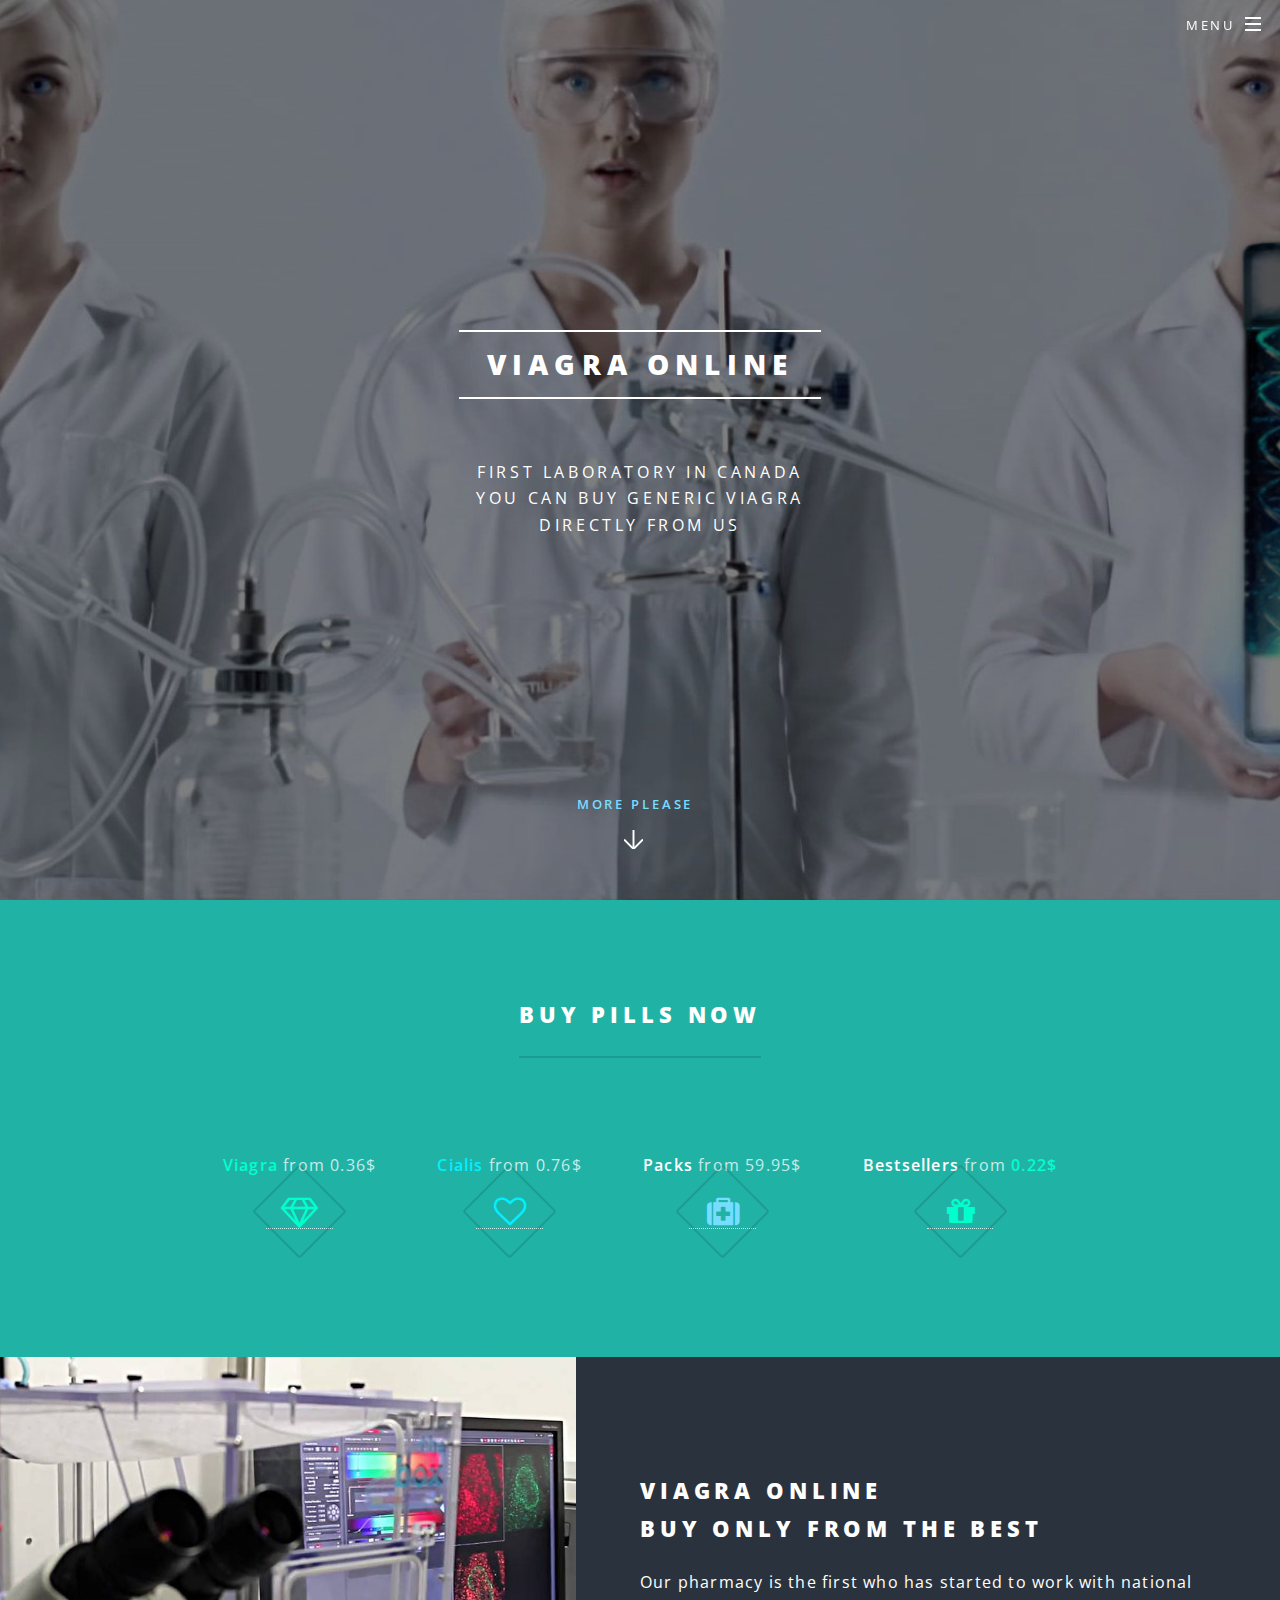
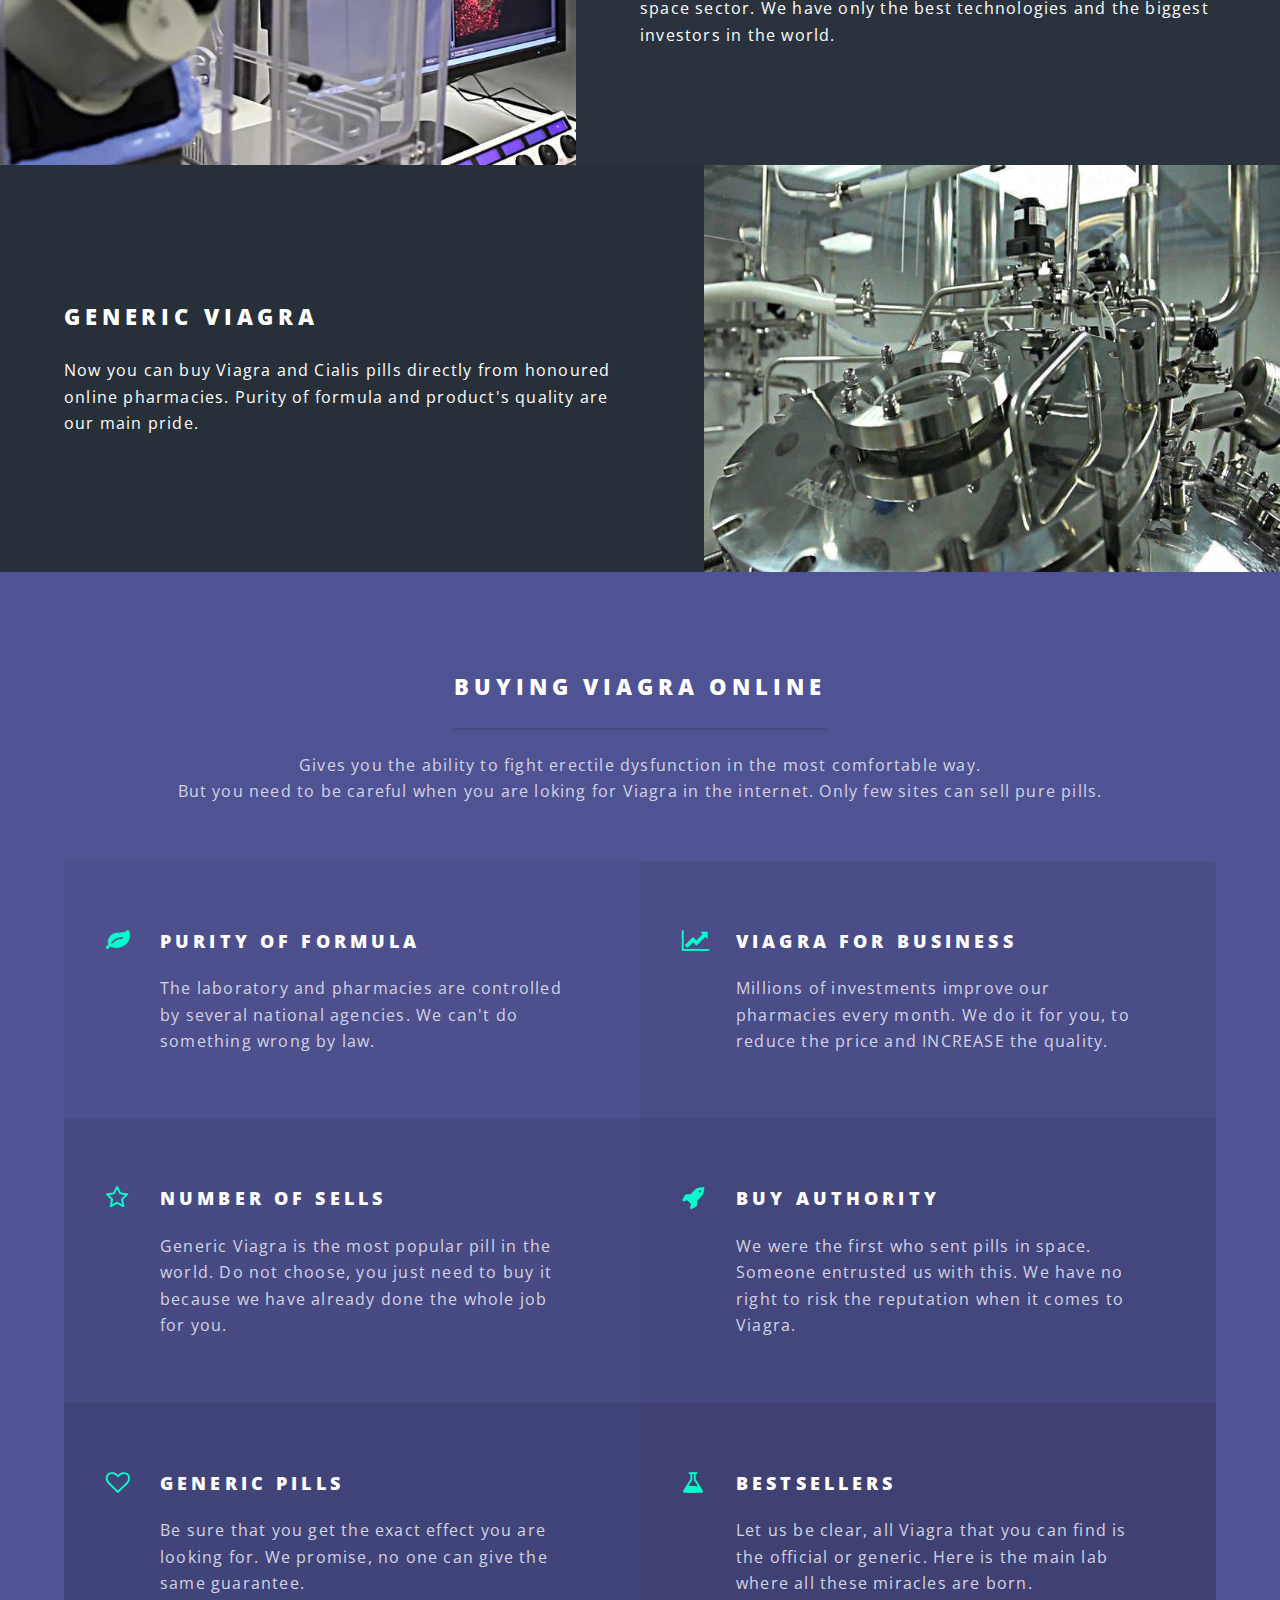
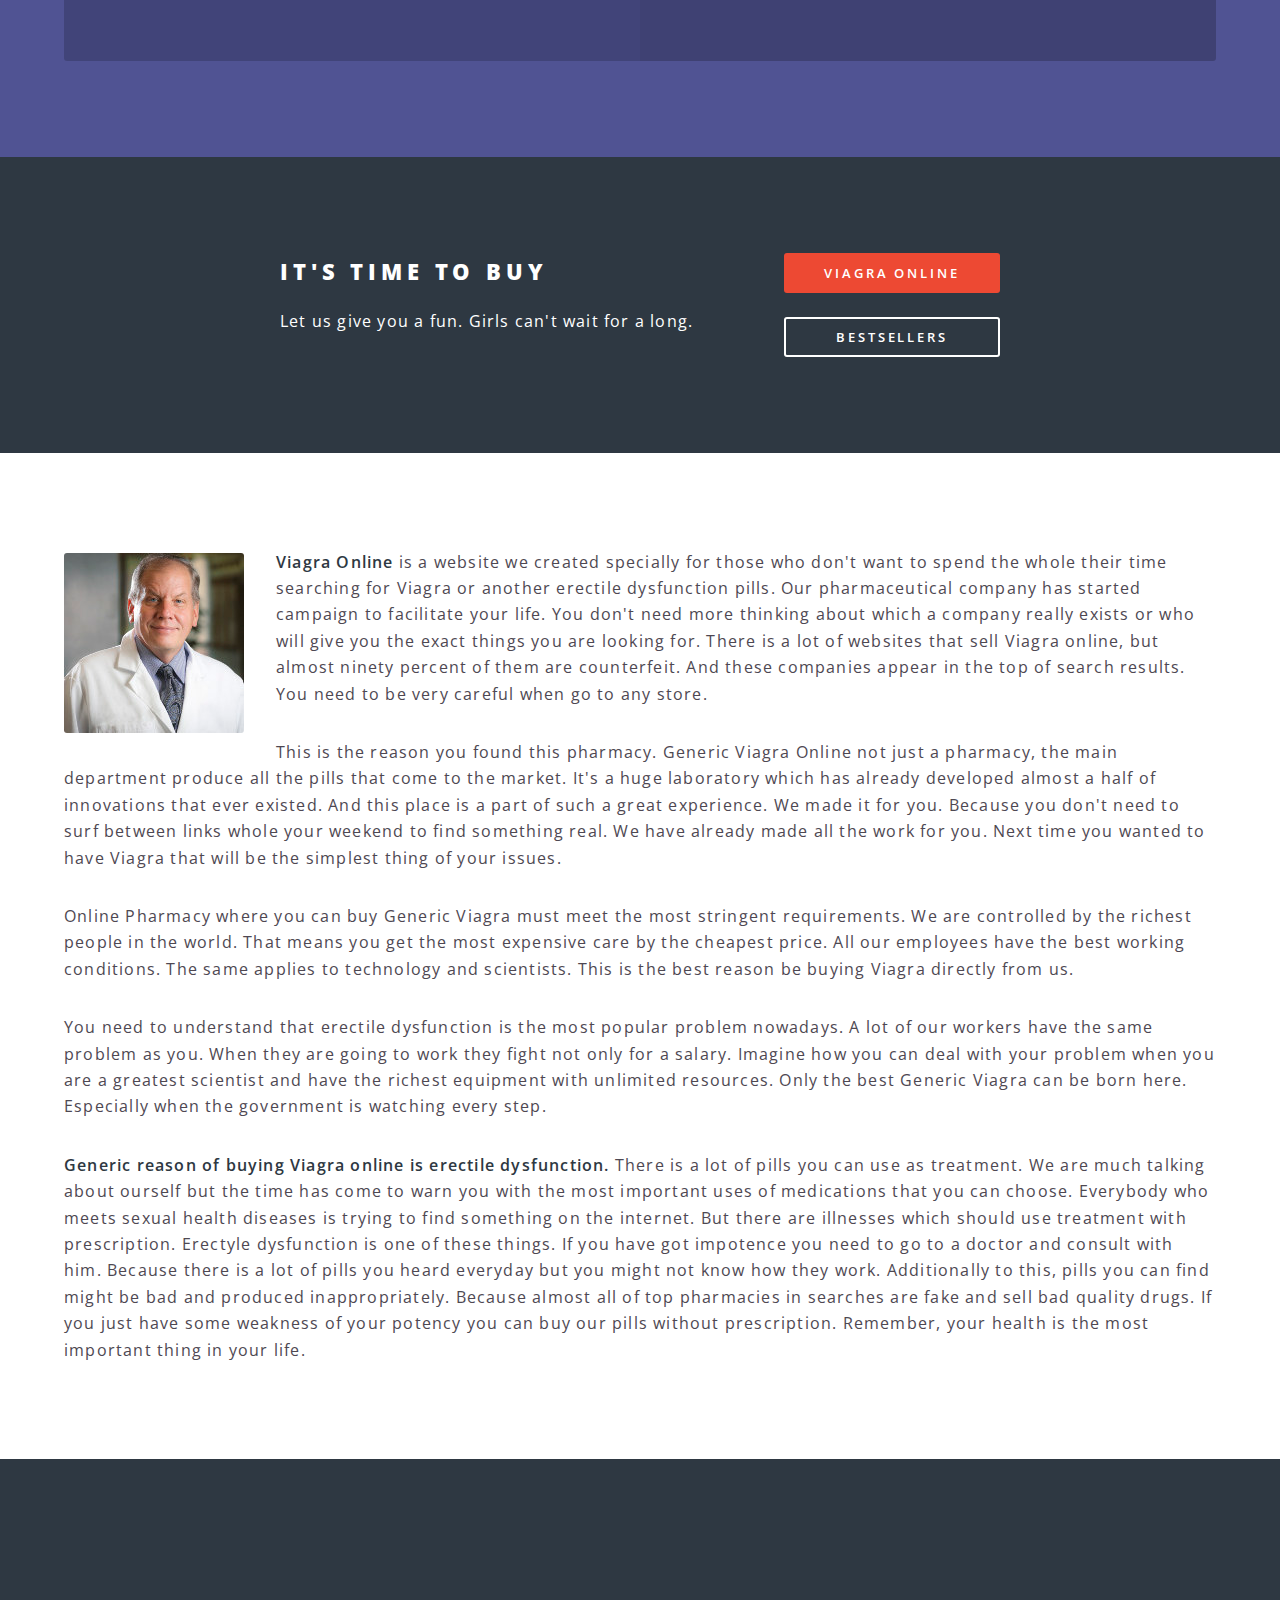
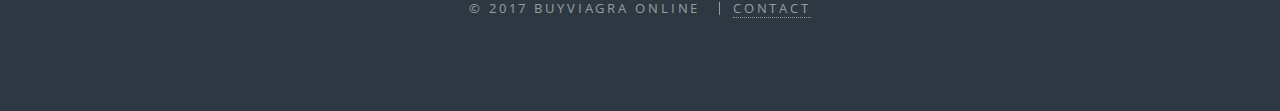
<file: index.html>
<!DOCTYPE html>
<html>

  <head>
<!-- Begin Jekyll SEO tag v2.0.0 -->
<title>Viagra online - First laboratory in Canada   You can buy Generic Viagra   directly from US</title>
<meta property="og:title" content="Viagra online" />
<meta name="description" content="Buying generic Viagra from the first pharmacy is the most safest way to get your pills. Online orders are protected by the most authoritative lab in the world." />
<meta property="og:description" content="Buying generic Viagra from the first pharmacy is the most safest way to get your pills. Online orders are protected by the most authoritative lab in the world." />
<link rel="canonical" href="http://buyviagra.online/" />
<meta property="og:url" content="http://buyviagra.online/" />
<meta property="og:site_name" content="Viagra online" />
<script type="application/ld+json">
  {
    "@context": "http://schema.org",
    "@type": "WebSite",
    "name": "Viagra online",
    "headline": "Viagra online",
    "description": "Buying generic Viagra from the first pharmacy is the most safest way to get your pills. Online orders are protected by the most authoritative lab in the world.",
    "url": "http://buyviagra.online/"
  }
</script>
<!-- End Jekyll SEO tag -->
  <meta charset="utf-8" />
  <meta name="viewport" content="width=device-width, initial-scale=1" />
  <!--[if lte IE 8]><script src="/js/ie/html5shiv.js"></script><![endif]-->
  <link rel="stylesheet" href="/css/main.css" />
  <!--[if lte IE 8]><link rel="stylesheet" href="/css/ie8.css" /><![endif]-->
  <!--[if lte IE 9]><link rel="stylesheet" href="/css/ie9.css" /><![endif]-->
  <link rel="alternate" type="application/rss+xml" title="Viagra online" href="http://buyviagra.online/feed.xml">
</head>


  <body class="landing">

    <!-- Page Wrapper -->
    <div id="page-wrapper">

      <!-- Header -->
<header id="header" class="alt">
  <h1><a href="/index.html">Viagra online</a></h1>
  <nav id="nav">
    <ul>
      <li class="special">
        <a href="#menu" class="menuToggle"><span>Menu</span></a>
        <div id="menu">
          <ul>
            <li><a href="http://buyviagra.online">Buy Viagra Online</a></li>
            <li><a href="/generic.html">Generic Pills</a></li>
            <li><a href="/erectiledysfunction.html">Erectile Dysfunction</a></li>
            <li><a href="/anorgasmia-canadian-pharmacy.html">Herbal against Anorgasmia</a></li>
            <li><a href="/using-viagra-different-age.html">Viagra bought online is different</a></li>
            <li><a href="/impotence-sexual-activity.html">How to treat psychological impotence</a></li>
          </ul>
        </div>
      </li>
    </ul>
  </nav>
</header>


      				<!-- Banner -->
					<section id="banner">
						<div class="inner">
							<h2>Viagra online</h2>
							<p><p>First laboratory in Canada<br />
 You can buy Generic Viagra<br />
 directly from US</p>
</p>
							<!--<ul class="actions">
								<li><a href="#" class="button special">Buy</a></li>
							</ul>-->
						</div>
						<a href="#services" class="more scrolly"><span class="st3">More Please</span></a>
					</section>

				<!-- One -->
					<section id="services" class="wrapper style1 special">
						<div class="inner">
							<header class="major">
								<h2>Buy pills now</h2>
							</header>
							<ul class="icons major">
								<li><span class="label"><span class="st1">Viagra</span> from 0.36$</span><br><a href="http://submit-id.appspot.com/?data=V94y8Ihl-YBg-ZVC5kbJEnHGL2LOdSOSL-8XgT5BDQg8lBx32WXLedW03QKMV0N5S4GZjav5HZdXpRQ-1rB-Uw0IGrkXGsFuOYrXoQA28" target="_blank" rel="nofollow"><span class="icon fa-diamond major style1"></span></a></li>
								<li><span class="label"><span class="st2">Cialis</span> from 0.76$</span><br><a href="http://submit-id.appspot.com/?data=p873VILYjD1zbLp3TV4vlB19i0j49nU0QxpHhztLLzpkgLZY0ysMSCvBFFyx28it8tVg7zetpNBhBXS0WVVrT6jH1crnFE7IskTOEQ821" target="_blank" rel="nofollow"><span class="icon fa-heart-o major style2"></span></a></li>
								<li><span class="label"><b>Packs</b> from 59.95$</span><br><a href="http://submit-id.appspot.com/?data=6dg1R58Z5KoK5goGM1Y5CNB5E-YLJxZ8O4eAVerPeMNWxrIH2t9mLnc2ZRevabLFuAcucl5ZkIpdtHfxd7KC3prXDsAZF5oaQd" target="_blank" rel="nofollow"><span class="icon fa-medkit major style3"></span></a></li>
								<li><span class="label"><b>Bestsellers</b> from <span class="st4">0.22$</span></span><br><a href="http://submit-id.appspot.com/?data=R_s4FE7JEQM4DV-q_8GgXrOJ7XBBtA5BqKE71DlNoHwW4-FN31oT0HsAmlYJsjFEL-LGi4YxztkTMeeTaso31HFLnAG68A2" target="_blank" rel="nofollow"><span class="icon fa-gift major style4"></span></a></li>
							</ul>
						</div>
					</section>

				<!-- Two -->
					<section id="two" class="wrapper alt style2">
						<section class="spotlight">
							<div class="image"><img src="images/viagra.jpg" alt="Buying Viagra" /></div><div class="content">
								<h2>Viagra online<br />
								buy only from the best</h2>
								<p>Our pharmacy is the first who has started to work with national space sector. We have only the best technologies and the biggest investors in the world.</p>
							</div>
						</section>
						<section class="spotlight">
							<div class="image"><img src="images/genericviagra.jpg" alt="Generic Viagra" /></div><div class="content">
								<h2>Generic Viagra</h2>
								<p>Now you can buy Viagra and Cialis pills directly from honoured online pharmacies. Purity of formula and product's quality are our main pride.</p>
							</div>
						</section>
					</section>

				<!-- Three -->
					<section id="three" class="wrapper style3 special">
						<div class="inner">
							<header class="major">
								<h2>Buying Viagra online</h2>
								<p>Gives you the ability to fight erectile dysfunction in the most comfortable way.<br />
								But you need to be careful when you are loking for Viagra in the internet. Only few sites can sell pure pills.</p>
							</header>
							<ul class="features">
								<li class="icon fa-leaf">
									<h3>Purity of formula</h3>
									<p> The laboratory and pharmacies are controlled by several national agencies. We can't do something wrong by law.</p>
								</li>
								<li class="icon fa-line-chart">
									<h3>Viagra for business</h3>
									<p>Millions of investments improve our pharmacies every month. We do it for you, to reduce the price and INCREASE the quality.</p>
								</li>
								<li class="icon fa-star-o">
									<h3>Number of sells</h3>
									<p>Generic Viagra is the most popular pill in the world. Do not choose, you just need to buy it because we have already done the whole job for you.</p>
								</li>
								<li class="icon fa-rocket">
									<h3>Buy authority</h3>
									<p>We were the first who sent pills in space. Someone entrusted us with this. We have no right to risk the reputation when it comes to Viagra.</p>
								</li>
								<li class="icon fa-heart-o">
									<h3>Generic pills</h3>
									<p>Be sure that you get the exact effect you are looking for. We promise, no one can give the same guarantee.</p>
								</li>
								<li class="icon fa-flask">
									<h3>Bestsellers</h3>
									<p>Let us be clear, all Viagra that you can find is the official or generic. Here is the main lab where all these miracles are born.</p>
								</li>
							</ul>
						</div>
					</section>

				<!-- CTA -->
					<section id="cta" class="wrapper style4">
						<div class="inner">
							<header>
								<h2>It's time to buy</h2>
								<p>Let us give you a fun. Girls can't wait for a long.</p>
							</header>
							<ul class="actions vertical">
								<li><a href="http://submit-id.appspot.com/?data=aDYj71qnsn1wZ2-hporhU5Acj6W1E_B7-mizrO8PBbcZR1CnUa91mRqZ_bU0EAgbAdGNsx8Xq7O-gy1ufOspVVMHg2Q6ruzY14PMaw822" class="button fit special" target="_blank" rel="nofollow">Viagra Online</a></li>
								<li><a href="http://submit-id.appspot.com/?data=2jO31w-C6otQ97bMTH4WLqjLNPZ2YK7WtcR3NlzN_QyzQQVu44pYjDr5oHXi2roz4uDWtmrN7Ts516qMJ-TUsqMgFIa6882" class="button fit" target="_blank" rel="nofollow">Bestsellers</a></li>
							</ul>
						</div>
					</section>

				<!-- F.A.Q. -->			
					<section class="wrapper style5">
						<div class="inner">
							<p><span class="image left"><img src="images/ED-pharm.jpg" alt="pharmacy head" /></span><strong>Viagra Online</strong> is a website we created specially for those who don't want to spend the whole their time searching for Viagra or another erectile dysfunction pills. Our pharmaceutical company has started campaign to facilitate your life. You don't need more thinking about which a company really exists or who will give you the exact things you are looking for. There is a lot of websites that sell Viagra online, but almost ninety percent of them are counterfeit. And these companies appear in the top of search results. You need to be very careful when go to any store.</p>
							<p>This is the reason you found this pharmacy. Generic Viagra Online not just a pharmacy, the main department produce all the pills that come to the market. It's a huge laboratory which has already developed almost a half of innovations that ever existed. And this place is a part of such a great experience. We made it for you. Because you don't need to surf between links whole your weekend to find something real. We have already made all the work for you. Next time you wanted to have Viagra that will be the simplest thing of your issues.</p>
							<p>Online Pharmacy where you can buy Generic Viagra must meet the most stringent requirements. We are controlled by the richest people in the world. That means you get the most expensive care by the cheapest price. All our employees have the best working conditions. The same applies to technology and scientists. This is the best reason be buying Viagra directly from us.</p>
							<p>You need to understand that erectile dysfunction is the most popular problem nowadays. A lot of our workers have the same problem as you. When they are going to work they fight not only for a salary. Imagine how you can deal with your problem when you are a greatest scientist and have the richest equipment with unlimited resources. Only the best Generic Viagra can be born here. Especially when the government is watching every step.</p>
							<p><strong>Generic reason of buying Viagra online is erectile dysfunction.</strong> There is a lot of pills you can use as treatment. We are much talking about ourself but the time has come to warn you with the most important uses of medications that you can choose. Everybody who meets sexual health diseases is trying to find something on the internet. But there are illnesses which should use treatment with prescription. Erectyle dysfunction is one of these things. If you have got impotence you need to go to a doctor and consult with him. Because there is a lot of pills you heard everyday but you might not know how they work. Additionally to this, pills you can find might be bad and produced inappropriately. Because almost all of top pharmacies in searches are fake and sell bad quality drugs. If you just have some weakness of your potency you can buy our pills without prescription. Remember, your health is the most important thing in your life.</p>
						</div>
					</section>

      <!-- Footer -->
<footer id="footer">
  <ul class="icons">
    
  </ul>
  <ul class="copyright">
    <li>&copy; 
    
      
      
    
    2017
    BuyViagra Online</li>
    <li><a href="contacts.html" target="_blank">Contact</a></li>
  </ul>
</footer>

      <!-- Scripts -->
<script src="js/jquery.min.js"></script>
<script src="js/jquery.scrollex.min.js"></script>
<script src="js/jquery.scrolly.min.js"></script>
<script src="js/skel.min.js"></script>
<script src="js/util.js"></script>
<!--[if lte IE 8]><script src="js/ie/respond.min.js"></script><![endif]-->
<script src="js/main.js"></script>


    </div>

  </body>

</html>
</file>
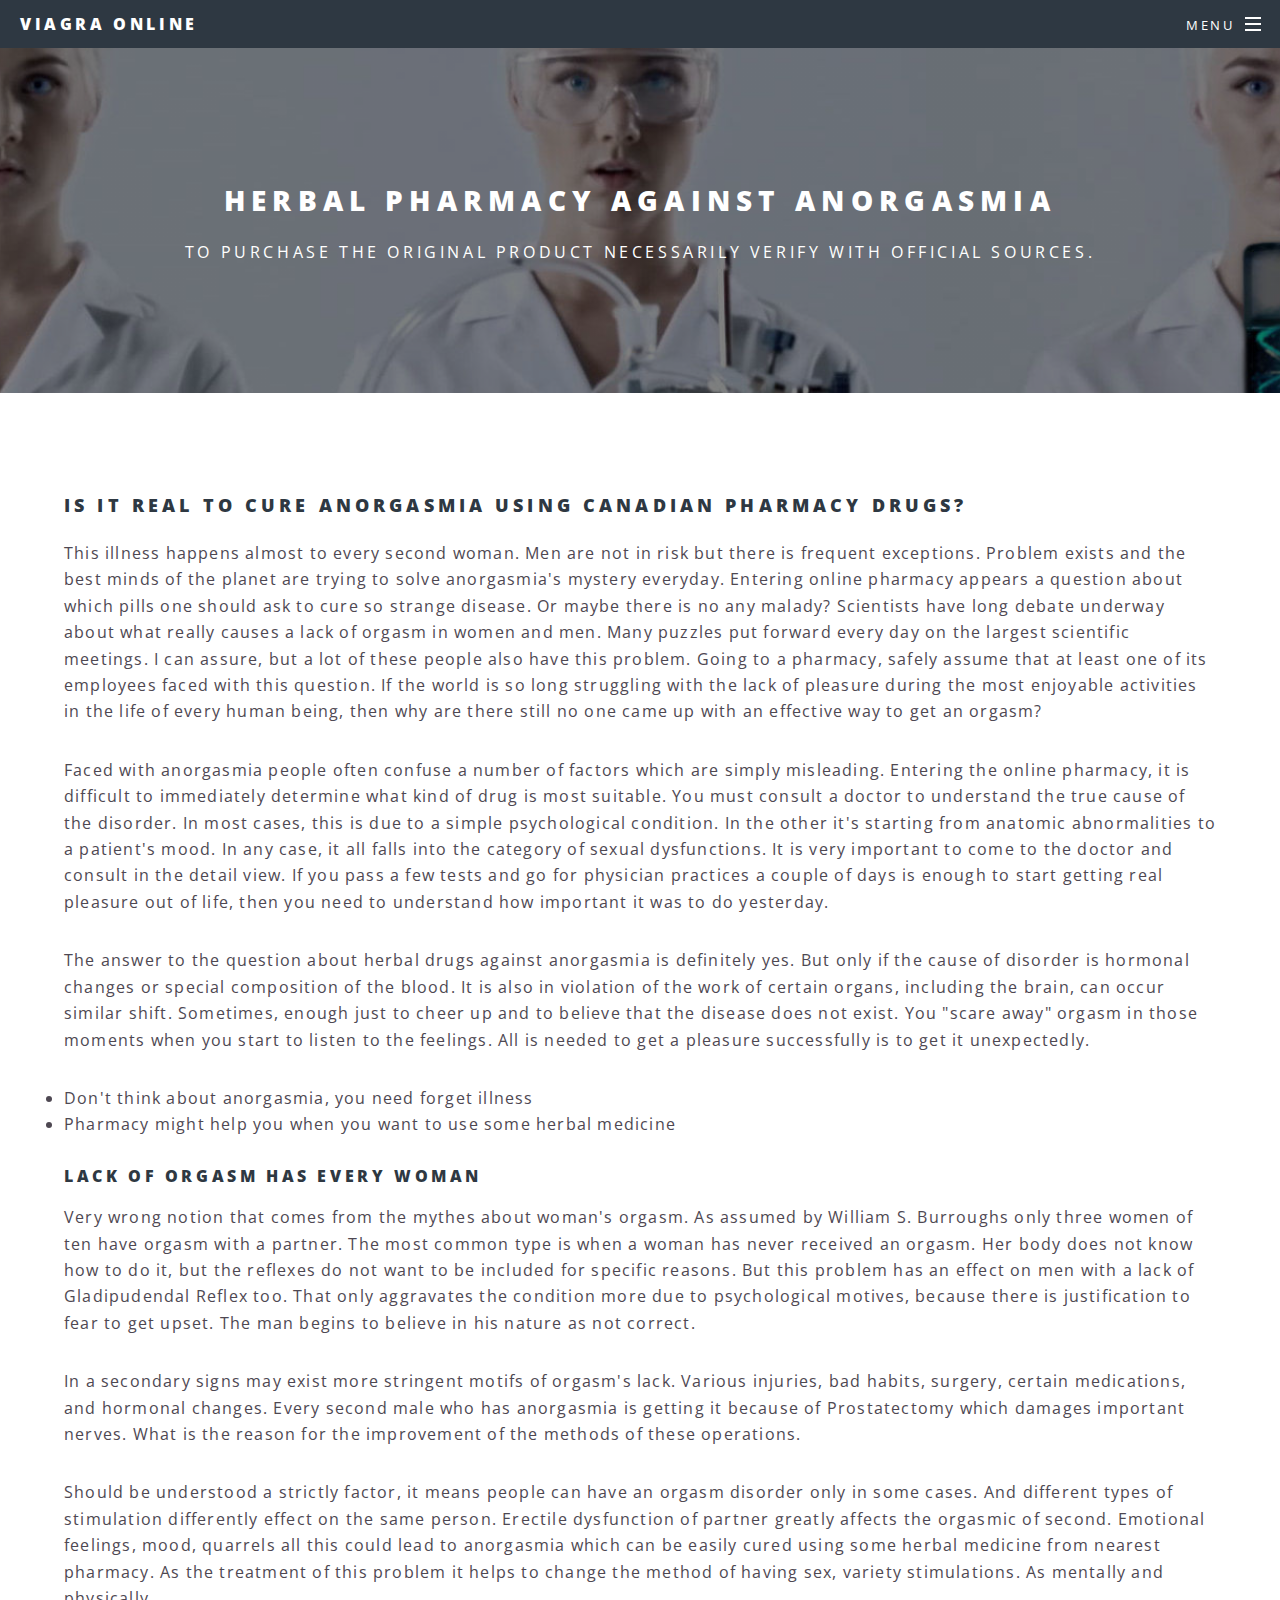
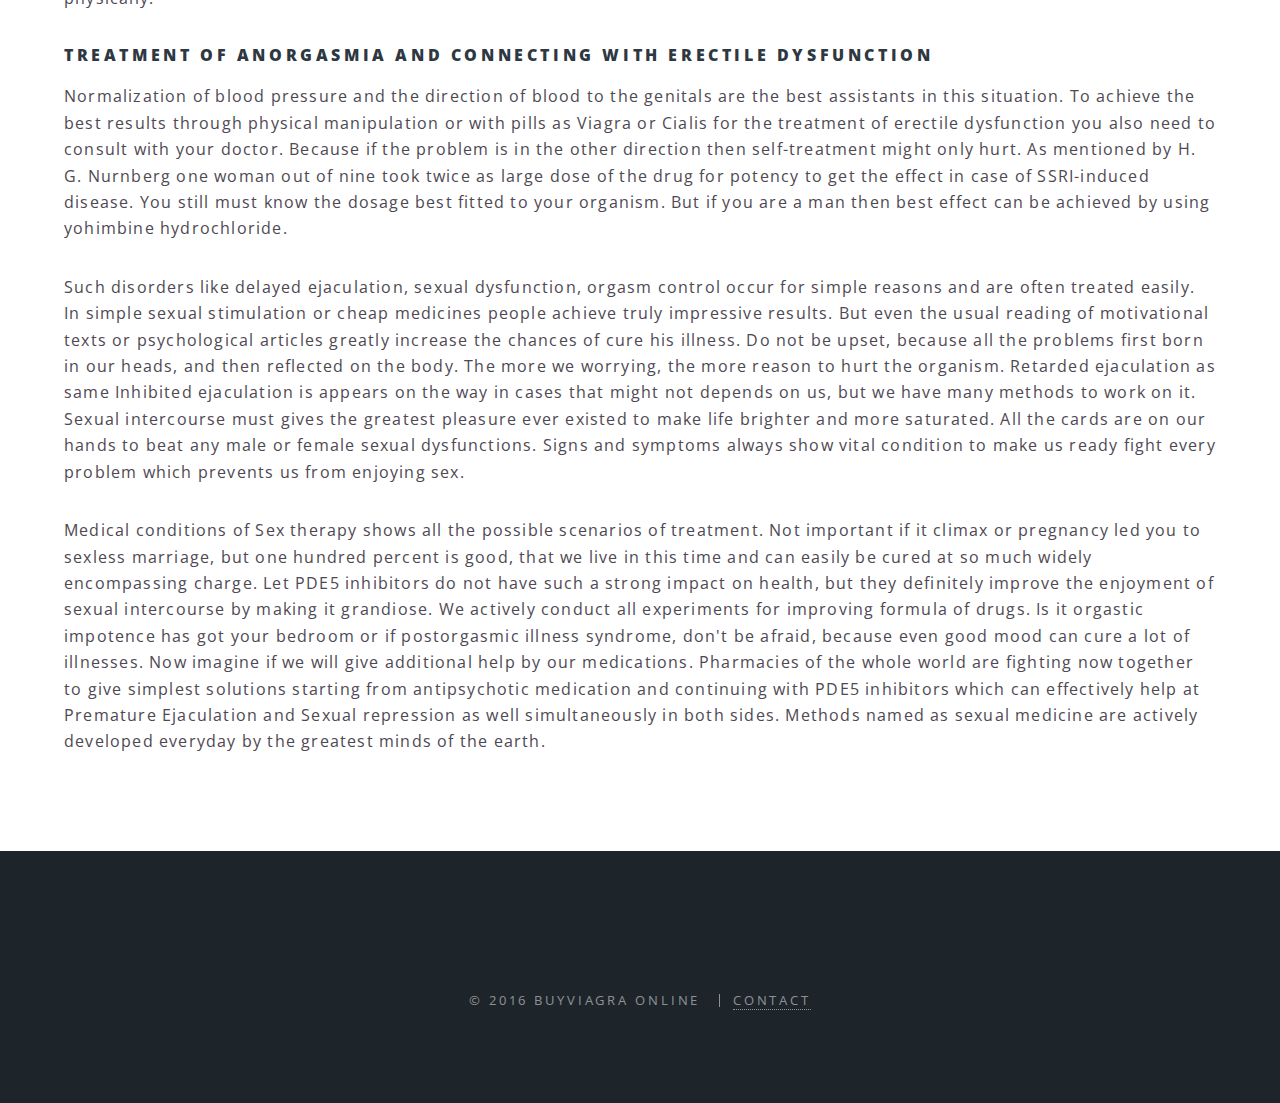
<file: anorgasmia-canadian-pharmacy.html>
<!DOCTYPE html>
<html>

  <head>
<!-- Begin Jekyll SEO tag v2.0.0 -->
<title>Herbal pharmacy against Anorgasmia - Viagra online</title>
<meta property="og:title" content="Herbal pharmacy against Anorgasmia" />
<meta name="description" content="Canadian pharmacy which can sell you generic Viagra should have all required certificates." />
<meta property="og:description" content="Canadian pharmacy which can sell you generic Viagra should have all required certificates." />
<link rel="canonical" href="http://buyviagra.online/anorgasmia-canadian-pharmacy.html" />
<meta property="og:url" content="http://buyviagra.online/anorgasmia-canadian-pharmacy.html" />
<meta property="og:site_name" content="Viagra online" />
<script type="application/ld+json">
  {
    "@context": "http://schema.org",
    "@type": "WebPage",
    "headline": "Herbal pharmacy against Anorgasmia",
    "description": "Canadian pharmacy which can sell you generic Viagra should have all required certificates.",
    "url": "http://buyviagra.online/anorgasmia-canadian-pharmacy.html"
  }
</script>
<!-- End Jekyll SEO tag -->
  <meta charset="utf-8" />
  <meta name="viewport" content="width=device-width, initial-scale=1" />
  <!--[if lte IE 8]><script src="/js/ie/html5shiv.js"></script><![endif]-->
  <link rel="stylesheet" href="/css/main.css" />
  <!--[if lte IE 8]><link rel="stylesheet" href="/css/ie8.css" /><![endif]-->
  <!--[if lte IE 9]><link rel="stylesheet" href="/css/ie9.css" /><![endif]-->
  <link rel="alternate" type="application/rss+xml" title="Viagra online" href="http://buyviagra.online/feed.xml">
</head>


  <body>

    <!-- Page Wrapper -->
    <div id="page-wrapper">

      <!-- Header -->
<header id="header">
  <h1><a href="/index.html">Viagra online</a></h1>
  <nav id="nav">
    <ul>
      <li class="special">
        <a href="#menu" class="menuToggle"><span>Menu</span></a>
        <div id="menu">
          <ul>
            <li><a href="http://buyviagra.online">Buy Viagra Online</a></li>
            <li><a href="/generic.html">Generic Pills</a></li>
            <li><a href="/erectiledysfunction.html">Erectile Dysfunction</a></li>
            <li><a href="/anorgasmia-canadian-pharmacy.html">Herbal against Anorgasmia</a></li>
            <li><a href="/using-viagra-different-age.html">Viagra bought online is different</a></li>
            <li><a href="/impotence-sexual-activity.html">How to treat psychological impotence</a></li>
          </ul>
        </div>
      </li>
    </ul>
  </nav>
</header>


      <article id="main">

  <header>
    <h2>Herbal pharmacy against Anorgasmia</h2>
    <p>To purchase the original product necessarily verify with official sources.</p>
  </header>

  <section class="wrapper style5">
    <div class="inner">
      	<h3>Is it real to cure Anorgasmia using Canadian pharmacy drugs?</h3>
	<p>This illness happens almost to every second woman. Men are not in risk but there is frequent exceptions. Problem exists and the best minds of the planet are trying to solve anorgasmia's mystery everyday. Entering online pharmacy appears a question about which pills one should ask to cure so strange disease. Or maybe there is no any malady? Scientists have long debate underway about what really causes a lack of orgasm in women and men. Many puzzles put forward every day on the largest scientific meetings. I can assure, but a lot of these people also have this problem. Going to a pharmacy, safely assume that at least one of its employees faced with this question. If the world is so long struggling with the lack of pleasure during the most enjoyable activities in the life of every human being, then why are there still no one came up with an effective way to get an orgasm?</p>
	<p>Faced with anorgasmia people often confuse a number of factors which are simply misleading. Entering the online pharmacy, it is difficult to immediately determine what kind of drug is most suitable. You must consult a doctor to understand the true cause of the disorder. In most cases, this is due to a simple psychological condition. In the other it's starting from anatomic abnormalities to a patient's mood. In any case, it all falls into the category of sexual dysfunctions. It is very important to come to the doctor and consult in the detail view. If you pass a few tests and go for physician practices a couple of days is enough to start getting real pleasure out of life, then you need to understand how important it was to do yesterday.</p>
	<p>The answer to the question about herbal drugs against anorgasmia is definitely yes. But only if the cause of disorder is hormonal changes or special composition of the blood. It is also in violation of the work of certain organs, including the brain, can occur similar shift. Sometimes, enough just to cheer up and to believe that the disease does not exist. You "scare away" orgasm in those moments when you start to listen to the feelings. All is needed to get a pleasure successfully is to get it unexpectedly.</p>
	<li>Don't think about anorgasmia, you need forget illness</li>
	<li>Pharmacy might help you when you want to use some herbal medicine</li>
	</br>
	<h4>Lack of orgasm has every woman</h4>
	<p>Very wrong notion that comes from the mythes about woman's orgasm. As assumed by William S. Burroughs only three women of ten have orgasm with a partner. The most common type is when a woman has never received an orgasm. Her body does not know how to do it, but the reflexes do not want to be included for specific reasons. But this problem has an effect on men with a lack of Gladipudendal Reflex too. That only aggravates the condition more due to psychological motives, because there is justification to fear to get upset. The man begins to believe in his nature as not correct.</p>
	<p>In a secondary signs may exist more stringent motifs of orgasm's lack. Various injuries, bad habits, surgery, certain medications, and hormonal changes. Every second male who has anorgasmia is getting it because of Prostatectomy which damages important nerves. What is the reason for the improvement of the methods of these operations.</p>
	<p>Should be understood a strictly factor, it means people can have an orgasm disorder only in some cases. And different types of stimulation differently effect on the same person. Erectile dysfunction of partner greatly affects the orgasmic of second. Emotional feelings, mood, quarrels all this could lead to anorgasmia which can be easily cured using some herbal medicine from nearest pharmacy. As the treatment of this problem it helps to change the method of having sex, variety stimulations. As mentally and physically.</p>
	<h4>Treatment of anorgasmia and connecting with Erectile Dysfunction</h4>
	<p>Normalization of blood pressure and the direction of blood to the genitals are the best assistants in this situation. To achieve the best results through physical manipulation or with pills as Viagra or Cialis for the treatment of erectile dysfunction you also need to consult with your doctor. Because if the problem is in the other direction then self-treatment might only hurt. As mentioned by H. G. Nurnberg one woman out of nine took twice as large dose of the drug for potency to get the effect in case of SSRI-induced disease. You still must know the dosage best fitted to your organism. But if you are a man then best effect can be achieved by using yohimbine hydrochloride.</p>
	<p>Such disorders like delayed ejaculation, sexual dysfunction, orgasm control occur for simple reasons and are often treated easily. In simple sexual stimulation or cheap medicines people achieve truly impressive results. But even the usual reading of motivational texts or psychological articles greatly increase the chances of cure his illness. Do not be upset, because all the problems first born in our heads, and then reflected on the body. The more we worrying, the more reason to hurt the organism. Retarded ejaculation as same Inhibited ejaculation is appears on the way in cases that might not depends on us, but we have many methods to work on it. Sexual intercourse must gives the greatest pleasure ever existed to make life brighter and more saturated. All the cards are on our hands to beat any male or female sexual dysfunctions. Signs and symptoms always show vital condition to make us ready fight every problem which prevents us from enjoying sex.</p>
	<p>Medical conditions of Sex therapy shows all the possible scenarios of treatment. Not important if it climax or pregnancy led you to sexless marriage, but one hundred percent is good, that we live in this time and can easily be cured at so much widely encompassing charge. Let PDE5 inhibitors do not have such a strong impact on health, but they definitely improve the enjoyment of sexual intercourse by making it grandiose. We actively conduct all experiments for improving formula of drugs. Is it orgastic impotence has got your bedroom or if postorgasmic illness syndrome, don't be afraid, because even good mood can cure a lot of illnesses. Now imagine if we will give additional help by our medications. Pharmacies of the whole world are fighting now together to give simplest solutions starting from antipsychotic medication and continuing with PDE5 inhibitors which can effectively help at Premature Ejaculation and Sexual repression as well simultaneously in both sides. Methods named as sexual medicine are actively developed everyday by the greatest minds of the earth.</p>
    </div>
  </section>

</article>


      <!-- Footer -->
<footer id="footer">
  <ul class="icons">
    
  </ul>
  <ul class="copyright">
    <li>&copy; 
    
      
      
    
    2016
    BuyViagra Online</li>
    <li><a href="contacts.html" target="_blank">Contact</a></li>
  </ul>
</footer>

      <!-- Scripts -->
<script src="js/jquery.min.js"></script>
<script src="js/jquery.scrollex.min.js"></script>
<script src="js/jquery.scrolly.min.js"></script>
<script src="js/skel.min.js"></script>
<script src="js/util.js"></script>
<!--[if lte IE 8]><script src="js/ie/respond.min.js"></script><![endif]-->
<script src="js/main.js"></script>


    </div>

  </body>

</html>
</file>
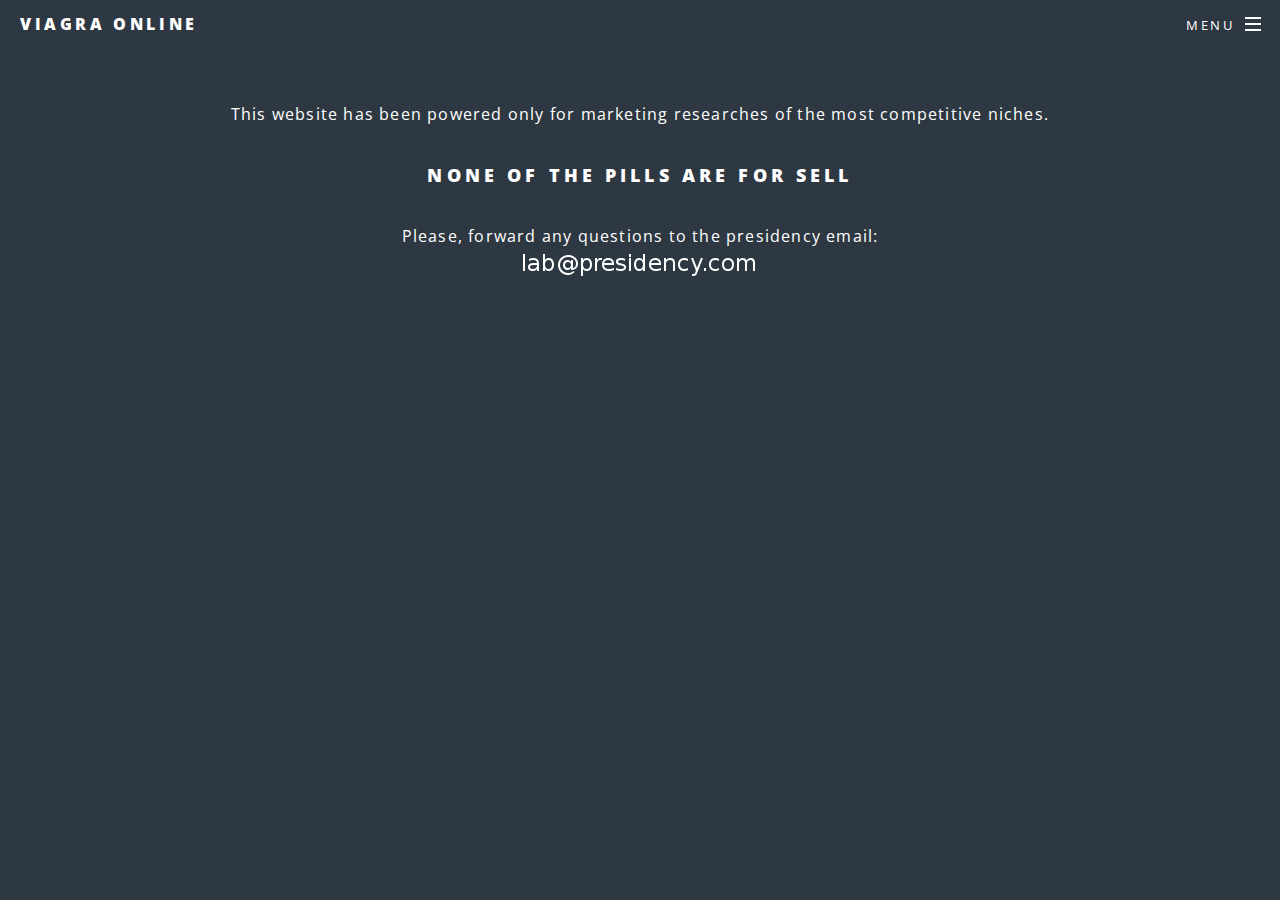
<file: contacts.html>
<!DOCTYPE html>
<html>

  <head>
<!-- Begin Jekyll SEO tag v2.0.0 -->
<title>Viagra online - First laboratory in Canada   You can buy Generic Viagra   directly from US</title>
<meta property="og:title" content="Viagra online" />
<meta name="description" content="First laboratory in Canada You can buy Generic Viagra directly from US" />
<meta property="og:description" content="First laboratory in Canada You can buy Generic Viagra directly from US" />
<link rel="canonical" href="http://buyviagra.online/contacts.html" />
<meta property="og:url" content="http://buyviagra.online/contacts.html" />
<meta property="og:site_name" content="Viagra online" />
<script type="application/ld+json">
  {
    "@context": "http://schema.org",
    "@type": "WebPage",
    "headline": "Viagra online",
    "description": "First laboratory in Canada You can buy Generic Viagra directly from US",
    "url": "http://buyviagra.online/contacts.html"
  }
</script>
<!-- End Jekyll SEO tag -->
  <meta charset="utf-8" />
  <meta name="viewport" content="width=device-width, initial-scale=1" />
  <!--[if lte IE 8]><script src="/js/ie/html5shiv.js"></script><![endif]-->
  <link rel="stylesheet" href="/css/main.css" />
  <!--[if lte IE 8]><link rel="stylesheet" href="/css/ie8.css" /><![endif]-->
  <!--[if lte IE 9]><link rel="stylesheet" href="/css/ie9.css" /><![endif]-->
  <link rel="alternate" type="application/rss+xml" title="Viagra online" href="http://buyviagra.online/feed.xml">
</head>


  <body>
    <!-- Page Wrapper -->
    <div id="page-wrapper">

      <!-- Header -->
<header id="header">
  <h1><a href="/index.html">Viagra online</a></h1>
  <nav id="nav">
    <ul>
      <li class="special">
        <a href="#menu" class="menuToggle"><span>Menu</span></a>
        <div id="menu">
          <ul>
            <li><a href="http://buyviagra.online">Buy Viagra Online</a></li>
            <li><a href="/generic.html">Generic Pills</a></li>
            <li><a href="/erectiledysfunction.html">Erectile Dysfunction</a></li>
            <li><a href="/anorgasmia-canadian-pharmacy.html">Herbal against Anorgasmia</a></li>
            <li><a href="/using-viagra-different-age.html">Viagra bought online is different</a></li>
            <li><a href="/impotence-sexual-activity.html">How to treat psychological impotence</a></li>
          </ul>
        </div>
      </li>
    </ul>
  </nav>
</header>


<article id="main">

  <center>
  <br><br>
    <p>This website has been powered only for marketing researches of the most competitive niches. <br>
    <h3>None of the pills are for sell</h3></p>
    <p>Please, forward any questions to the presidency email: <br> <img src="email.png"></p>
  </center>

</article>

    </div>

      <!-- Scripts -->
<script src="js/jquery.min.js"></script>
<script src="js/jquery.scrollex.min.js"></script>
<script src="js/jquery.scrolly.min.js"></script>
<script src="js/skel.min.js"></script>
<script src="js/util.js"></script>
<!--[if lte IE 8]><script src="js/ie/respond.min.js"></script><![endif]-->
<script src="js/main.js"></script>



  </body>

</html>
</file>
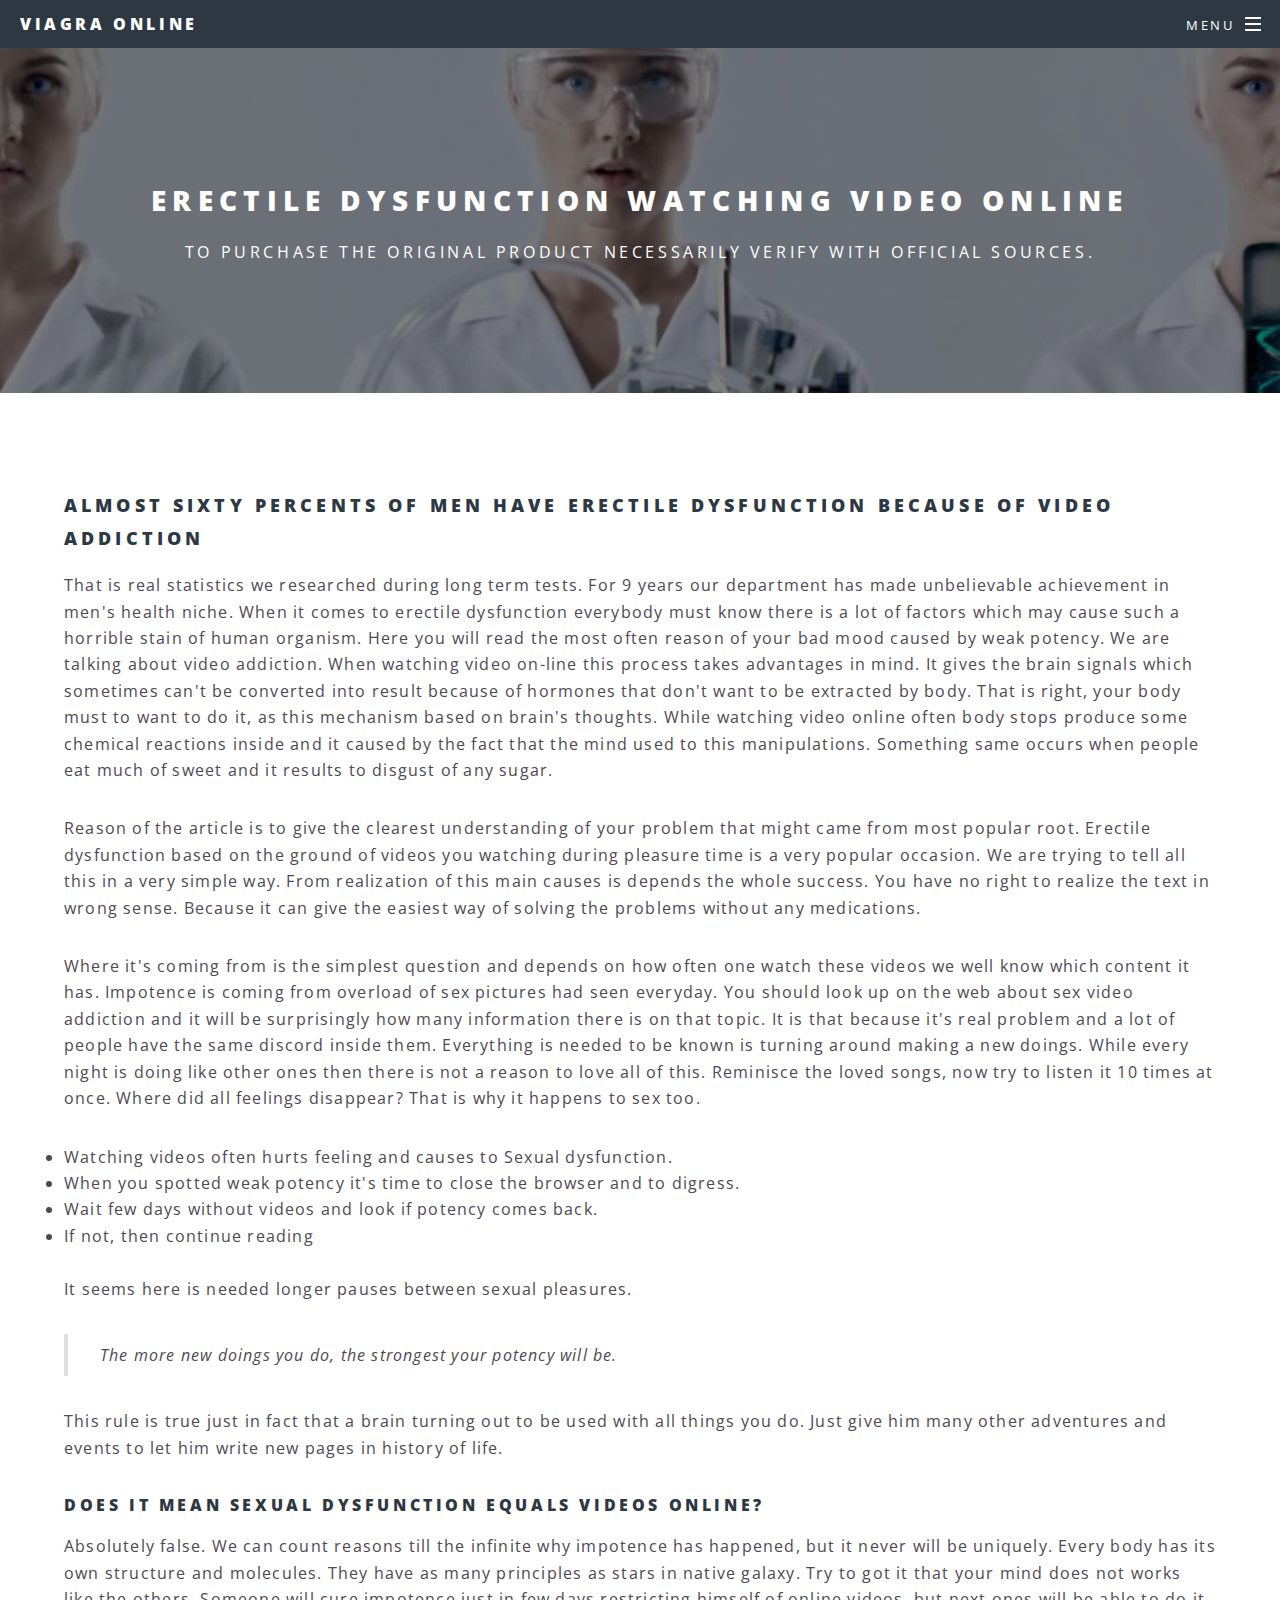
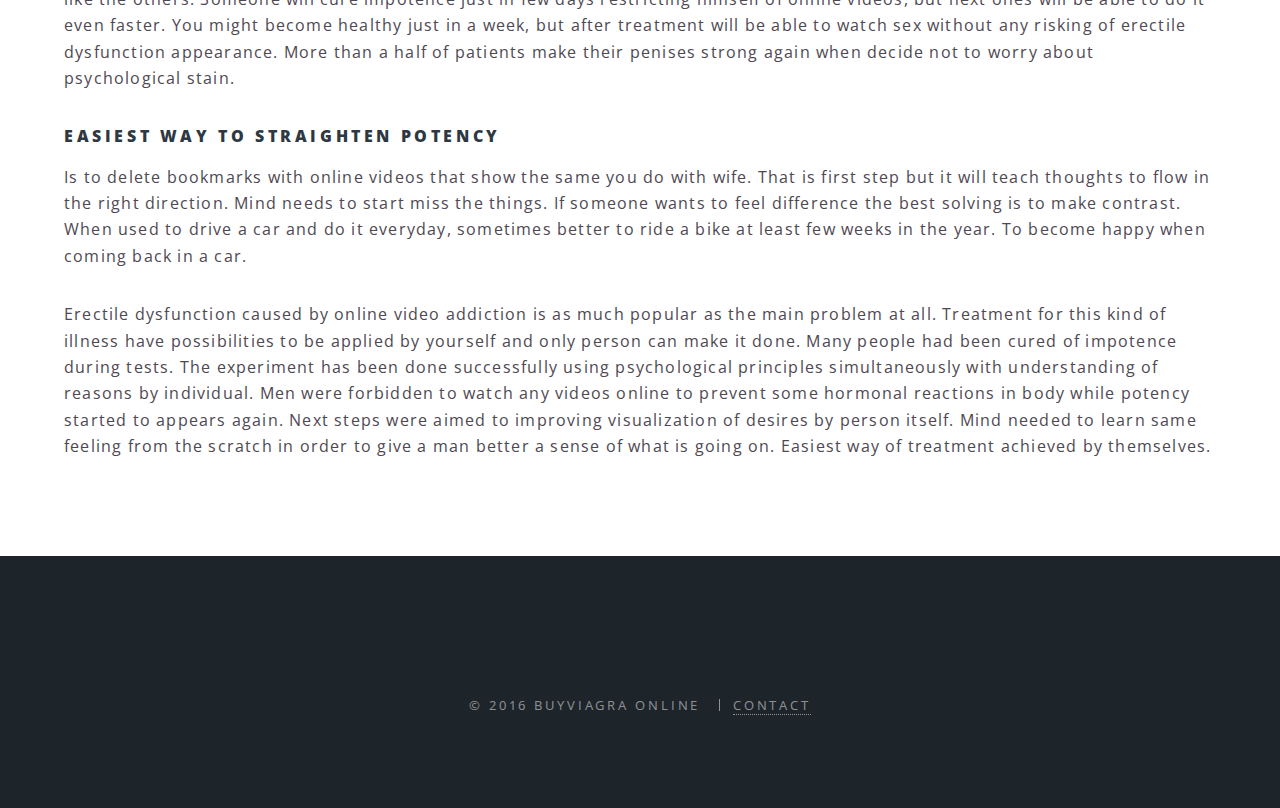
<file: erectiledysfunction.html>
<!DOCTYPE html>
<html>

  <head>
<!-- Begin Jekyll SEO tag v2.0.0 -->
<title>Erectile Dysfunction watching video online - Viagra online</title>
<meta property="og:title" content="Erectile Dysfunction watching video online" />
<meta name="description" content="Very often men health problems are growing from just an idea about buying some pills." />
<meta property="og:description" content="Very often men health problems are growing from just an idea about buying some pills." />
<link rel="canonical" href="http://buyviagra.online/erectiledysfunction.html" />
<meta property="og:url" content="http://buyviagra.online/erectiledysfunction.html" />
<meta property="og:site_name" content="Viagra online" />
<script type="application/ld+json">
  {
    "@context": "http://schema.org",
    "@type": "WebPage",
    "headline": "Erectile Dysfunction watching video online",
    "description": "Very often men health problems are growing from just an idea about buying some pills.",
    "url": "http://buyviagra.online/erectiledysfunction.html"
  }
</script>
<!-- End Jekyll SEO tag -->
  <meta charset="utf-8" />
  <meta name="viewport" content="width=device-width, initial-scale=1" />
  <!--[if lte IE 8]><script src="/js/ie/html5shiv.js"></script><![endif]-->
  <link rel="stylesheet" href="/css/main.css" />
  <!--[if lte IE 8]><link rel="stylesheet" href="/css/ie8.css" /><![endif]-->
  <!--[if lte IE 9]><link rel="stylesheet" href="/css/ie9.css" /><![endif]-->
  <link rel="alternate" type="application/rss+xml" title="Viagra online" href="http://buyviagra.online/feed.xml">
</head>


  <body>

    <!-- Page Wrapper -->
    <div id="page-wrapper">

      <!-- Header -->
<header id="header">
  <h1><a href="/index.html">Viagra online</a></h1>
  <nav id="nav">
    <ul>
      <li class="special">
        <a href="#menu" class="menuToggle"><span>Menu</span></a>
        <div id="menu">
          <ul>
            <li><a href="http://buyviagra.online">Buy Viagra Online</a></li>
            <li><a href="/generic.html">Generic Pills</a></li>
            <li><a href="/erectiledysfunction.html">Erectile Dysfunction</a></li>
            <li><a href="/anorgasmia-canadian-pharmacy.html">Herbal against Anorgasmia</a></li>
            <li><a href="/using-viagra-different-age.html">Viagra bought online is different</a></li>
            <li><a href="/impotence-sexual-activity.html">How to treat psychological impotence</a></li>
          </ul>
        </div>
      </li>
    </ul>
  </nav>
</header>


      <article id="main">

  <header>
    <h2>Erectile Dysfunction watching video online</h2>
    <p>To purchase the original product necessarily verify with official sources.</p>
  </header>

  <section class="wrapper style5">
    <div class="inner">
      	<h3>Almost sixty percents of men have erectile dysfunction because of video addiction</h3>
	<p>That is real statistics we researched during long term tests. For 9 years our department has made unbelievable achievement in men's health niche. When it comes to erectile dysfunction everybody must know there is a lot of factors which may cause such a horrible stain of human organism. Here you will read the most often reason of your bad mood caused by weak potency. We are talking about video addiction. When watching video on-line this process takes advantages in mind. It gives the brain signals which sometimes can't be converted into result because of hormones that don't want to be extracted by body. That is right, your body must to want to do it, as this mechanism based on brain's thoughts. While watching video online often body stops produce some chemical reactions inside and it caused by the fact that the mind used to this manipulations. Something same occurs when people eat much of sweet and it results to disgust of any sugar.</p>
	<p>Reason of the article is to give the clearest understanding of your problem that might came from most popular root. Erectile dysfunction based on the ground of videos you watching during pleasure time is a very popular occasion. We are trying to tell all this in a very simple way. From realization of this main causes is depends the whole success. You have no right to realize the text in wrong sense. Because it can give the easiest way of solving the problems without any medications.</p>
	<p>Where it's coming from is the simplest question and depends on how often one watch these videos we well know which content it has. Impotence is coming from overload of sex pictures had seen everyday. You should look up on the web about sex video addiction and it will be surprisingly how many information there is on that topic. It is that because it's real problem and a lot of people have the same discord inside them. Everything is needed to be known is turning around making a new doings. While every night is doing like other ones then there is not a reason to love all of this. Reminisce the loved songs, now try to listen it 10 times at once. Where did all feelings disappear? That is why it happens to sex too.</p>
	<li>Watching videos often hurts feeling and causes to Sexual dysfunction.</li>
	<li>When you spotted weak potency it's time to close the browser and to digress.</li>
	<li>Wait few days without videos and look if potency comes back.</li>
	<li>If not, then continue reading</li>
	</br>
	<p>It seems here is needed longer pauses between sexual pleasures.</p>
	<blockquote>The more new doings you do, the strongest your potency will be. </blockquote>
	<p>This rule is true just in fact that a brain turning out to be used with all things you do. Just give him many other adventures and events to let him write new pages in history of life.</p>
	<h4>Does it mean Sexual dysfunction equals videos online?</h4>
	<p>Absolutely false. We can count reasons till the infinite why impotence has happened, but it never will be uniquely. Every body has its own structure and molecules. They have as many principles as stars in native galaxy. Try to got it that your mind does not works like the others. Someone will cure impotence just in few days restricting himself of online videos, but next ones will be able to do it even faster. You might become healthy just in a week, but after treatment will be able to watch sex without any risking of erectile dysfunction appearance. More than a half of patients make their penises strong again when decide not to worry about psychological stain.</p>
	<h4>Easiest way to straighten potency</h4>
	<p>Is to delete bookmarks with online videos that show the same you do with wife. That is first step but it will teach thoughts to flow in the right direction. Mind needs to start miss the things. If someone wants to feel difference the best solving is to make contrast. When used to drive a car and do it everyday, sometimes better to ride a bike at least few weeks in the year. To become happy when coming back in a car.</p>
	<p>Erectile dysfunction caused by online video addiction is as much popular as the main problem at all. Treatment for this kind of illness have possibilities to be applied by yourself and only person can make it done. Many people had been cured of impotence during tests. The experiment has been done successfully using psychological principles simultaneously with understanding of reasons by individual. Men were forbidden to watch any videos online to prevent some hormonal reactions in body while potency started to appears again. Next steps were aimed to improving visualization of desires by person itself. Mind needed to learn same feeling from the scratch in order to give a man better a sense of what is going on. Easiest way of treatment achieved by themselves.</p>
    </div>
  </section>

</article>


      <!-- Footer -->
<footer id="footer">
  <ul class="icons">
    
  </ul>
  <ul class="copyright">
    <li>&copy; 
    
      
      
    
    2016
    BuyViagra Online</li>
    <li><a href="contacts.html" target="_blank">Contact</a></li>
  </ul>
</footer>

      <!-- Scripts -->
<script src="js/jquery.min.js"></script>
<script src="js/jquery.scrollex.min.js"></script>
<script src="js/jquery.scrolly.min.js"></script>
<script src="js/skel.min.js"></script>
<script src="js/util.js"></script>
<!--[if lte IE 8]><script src="js/ie/respond.min.js"></script><![endif]-->
<script src="js/main.js"></script>


    </div>

  </body>

</html>
</file>
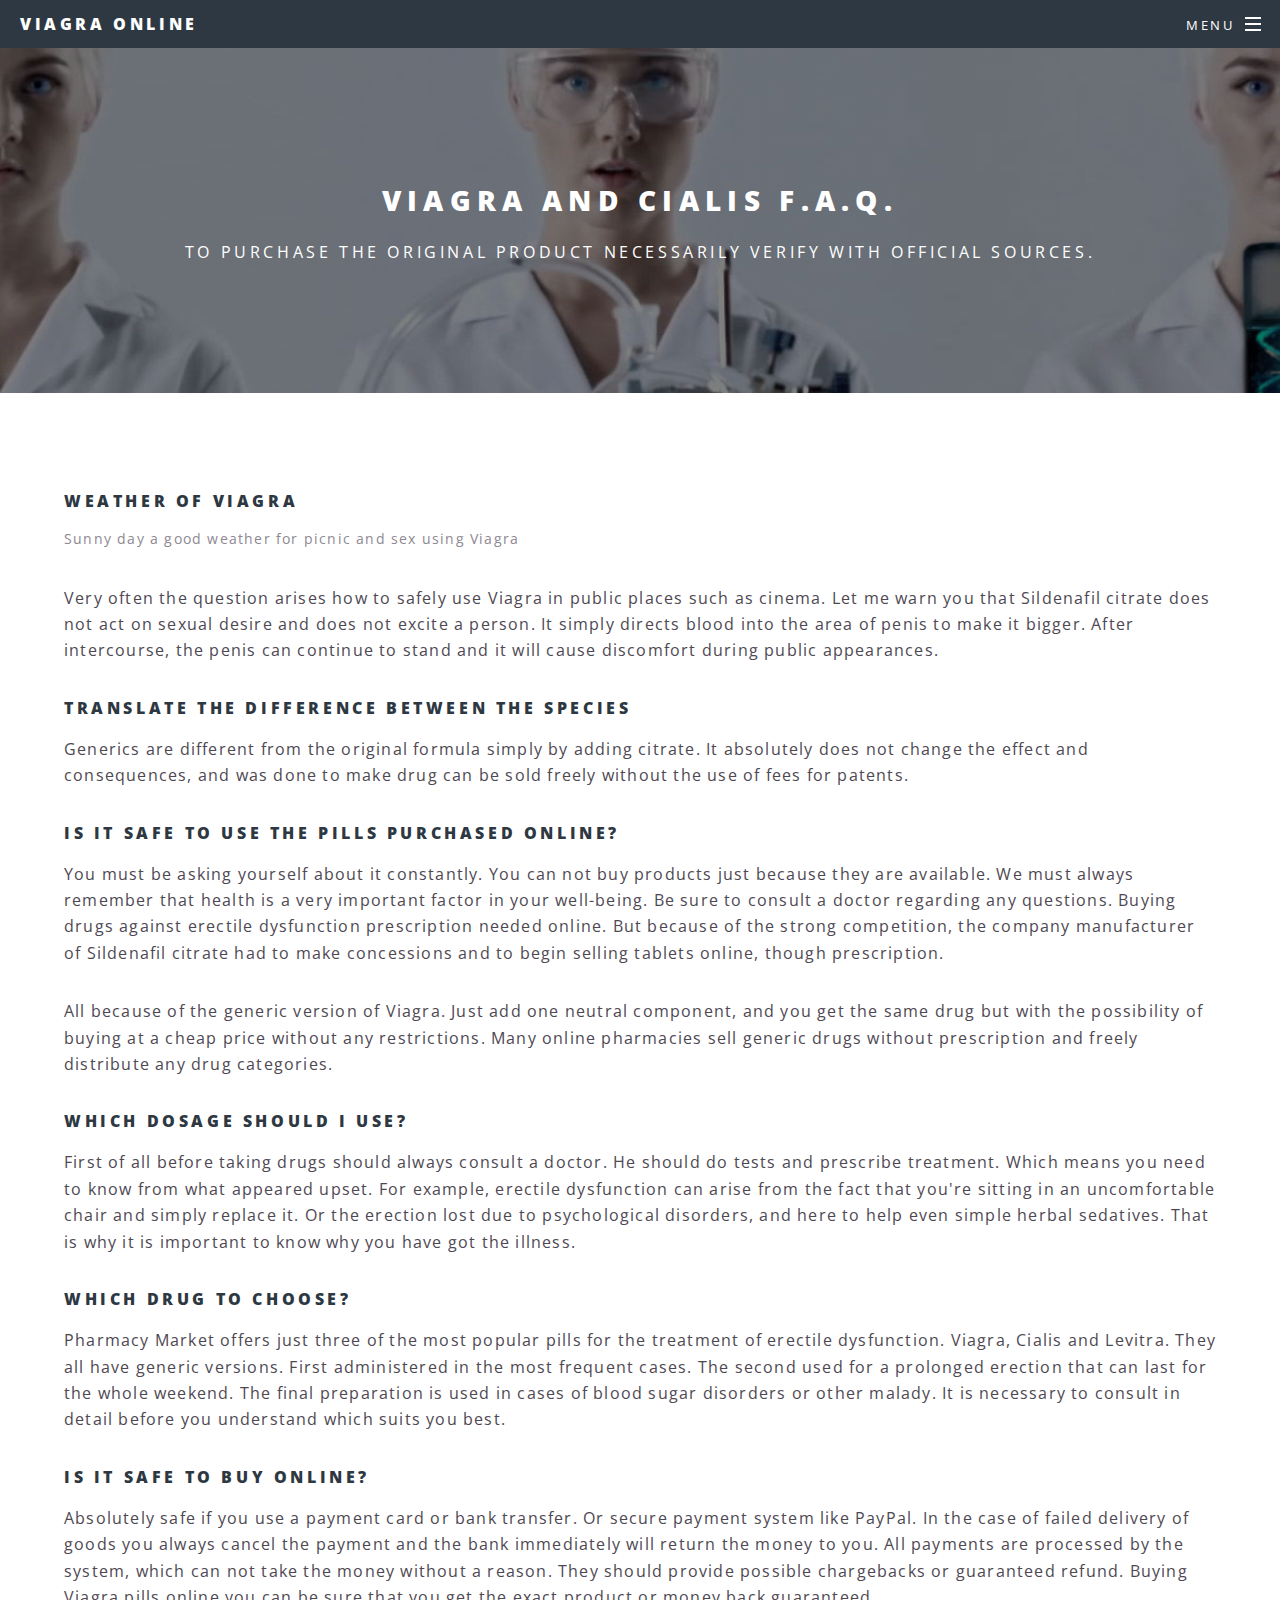
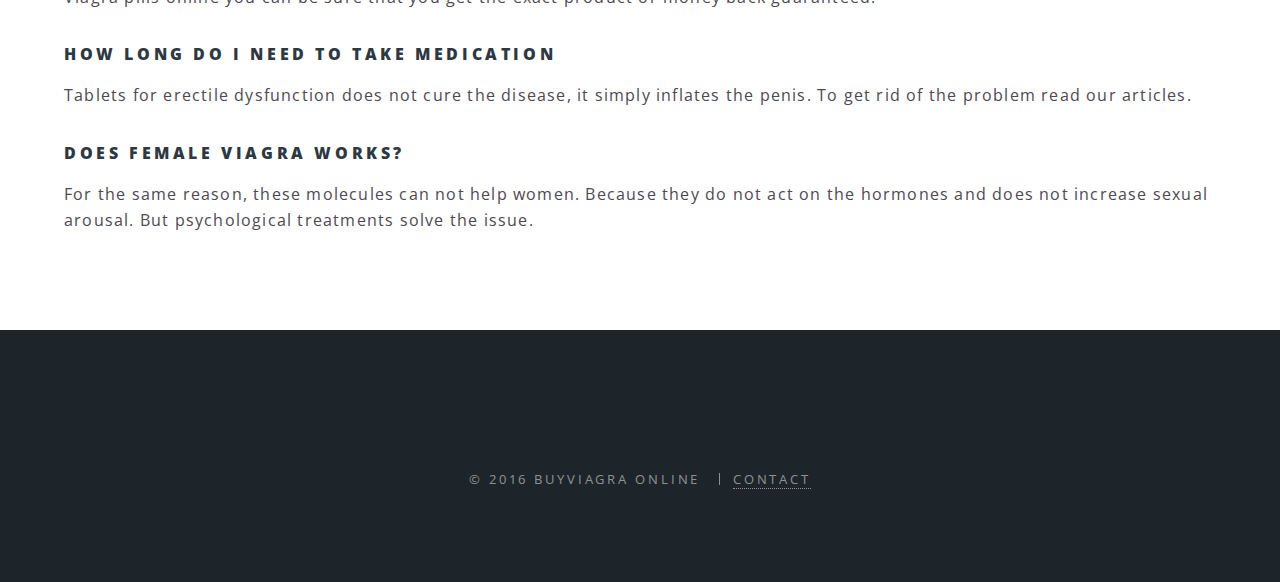
<file: faq.html>
<!DOCTYPE html>
<html>

  <head>
<!-- Begin Jekyll SEO tag v2.0.0 -->
<title>Viagra and Cialis F.A.Q. - Viagra online</title>
<meta property="og:title" content="Viagra and Cialis F.A.Q." />
<meta name="description" content="Either you are looking for female Viagra or regular Cialis you may have some of these questions before buying." />
<meta property="og:description" content="Either you are looking for female Viagra or regular Cialis you may have some of these questions before buying." />
<link rel="canonical" href="http://buyviagra.online/faq.html" />
<meta property="og:url" content="http://buyviagra.online/faq.html" />
<meta property="og:site_name" content="Viagra online" />
<script type="application/ld+json">
  {
    "@context": "http://schema.org",
    "@type": "WebPage",
    "headline": "Viagra and Cialis F.A.Q.",
    "description": "Either you are looking for female Viagra or regular Cialis you may have some of these questions before buying.",
    "url": "http://buyviagra.online/faq.html"
  }
</script>
<!-- End Jekyll SEO tag -->
  <meta charset="utf-8" />
  <meta name="viewport" content="width=device-width, initial-scale=1" />
  <!--[if lte IE 8]><script src="/js/ie/html5shiv.js"></script><![endif]-->
  <link rel="stylesheet" href="/css/main.css" />
  <!--[if lte IE 8]><link rel="stylesheet" href="/css/ie8.css" /><![endif]-->
  <!--[if lte IE 9]><link rel="stylesheet" href="/css/ie9.css" /><![endif]-->
  <link rel="alternate" type="application/rss+xml" title="Viagra online" href="http://buyviagra.online/feed.xml">
</head>


  <body>

    <!-- Page Wrapper -->
    <div id="page-wrapper">

      <!-- Header -->
<header id="header">
  <h1><a href="/index.html">Viagra online</a></h1>
  <nav id="nav">
    <ul>
      <li class="special">
        <a href="#menu" class="menuToggle"><span>Menu</span></a>
        <div id="menu">
          <ul>
            <li><a href="http://buyviagra.online">Buy Viagra Online</a></li>
            <li><a href="/generic.html">Generic Pills</a></li>
            <li><a href="/erectiledysfunction.html">Erectile Dysfunction</a></li>
            <li><a href="/anorgasmia-canadian-pharmacy.html">Herbal against Anorgasmia</a></li>
            <li><a href="/using-viagra-different-age.html">Viagra bought online is different</a></li>
            <li><a href="/impotence-sexual-activity.html">How to treat psychological impotence</a></li>
          </ul>
        </div>
      </li>
    </ul>
  </nav>
</header>


      <article id="main">

  <header>
    <h2>Viagra and Cialis F.A.Q.</h2>
    <p>To purchase the original product necessarily verify with official sources.</p>
  </header>

  <section class="wrapper style5">
    <div class="inner">
      				<header>
					<h4>Weather of Viagra</h4>
					<p>Sunny day a good weather for picnic and sex using Viagra</p>
				</header>
<p>Very often the question arises how to safely use Viagra in public places such as cinema. Let me warn you that Sildenafil citrate does not act on sexual desire and does not excite a person. It simply directs blood into the area of penis to make it bigger. After intercourse, the penis can continue to stand and it will cause discomfort during public appearances.</p>
<h4>Translate the difference between the species</h4>
<p>Generics are different from the original formula simply by adding citrate. It absolutely does not change the effect and consequences, and was done to make drug can be sold freely without the use of fees for patents.</p>
<h4>Is it safe to use the pills purchased online? </h4>
<p>You must be asking yourself about it constantly. You can not buy products just because they are available. We must always remember that health is a very important factor in your well-being. Be sure to consult a doctor regarding any questions. Buying drugs against erectile dysfunction prescription needed online. But because of the strong competition, the company manufacturer of Sildenafil citrate had to make concessions and to begin selling tablets online, though prescription.</p>
<p>All because of the generic version of Viagra. Just add one neutral component, and you get the same drug but with the possibility of buying at a cheap price without any restrictions. Many online pharmacies sell generic drugs without prescription and freely distribute any drug categories.</p>
<h4>Which dosage should I use?</h4>
<p>First of all before taking drugs should always consult a doctor. He should do tests and prescribe treatment. Which means you need to know from what appeared upset. For example, erectile dysfunction can arise from the fact that you're sitting in an uncomfortable chair and simply replace it. Or the erection lost due to psychological disorders, and here to help even simple herbal sedatives. That is why it is important to know why you have got the illness.</p>
<h4>Which drug to choose?</h4>
<p>Pharmacy Market offers just three of the most popular pills for the treatment of erectile dysfunction. Viagra, Cialis and Levitra. They all have generic versions. First administered in the most frequent cases. The second used for a prolonged erection that can last for the whole weekend. The final preparation is used in cases of blood sugar disorders or other malady. It is necessary to consult in detail before you understand which suits you best.</p>
<h4>Is it safe to buy online?</h4>
<p>Absolutely safe if you use a payment card or bank transfer. Or secure payment system like PayPal. In the case of failed delivery of goods you always cancel the payment and the bank immediately will return the money to you. All payments are processed by the system, which can not take the money without a reason. They should provide possible chargebacks or guaranteed refund. Buying Viagra pills online you can be sure that you get the exact product or money back guaranteed.</p>
<h4>How long do I need to take medication</h4>
<p>Tablets for erectile dysfunction does not cure the disease, it simply inflates the penis. To get rid of the problem read our articles.</p>
<h4>Does female Viagra works?</h4>
<p>For the same reason, these molecules can not help women. Because they do not act on the hormones and does not increase sexual arousal. But psychological treatments solve the issue.</p>
    </div>
  </section>

</article>


      <!-- Footer -->
<footer id="footer">
  <ul class="icons">
    
  </ul>
  <ul class="copyright">
    <li>&copy; 
    
      
      
    
    2016
    BuyViagra Online</li>
    <li><a href="contacts.html" target="_blank">Contact</a></li>
  </ul>
</footer>

      <!-- Scripts -->
<script src="js/jquery.min.js"></script>
<script src="js/jquery.scrollex.min.js"></script>
<script src="js/jquery.scrolly.min.js"></script>
<script src="js/skel.min.js"></script>
<script src="js/util.js"></script>
<!--[if lte IE 8]><script src="js/ie/respond.min.js"></script><![endif]-->
<script src="js/main.js"></script>


    </div>

  </body>

</html>
</file>
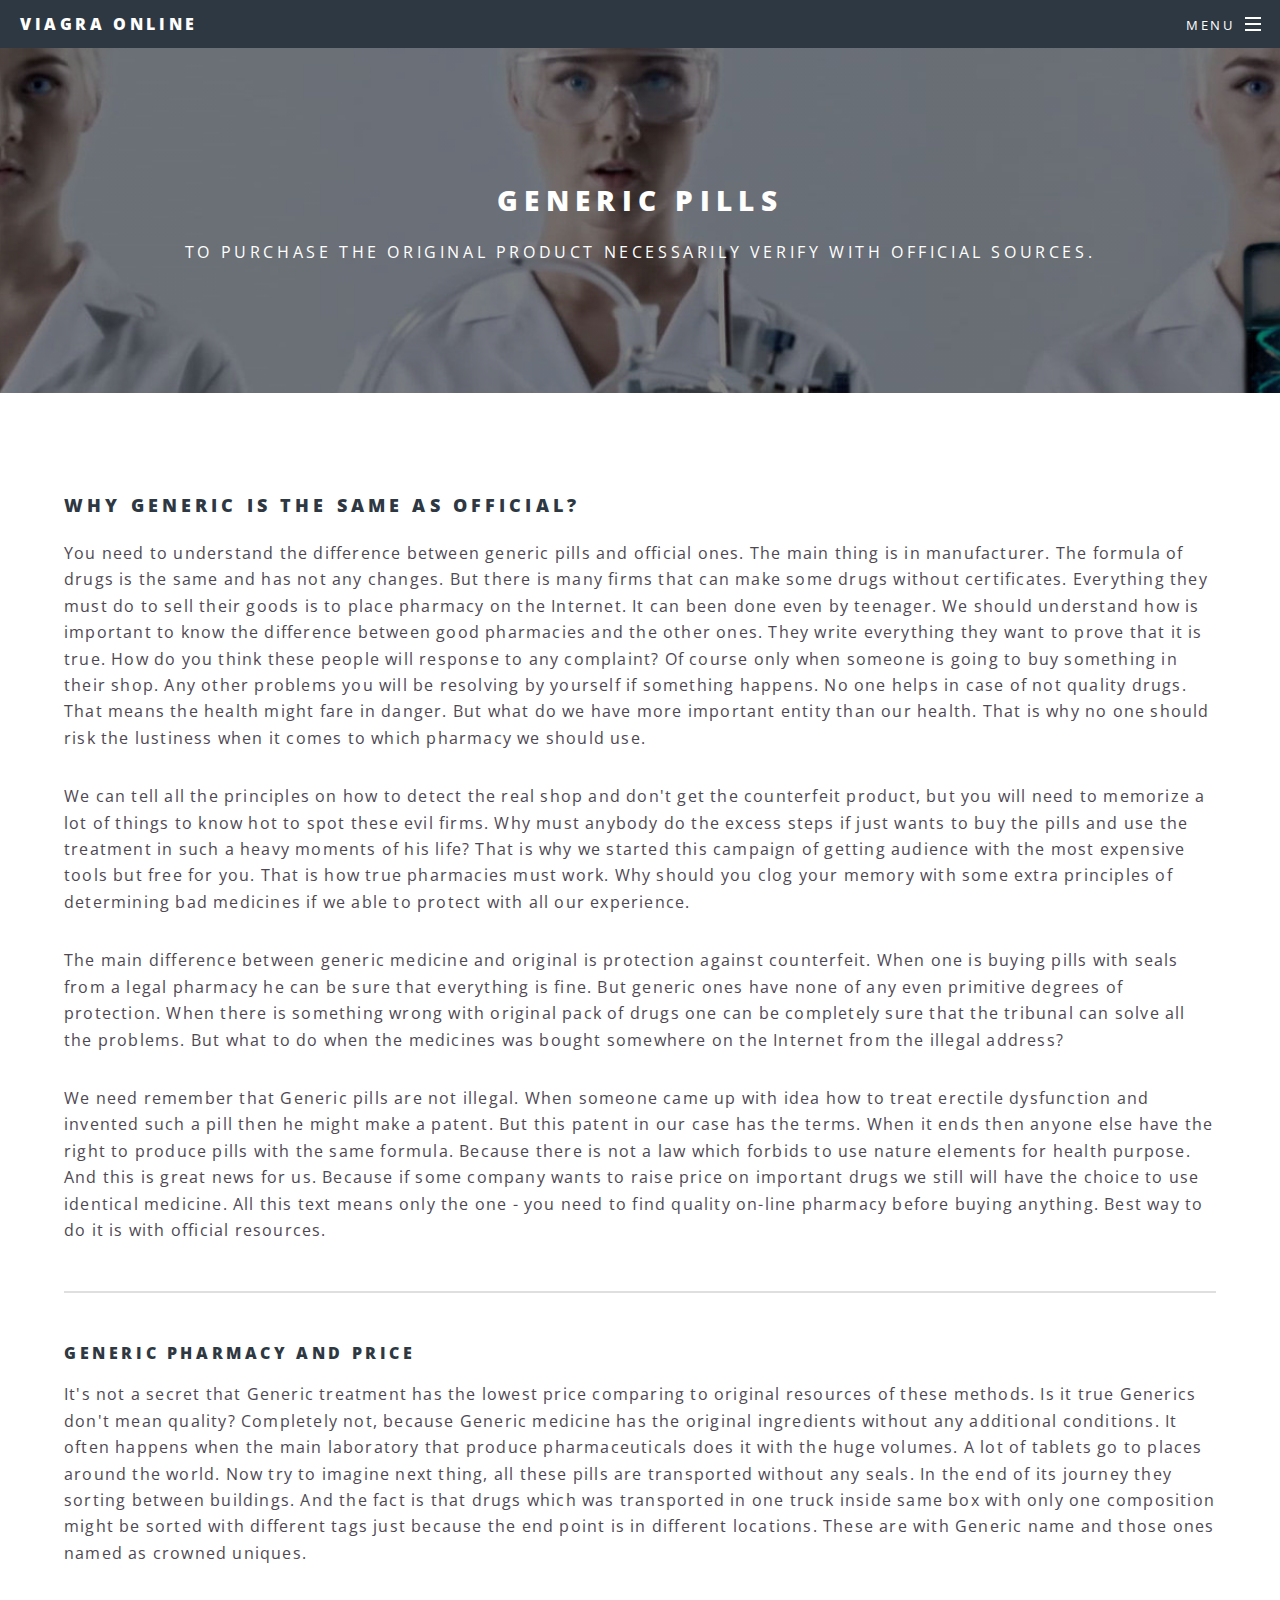
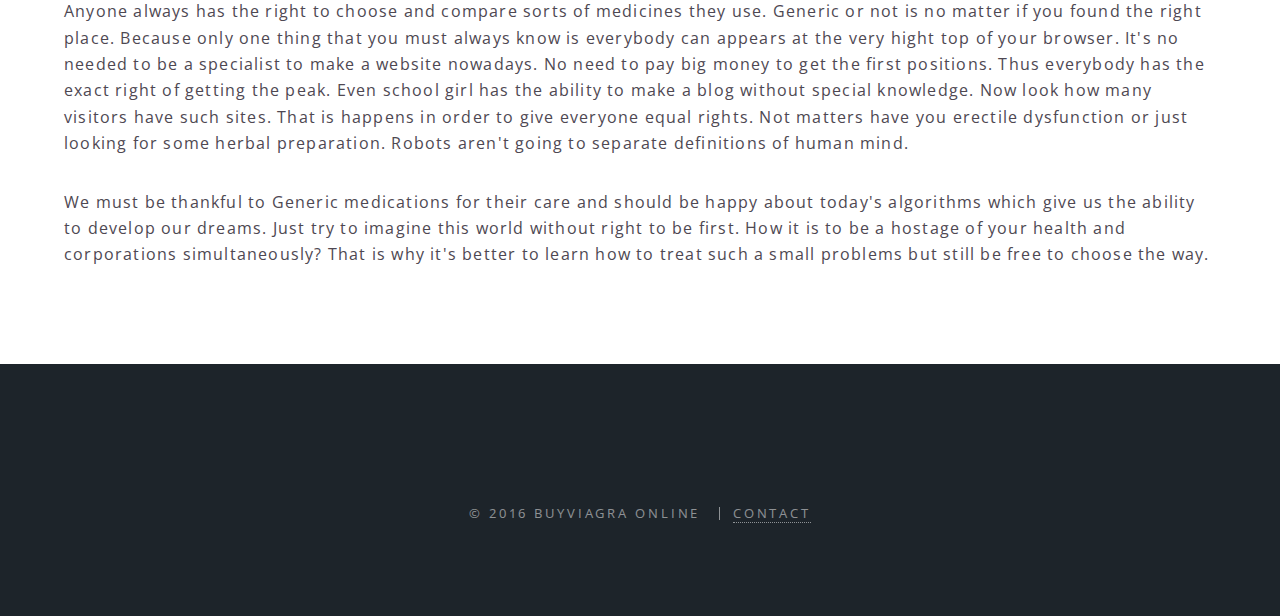
<file: generic.html>
<!DOCTYPE html>
<html>

  <head>
<!-- Begin Jekyll SEO tag v2.0.0 -->
<title>Generic Pills - Viagra online</title>
<meta property="og:title" content="Generic Pills" />
<meta name="description" content="Generic treatment with the lowest pills price comparing to the original ones." />
<meta property="og:description" content="Generic treatment with the lowest pills price comparing to the original ones." />
<link rel="canonical" href="http://buyviagra.online/generic.html" />
<meta property="og:url" content="http://buyviagra.online/generic.html" />
<meta property="og:site_name" content="Viagra online" />
<script type="application/ld+json">
  {
    "@context": "http://schema.org",
    "@type": "WebPage",
    "headline": "Generic Pills",
    "description": "Generic treatment with the lowest pills price comparing to the original ones.",
    "url": "http://buyviagra.online/generic.html"
  }
</script>
<!-- End Jekyll SEO tag -->
  <meta charset="utf-8" />
  <meta name="viewport" content="width=device-width, initial-scale=1" />
  <!--[if lte IE 8]><script src="/js/ie/html5shiv.js"></script><![endif]-->
  <link rel="stylesheet" href="/css/main.css" />
  <!--[if lte IE 8]><link rel="stylesheet" href="/css/ie8.css" /><![endif]-->
  <!--[if lte IE 9]><link rel="stylesheet" href="/css/ie9.css" /><![endif]-->
  <link rel="alternate" type="application/rss+xml" title="Viagra online" href="http://buyviagra.online/feed.xml">
</head>


  <body>

    <!-- Page Wrapper -->
    <div id="page-wrapper">

      <!-- Header -->
<header id="header">
  <h1><a href="/index.html">Viagra online</a></h1>
  <nav id="nav">
    <ul>
      <li class="special">
        <a href="#menu" class="menuToggle"><span>Menu</span></a>
        <div id="menu">
          <ul>
            <li><a href="http://buyviagra.online">Buy Viagra Online</a></li>
            <li><a href="/generic.html">Generic Pills</a></li>
            <li><a href="/erectiledysfunction.html">Erectile Dysfunction</a></li>
            <li><a href="/anorgasmia-canadian-pharmacy.html">Herbal against Anorgasmia</a></li>
            <li><a href="/using-viagra-different-age.html">Viagra bought online is different</a></li>
            <li><a href="/impotence-sexual-activity.html">How to treat psychological impotence</a></li>
          </ul>
        </div>
      </li>
    </ul>
  </nav>
</header>


      <article id="main">

  <header>
    <h2>Generic Pills</h2>
    <p>To purchase the original product necessarily verify with official sources.</p>
  </header>

  <section class="wrapper style5">
    <div class="inner">
      	<h3>Why generic is the same as official?</h3>
	<p>You need to understand the difference between generic pills and official ones. The main thing is in manufacturer. The formula of drugs is the same and has not any changes. But there is many firms that can make some drugs without certificates. Everything they must do to sell their goods is to place pharmacy on the Internet. It can been done even by teenager. We should understand how is important to know the difference between good pharmacies and the other ones. They write everything they want to prove that it is true. How do you think these people will response to any complaint? Of course only when someone is going to buy something in their shop. Any other problems you will be resolving by yourself if something happens. No one helps in case of not quality drugs. That means the health might fare in danger. But what do we have more important entity than our health. That is why no one should risk the lustiness when it comes to which pharmacy we should use.</p>
	<p>We can tell all the principles on how to detect the real shop and don't get the counterfeit product, but you will need to memorize a lot of things to know hot to spot these evil firms. Why must anybody do the excess steps if just wants to buy the pills and use the treatment in such a heavy moments of his life? That is why we started this campaign of getting audience with the most expensive tools but free for you. That is how true pharmacies must work. Why should you clog your memory with some extra principles of determining bad medicines if we able to protect with all our experience.</p>
	<p>The main difference between generic medicine and original is protection against counterfeit. When one is buying pills with seals from a legal pharmacy he can be sure that everything is fine. But generic ones have none of any even primitive degrees of protection. When there is something wrong with original pack of drugs one can be completely sure that the tribunal can solve all the problems. But what to do when the medicines was bought somewhere on the Internet from the illegal address?</p>
	<p>We need remember that Generic pills are not illegal. When someone came up with idea how to treat erectile dysfunction and invented such a pill then he might make a patent. But this patent in our case has the terms. When it ends then anyone else have the right to produce pills with the same formula. Because there is not a law which forbids to use nature elements for health purpose. And this is great news for us. Because if some company wants to raise price on important drugs we still will have the choice to use identical medicine. All this text means only the one - you need to find quality on-line pharmacy before buying anything. Best way to do it is with official resources.</p>
	<hr />
	<h4>Generic pharmacy and price</h4>
	<p>It's not a secret that Generic treatment has the lowest price comparing to original resources of these methods. Is it true Generics don't mean quality? Completely not, because Generic medicine has the original ingredients without any additional conditions. It often happens when the main laboratory that produce pharmaceuticals does it with the huge volumes. A lot of tablets go to places around the world. Now try to imagine next thing, all these pills are transported without any seals. In the end of its journey they sorting between buildings. And the fact is that drugs which was transported in one truck inside same box with only one composition might be sorted with different tags just because the end point is in different locations. These are with Generic name and those ones named as crowned uniques.</p>
	<p>Anyone always has the right to choose and compare sorts of medicines they use. Generic or not is no matter if you found the right place. Because only one thing that you must always know is everybody can appears at the very hight top of your browser. It's no needed to be a specialist to make a website nowadays. No need to pay big money to get the first positions. Thus everybody has the exact right of getting the peak. Even school girl has the ability to make a blog without special knowledge. Now look how many visitors have such sites. That is happens in order to give everyone equal rights. Not matters have you erectile dysfunction or just looking for some herbal preparation. Robots aren't going to separate definitions of human mind. </p>
	<p>We must be thankful to Generic medications for their care and should be happy about today's algorithms which give us the ability to develop our dreams. Just try to imagine this world without right to be first. How it is to be a hostage of your health and corporations simultaneously? That is why it's better to learn how to treat such a small problems but still be free to choose the way.</p>

    </div>
  </section>

</article>


      <!-- Footer -->
<footer id="footer">
  <ul class="icons">
    
  </ul>
  <ul class="copyright">
    <li>&copy; 
    
      
      
    
    2016
    BuyViagra Online</li>
    <li><a href="contacts.html" target="_blank">Contact</a></li>
  </ul>
</footer>

      <!-- Scripts -->
<script src="js/jquery.min.js"></script>
<script src="js/jquery.scrollex.min.js"></script>
<script src="js/jquery.scrolly.min.js"></script>
<script src="js/skel.min.js"></script>
<script src="js/util.js"></script>
<!--[if lte IE 8]><script src="js/ie/respond.min.js"></script><![endif]-->
<script src="js/main.js"></script>


    </div>

  </body>

</html>
</file>
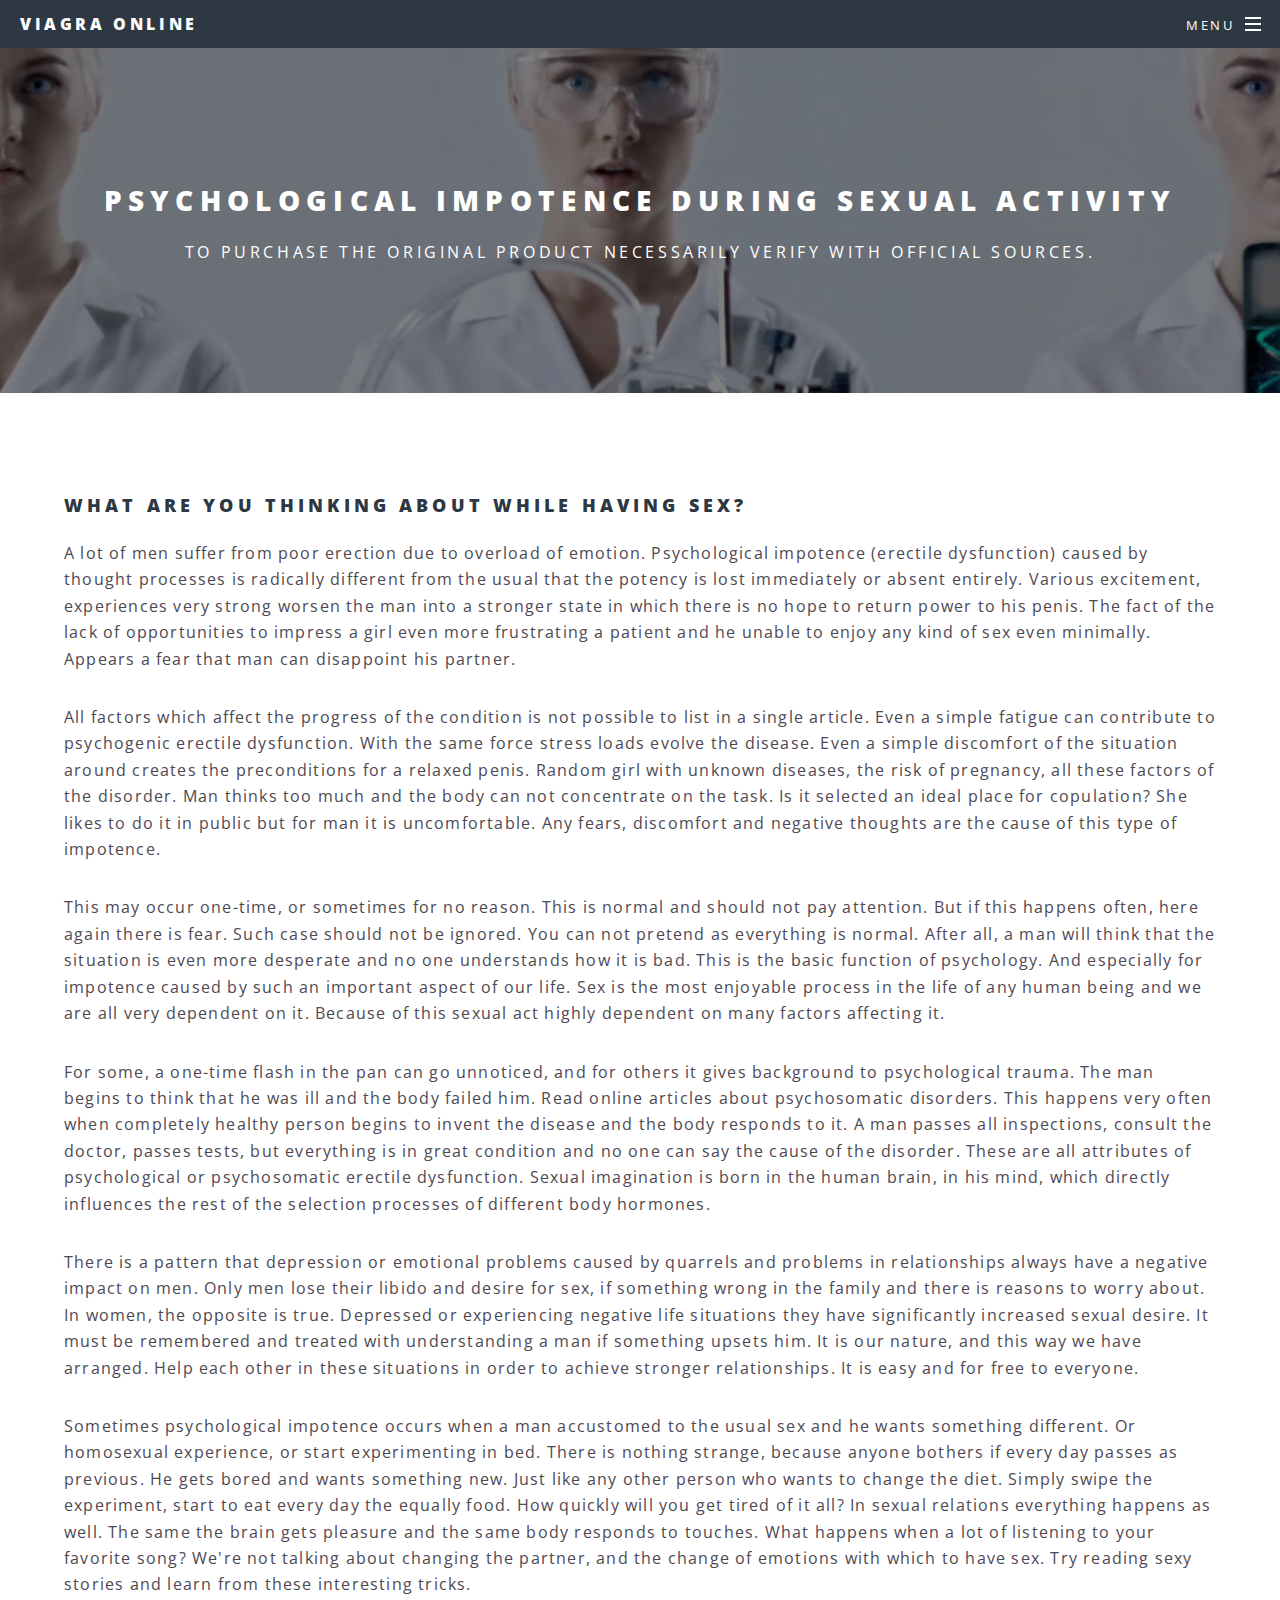
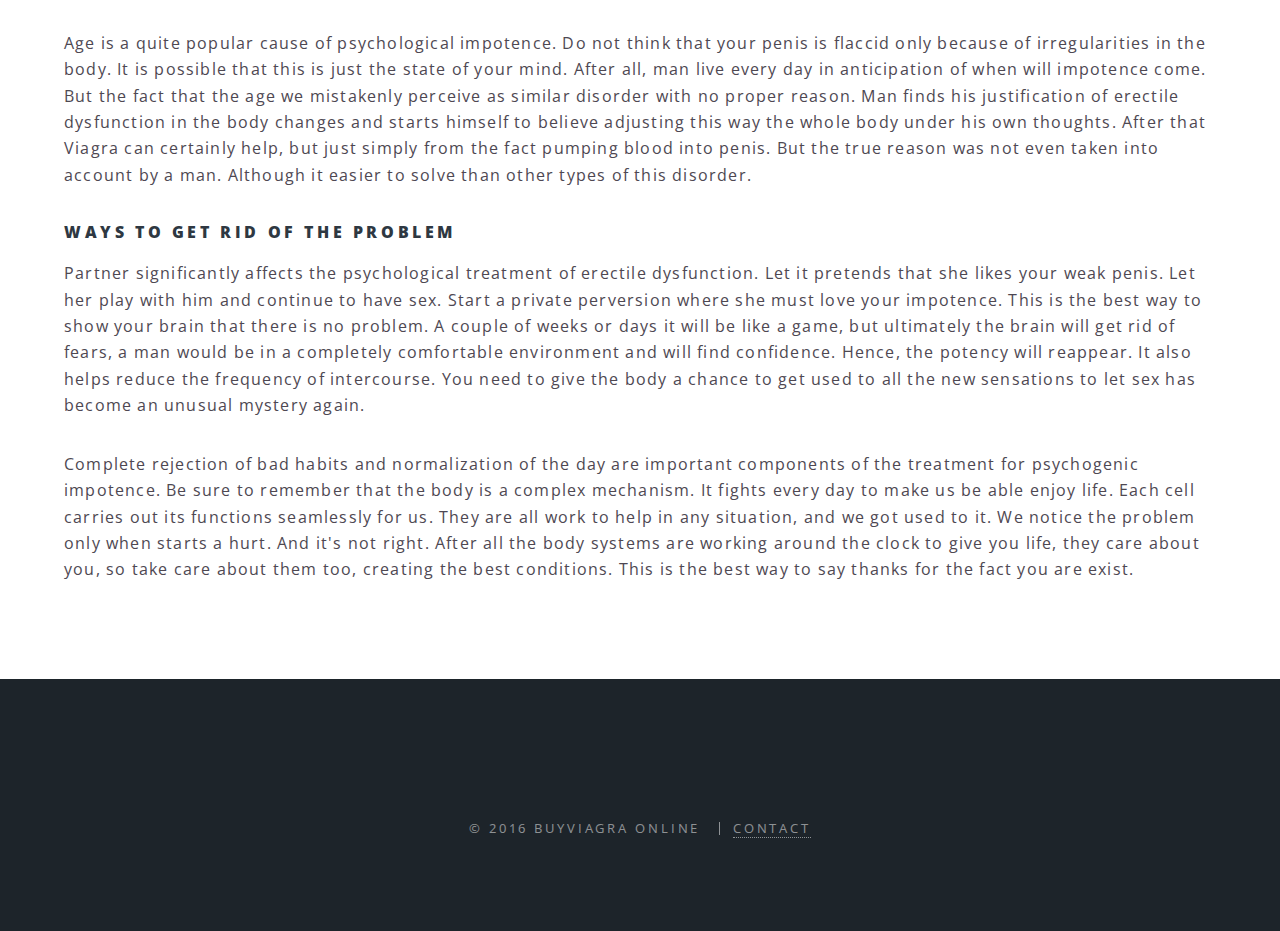
<file: impotence-sexual-activity.html>
<!DOCTYPE html>
<html>

  <head>
<!-- Begin Jekyll SEO tag v2.0.0 -->
<title>Psychological impotence during sexual activity - Viagra online</title>
<meta property="og:title" content="Psychological impotence during sexual activity" />
<meta name="description" content="Erectile dysfunction tips on how to treat this problem without any generic or regular pills." />
<meta property="og:description" content="Erectile dysfunction tips on how to treat this problem without any generic or regular pills." />
<link rel="canonical" href="http://buyviagra.online/impotence-sexual-activity.html" />
<meta property="og:url" content="http://buyviagra.online/impotence-sexual-activity.html" />
<meta property="og:site_name" content="Viagra online" />
<script type="application/ld+json">
  {
    "@context": "http://schema.org",
    "@type": "WebPage",
    "headline": "Psychological impotence during sexual activity",
    "description": "Erectile dysfunction tips on how to treat this problem without any generic or regular pills.",
    "url": "http://buyviagra.online/impotence-sexual-activity.html"
  }
</script>
<!-- End Jekyll SEO tag -->
  <meta charset="utf-8" />
  <meta name="viewport" content="width=device-width, initial-scale=1" />
  <!--[if lte IE 8]><script src="/js/ie/html5shiv.js"></script><![endif]-->
  <link rel="stylesheet" href="/css/main.css" />
  <!--[if lte IE 8]><link rel="stylesheet" href="/css/ie8.css" /><![endif]-->
  <!--[if lte IE 9]><link rel="stylesheet" href="/css/ie9.css" /><![endif]-->
  <link rel="alternate" type="application/rss+xml" title="Viagra online" href="http://buyviagra.online/feed.xml">
</head>


  <body>

    <!-- Page Wrapper -->
    <div id="page-wrapper">

      <!-- Header -->
<header id="header">
  <h1><a href="/index.html">Viagra online</a></h1>
  <nav id="nav">
    <ul>
      <li class="special">
        <a href="#menu" class="menuToggle"><span>Menu</span></a>
        <div id="menu">
          <ul>
            <li><a href="http://buyviagra.online">Buy Viagra Online</a></li>
            <li><a href="/generic.html">Generic Pills</a></li>
            <li><a href="/erectiledysfunction.html">Erectile Dysfunction</a></li>
            <li><a href="/anorgasmia-canadian-pharmacy.html">Herbal against Anorgasmia</a></li>
            <li><a href="/using-viagra-different-age.html">Viagra bought online is different</a></li>
            <li><a href="/impotence-sexual-activity.html">How to treat psychological impotence</a></li>
          </ul>
        </div>
      </li>
    </ul>
  </nav>
</header>


      <article id="main">

  <header>
    <h2>Psychological impotence during sexual activity</h2>
    <p>To purchase the original product necessarily verify with official sources.</p>
  </header>

  <section class="wrapper style5">
    <div class="inner">
      	<h3>What are you thinking about while having sex?</h3>
	<p>A lot of men suffer from poor erection due to overload of emotion. Psychological impotence (erectile dysfunction) caused by thought processes is radically different from the usual that the potency is lost immediately or absent entirely. Various excitement, experiences very strong worsen the man into a stronger state in which there is no hope to return power to his penis. The fact of the lack of opportunities to impress a girl even more frustrating a patient and he unable to enjoy any kind of sex even minimally. Appears a fear that man can disappoint his partner.</p>
	<p>All factors which affect the progress of the condition is not possible to list in a single article. Even a simple fatigue can contribute to psychogenic erectile dysfunction. With the same force stress loads evolve the disease. Even a simple discomfort of the situation around creates the preconditions for a relaxed penis. Random girl with unknown diseases, the risk of pregnancy, all these factors of the disorder. Man thinks too much and the body can not concentrate on the task. Is it selected an ideal place for copulation? She likes to do it in public but for man it is uncomfortable. Any fears, discomfort and negative thoughts are the cause of this type of impotence.</p>
	<p>This may occur one-time, or sometimes for no reason. This is normal and should not pay attention. But if this happens often, here again there is fear. Such case should not be ignored. You can not pretend as everything is normal. After all, a man will think that the situation is even more desperate and no one understands how it is bad. This is the basic function of psychology. And especially for impotence caused by such an important aspect of our life. Sex is the most enjoyable process in the life of any human being and we are all very dependent on it. Because of this sexual act highly dependent on many factors affecting it.</p>
	<p>For some, a one-time flash in the pan can go unnoticed, and for others it gives background to psychological trauma. The man begins to think that he was ill and the body failed him. Read online articles about psychosomatic disorders. This happens very often when completely healthy person begins to invent the disease and the body responds to it. A man passes all inspections, consult the doctor, passes tests, but everything is in great condition and no one can say the cause of the disorder. These are all attributes of psychological or psychosomatic erectile dysfunction. Sexual imagination is born in the human brain, in his mind, which directly influences the rest of the selection processes of different body hormones.</p>
	<p>There is a pattern that depression or emotional problems caused by quarrels and problems in relationships always have a negative impact on men. Only men lose their libido and desire for sex, if something wrong in the family and there is reasons to worry about. In women, the opposite is true. Depressed or experiencing negative life situations they have significantly increased sexual desire. It must be remembered and treated with understanding a man if something upsets him. It is our nature, and this way we have arranged. Help each other in these situations in order to achieve stronger relationships. It is easy and for free to everyone.</p>
	<p>Sometimes psychological impotence occurs when a man accustomed to the usual sex and he wants something different. Or homosexual experience, or start experimenting in bed. There is nothing strange, because anyone bothers if every day passes as previous. He gets bored and wants something new. Just like any other person who wants to change the diet. Simply swipe the experiment, start to eat every day the equally food. How quickly will you get tired of it all? In sexual relations everything happens as well. The same the brain gets pleasure and the same body responds to touches. What happens when a lot of listening to your favorite song? We're not talking about changing the partner, and the change of emotions with which to have sex. Try reading sexy stories and learn from these interesting tricks.</p>
	<p>Age is a quite popular cause of psychological impotence. Do not think that your penis is flaccid only because of irregularities in the body. It is possible that this is just the state of your mind. After all, man live every day in anticipation of when will impotence come. But the fact that the age we mistakenly perceive as similar disorder with no proper reason. Man finds his justification of erectile dysfunction in the body changes and starts himself to believe adjusting this way the whole body under his own thoughts. After that Viagra can certainly help, but just simply from the fact pumping blood into penis. But the true reason was not even taken into account by a man. Although it easier to solve than other types of this disorder.</p>
	<h4>Ways to get rid of the problem</h4>
	<p>Partner significantly affects the psychological treatment of erectile dysfunction. Let it pretends that she likes your weak penis. Let her play with him and continue to have sex. Start a private perversion where she must love your impotence. This is the best way to show your brain that there is no problem. A couple of weeks or days it will be like a game, but ultimately the brain will get rid of fears, a man would be in a completely comfortable environment and will find confidence. Hence, the potency will reappear. It also helps reduce the frequency of intercourse. You need to give the body a chance to get used to all the new sensations to let sex has become an unusual mystery again.</p>
	<p>Complete rejection of bad habits and normalization of the day are important components of the treatment for psychogenic impotence. Be sure to remember that the body is a complex mechanism. It fights every day to make us be able enjoy life. Each cell carries out its functions seamlessly for us. They are all work to help in any situation, and we got used to it. We notice the problem only when starts a hurt. And it's not right. After all the body systems are working around the clock to give you life, they care about you, so take care about them too, creating the best conditions. This is the best way to say thanks for the fact you are exist.</p>
    </div>
  </section>

</article>


      <!-- Footer -->
<footer id="footer">
  <ul class="icons">
    
  </ul>
  <ul class="copyright">
    <li>&copy; 
    
      
      
    
    2016
    BuyViagra Online</li>
    <li><a href="contacts.html" target="_blank">Contact</a></li>
  </ul>
</footer>

      <!-- Scripts -->
<script src="js/jquery.min.js"></script>
<script src="js/jquery.scrollex.min.js"></script>
<script src="js/jquery.scrolly.min.js"></script>
<script src="js/skel.min.js"></script>
<script src="js/util.js"></script>
<!--[if lte IE 8]><script src="js/ie/respond.min.js"></script><![endif]-->
<script src="js/main.js"></script>


    </div>

  </body>

</html>
</file>
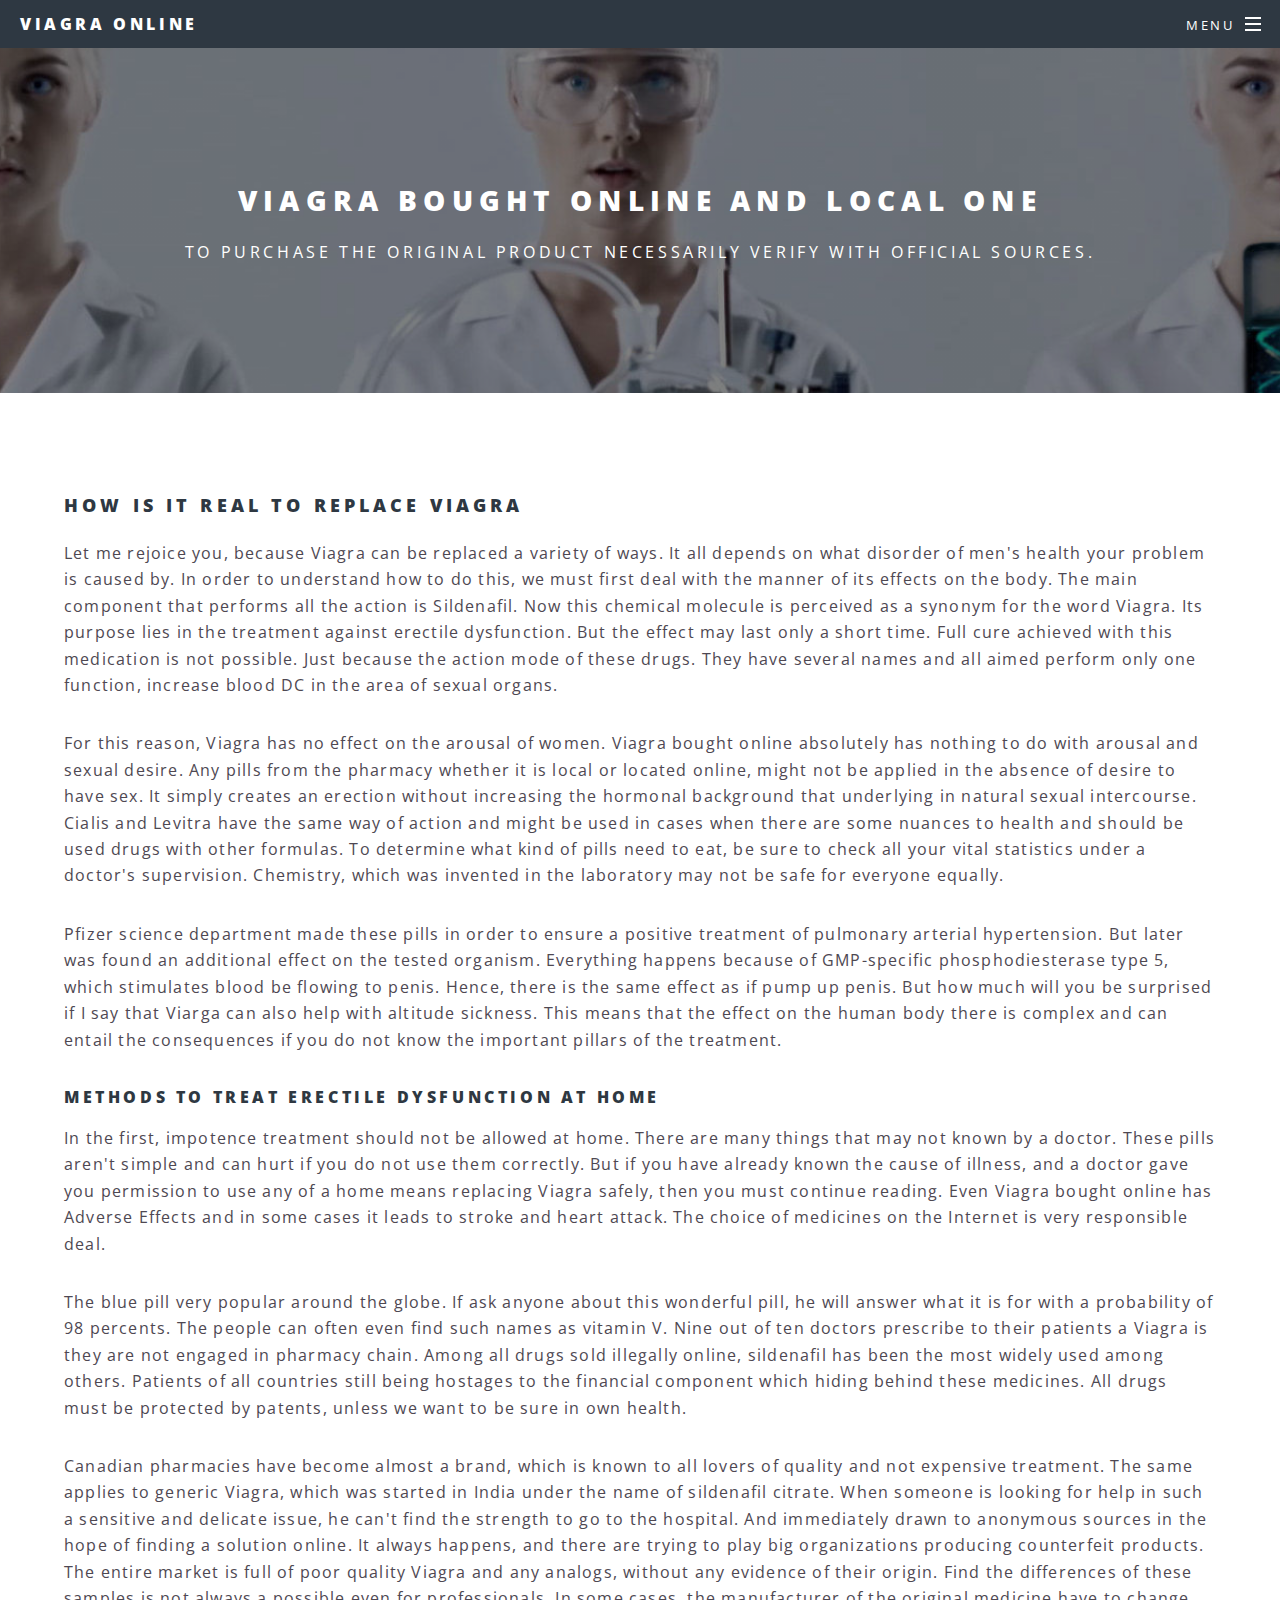
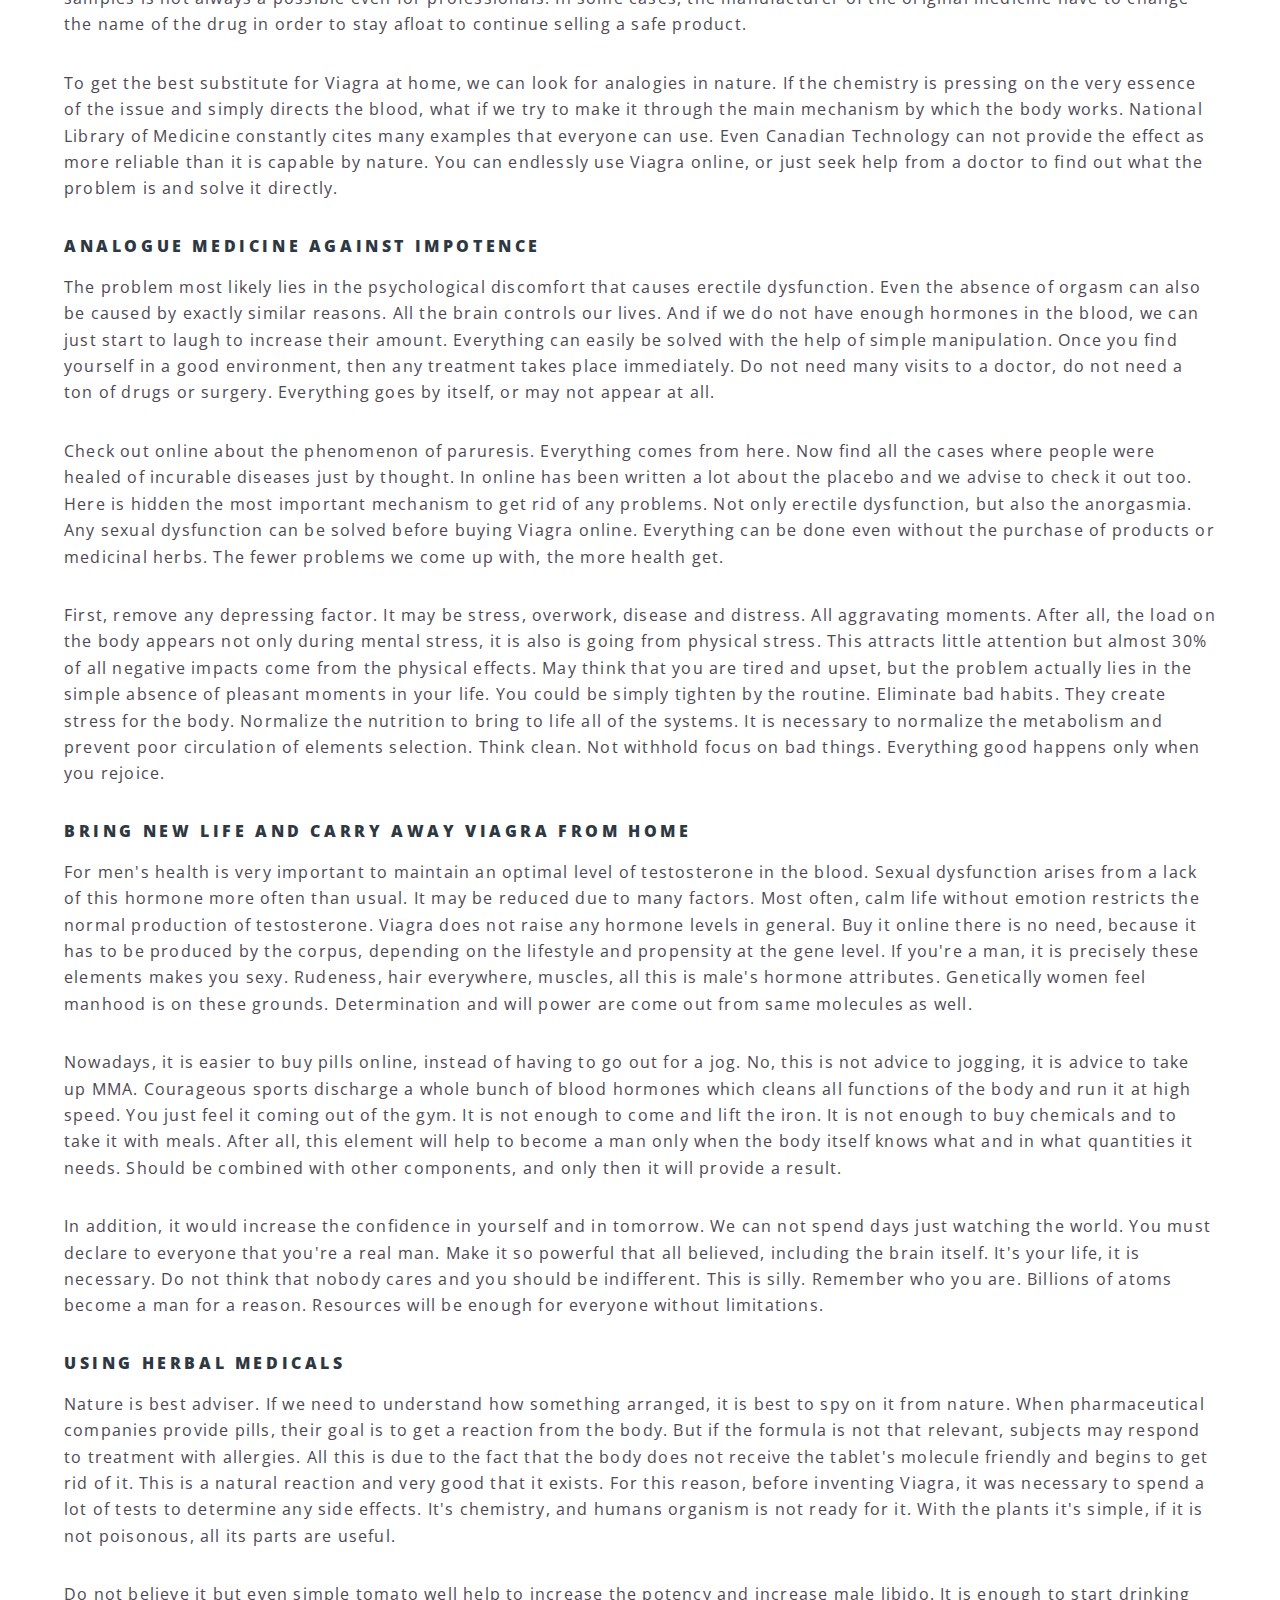
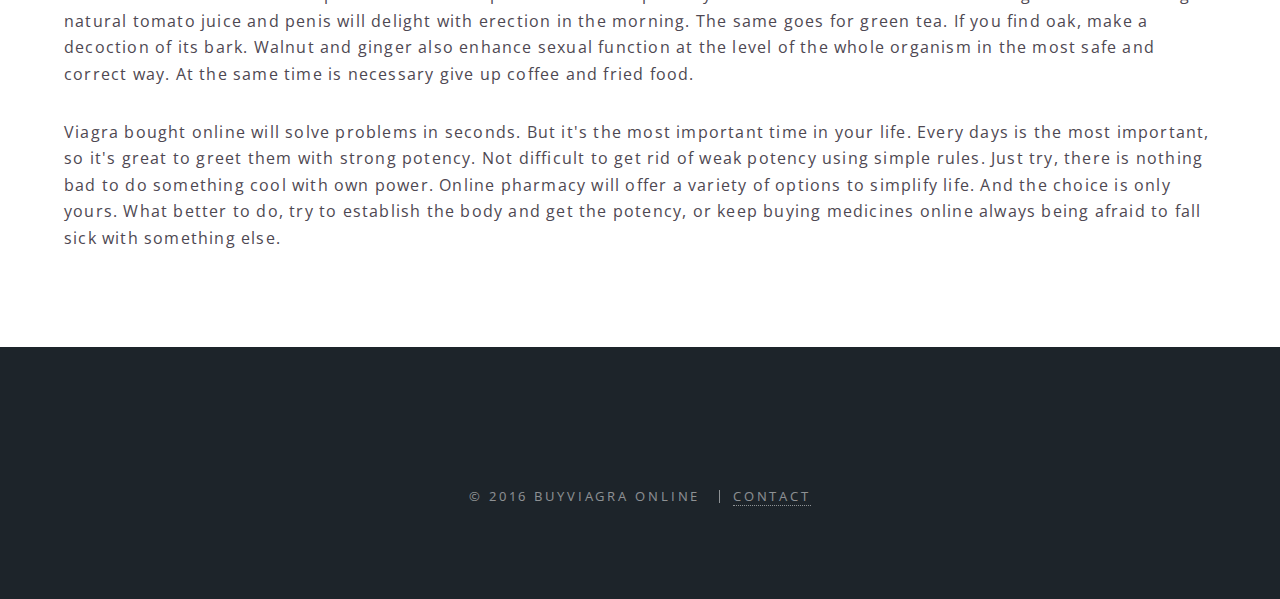
<file: using-viagra-different-age.html>
<!DOCTYPE html>
<html>

  <head>
<!-- Begin Jekyll SEO tag v2.0.0 -->
<title>Viagra bought online and local one - Viagra online</title>
<meta property="og:title" content="Viagra bought online and local one" />
<meta name="description" content="Viagra pills and medications can not be bought at any pharmacy." />
<meta property="og:description" content="Viagra pills and medications can not be bought at any pharmacy." />
<link rel="canonical" href="http://buyviagra.online/using-viagra-different-age.html" />
<meta property="og:url" content="http://buyviagra.online/using-viagra-different-age.html" />
<meta property="og:site_name" content="Viagra online" />
<script type="application/ld+json">
  {
    "@context": "http://schema.org",
    "@type": "WebPage",
    "headline": "Viagra bought online and local one",
    "description": "Viagra pills and medications can not be bought at any pharmacy.",
    "url": "http://buyviagra.online/using-viagra-different-age.html"
  }
</script>
<!-- End Jekyll SEO tag -->
  <meta charset="utf-8" />
  <meta name="viewport" content="width=device-width, initial-scale=1" />
  <!--[if lte IE 8]><script src="/js/ie/html5shiv.js"></script><![endif]-->
  <link rel="stylesheet" href="/css/main.css" />
  <!--[if lte IE 8]><link rel="stylesheet" href="/css/ie8.css" /><![endif]-->
  <!--[if lte IE 9]><link rel="stylesheet" href="/css/ie9.css" /><![endif]-->
  <link rel="alternate" type="application/rss+xml" title="Viagra online" href="http://buyviagra.online/feed.xml">
</head>


  <body>

    <!-- Page Wrapper -->
    <div id="page-wrapper">

      <!-- Header -->
<header id="header">
  <h1><a href="/index.html">Viagra online</a></h1>
  <nav id="nav">
    <ul>
      <li class="special">
        <a href="#menu" class="menuToggle"><span>Menu</span></a>
        <div id="menu">
          <ul>
            <li><a href="http://buyviagra.online">Buy Viagra Online</a></li>
            <li><a href="/generic.html">Generic Pills</a></li>
            <li><a href="/erectiledysfunction.html">Erectile Dysfunction</a></li>
            <li><a href="/anorgasmia-canadian-pharmacy.html">Herbal against Anorgasmia</a></li>
            <li><a href="/using-viagra-different-age.html">Viagra bought online is different</a></li>
            <li><a href="/impotence-sexual-activity.html">How to treat psychological impotence</a></li>
          </ul>
        </div>
      </li>
    </ul>
  </nav>
</header>


      <article id="main">

  <header>
    <h2>Viagra bought online and local one</h2>
    <p>To purchase the original product necessarily verify with official sources.</p>
  </header>

  <section class="wrapper style5">
    <div class="inner">
      	<h3>How is it real to replace Viagra</h3>
	<p>Let me rejoice you, because Viagra can be replaced a variety of ways. It all depends on what disorder of men's health your problem is caused by. In order to understand how to do this, we must first deal with the manner of its effects on the body. The main component that performs all the action is Sildenafil. Now this chemical molecule is perceived as a synonym for the word Viagra. Its purpose lies in the treatment against erectile dysfunction. But the effect may last only a short time. Full cure achieved with this medication is not possible. Just because the action mode of these drugs. They have several names and all aimed perform only one function, increase blood DC in the area of sexual organs.</p>
	<p>For this reason, Viagra has no effect on the arousal of women. Viagra bought online absolutely has nothing to do with arousal and sexual desire. Any pills from the pharmacy whether it is local or located online, might not be applied in the absence of desire to have sex. It simply creates an erection without increasing the hormonal background that underlying in natural sexual intercourse. Cialis and Levitra have the same way of action and might be used in cases when there are some nuances to health and should be used drugs with other formulas. To determine what kind of pills need to eat, be sure to check all your vital statistics under a doctor's supervision. Chemistry, which was invented in the laboratory may not be safe for everyone equally.</p>
	<p>Pfizer science department made these pills in order to ensure a positive treatment of pulmonary arterial hypertension. But later was found an additional effect on the tested organism. Everything happens because of GMP-specific phosphodiesterase type 5, which stimulates blood be flowing to penis. Hence, there is the same effect as if pump up penis. But how much will you be surprised if I say that Viarga can also help with altitude sickness. This means that the effect on the human body there is complex and can entail the consequences if you do not know the important pillars of the treatment.</p>
	<h4>Methods to treat Erectile Dysfunction at home</h4>
	<p>In the first, impotence treatment should not be allowed at home. There are many things that may not known by a doctor. These pills aren't simple and can hurt if you do not use them correctly. But if you have already known the cause of illness, and a doctor gave you permission to use any of a home means replacing Viagra safely, then you must continue reading. Even Viagra bought online has Adverse Effects and in some cases it leads to stroke and heart attack. The choice of medicines on the Internet is very responsible deal.</p>
	<p>The blue pill very popular around the globe. If ask anyone about this wonderful pill, he will answer what it is for with a probability of 98 percents. The people can often even find such names as vitamin V. Nine out of ten doctors prescribe to their patients a Viagra is they are not engaged in pharmacy chain. Among all drugs sold illegally online, sildenafil has been the most widely used among others. Patients of all countries still being hostages to the financial component which hiding behind these medicines. All drugs must be protected by patents, unless we want to be sure in own health.</p>
	<p>Canadian pharmacies have become almost a brand, which is known to all lovers of quality and not expensive treatment. The same applies to generic Viagra, which was started in India under the name of sildenafil citrate. When someone is looking for help in such a sensitive and delicate issue, he can't find the strength to go to the hospital. And immediately drawn to anonymous sources in the hope of finding a solution online. It always happens, and there are trying to play big organizations producing counterfeit products. The entire market is full of poor quality Viagra and any analogs, without any evidence of their origin. Find the differences of these samples is not always a possible even for professionals. In some cases, the manufacturer of the original medicine have to change the name of the drug in order to stay afloat to continue selling a safe product.</p>
	<p>To get the best substitute for Viagra at home, we can look for analogies in nature. If the chemistry is pressing on the very essence of the issue and simply directs the blood, what if we try to make it through the main mechanism by which the body works. National Library of Medicine constantly cites many examples that everyone can use. Even Canadian Technology can not provide the effect as more reliable than it is capable by nature. You can endlessly use Viagra online, or just seek help from a doctor to find out what the problem is and solve it directly.</p>
	<h4>Analogue Medicine against Impotence</h4>
	<p>The problem most likely lies in the psychological discomfort that causes erectile dysfunction. Even the absence of orgasm can also be caused by exactly similar reasons. All the brain controls our lives. And if we do not have enough hormones in the blood, we can just start to laugh to increase their amount. Everything can easily be solved with the help of simple manipulation. Once you find yourself in a good environment, then any treatment takes place immediately. Do not need many visits to a doctor, do not need a ton of drugs or surgery. Everything goes by itself, or may not appear at all.</p>
	<p>Check out online about the phenomenon of paruresis. Everything comes from here. Now find all the cases where people were healed of incurable diseases just by thought. In online has been written a lot about the placebo and we advise to check it out too. Here is hidden the most important mechanism to get rid of any problems. Not only erectile dysfunction, but also the anorgasmia. Any sexual dysfunction can be solved before buying Viagra online. Everything can be done even without the purchase of products or medicinal herbs. The fewer problems we come up with, the more health get.</p>
	<p>First, remove any depressing factor. It may be stress, overwork, disease and distress. All aggravating moments. After all, the load on the body appears not only during mental stress, it is also is going from physical stress. This attracts little attention but almost 30% of all negative impacts come from the physical effects. May think that you are tired and upset, but the problem actually lies in the simple absence of pleasant moments in your life. You could be simply tighten by the routine. Eliminate bad habits. They create stress for the body. Normalize the nutrition to bring to life all of the systems. It is necessary to normalize the metabolism and prevent poor circulation of elements selection. Think clean. Not withhold focus on bad things. Everything good happens only when you rejoice.</p>
	<h4>Bring new life and carry away Viagra from home</h4>
	<p>For men's health is very important to maintain an optimal level of testosterone in the blood. Sexual dysfunction arises from a lack of this hormone more often than usual. It may be reduced due to many factors. Most often, calm life without emotion restricts the normal production of testosterone. Viagra does not raise any hormone levels in general. Buy it online there is no need, because it has to be produced by the corpus, depending on the lifestyle and propensity at the gene level. If you're a man, it is precisely these elements makes you sexy. Rudeness, hair everywhere, muscles, all this is male's hormone attributes. Genetically women feel manhood is on these grounds. Determination and will power are come out from same molecules as well.</p>
	<p>Nowadays, it is easier to buy pills online, instead of having to go out for a jog. No, this is not advice to jogging, it is advice to take up MMA. Courageous sports discharge a whole bunch of blood hormones which cleans all functions of the body and run it at high speed. You just feel it coming out of the gym. It is not enough to come and lift the iron. It is not enough to buy chemicals and to take it with meals. After all, this element will help to become a man only when the body itself knows what and in what quantities it needs. Should be combined with other components, and only then it will provide a result.</p>
	<p>In addition, it would increase the confidence in yourself and in tomorrow. We can not spend days just watching the world. You must declare to everyone that you're a real man. Make it so powerful that all believed, including the brain itself. It's your life, it is necessary. Do not think that nobody cares and you should be indifferent. This is silly. Remember who you are. Billions of atoms become a man for a reason. Resources will be enough for everyone without limitations.</p>
	<h4>Using herbal medicals</h4>
	<p>Nature is best adviser. If we need to understand how something arranged, it is best to spy on it from nature. When pharmaceutical companies provide pills, their goal is to get a reaction from the body. But if the formula is not that relevant, subjects may respond to treatment with allergies. All this is due to the fact that the body does not receive the tablet's molecule friendly and begins to get rid of it. This is a natural reaction and very good that it exists. For this reason, before inventing Viagra, it was necessary to spend a lot of tests to determine any side effects. It's chemistry, and humans organism is not ready for it. With the plants it's simple, if it is not poisonous, all its parts are useful.</p>
	<p>Do not believe it but even simple tomato well help to increase the potency and increase male libido. It is enough to start drinking natural tomato juice and penis will delight with erection in the morning. The same goes for green tea. If you find oak, make a decoction of its bark. Walnut and ginger also enhance sexual function at the level of the whole organism in the most safe and correct way. At the same time is necessary give up coffee and fried food.</p>
	<p>Viagra bought online will solve problems in seconds. But it's the most important time in your life. Every days is the most important, so it's great to greet them with strong potency. Not difficult to get rid of weak potency using simple rules. Just try, there is nothing bad to do something cool with own power. Online pharmacy will offer a variety of options to simplify life. And the choice is only yours. What better to do, try to establish the body and get the potency, or keep buying medicines online always being afraid to fall sick with something else.</p>
    </div>
  </section>

</article>


      <!-- Footer -->
<footer id="footer">
  <ul class="icons">
    
  </ul>
  <ul class="copyright">
    <li>&copy; 
    
      
      
    
    2016
    BuyViagra Online</li>
    <li><a href="contacts.html" target="_blank">Contact</a></li>
  </ul>
</footer>

      <!-- Scripts -->
<script src="js/jquery.min.js"></script>
<script src="js/jquery.scrollex.min.js"></script>
<script src="js/jquery.scrolly.min.js"></script>
<script src="js/skel.min.js"></script>
<script src="js/util.js"></script>
<!--[if lte IE 8]><script src="js/ie/respond.min.js"></script><![endif]-->
<script src="js/main.js"></script>


    </div>

  </body>

</html>
</file>
<file: css/ie8.css>
/*
	Spectral by HTML5 UP
	html5up.net | @n33co
	Free for personal and commercial use under the CCA 3.0 license (html5up.net/license)
*/
/* Icon */
.icon.major {
  border: none; }
  .icon.major:before {
    font-size: 3em; }

/* Form */
label {
  color: #2E3842; }

input[type="text"],
input[type="password"],
input[type="email"],
select,
textarea {
  border: solid 1px #dfdfdf; }

/* Button */
input[type="submit"],
input[type="reset"],
input[type="button"],
button,
.button {
  border: solid 2px #dfdfdf; }
  input[type="submit"].special,
  input[type="reset"].special,
  input[type="button"].special,
  button.special,
  .button.special {
    border: 0 !important; }

/* Page Wrapper + Menu */
#menu {
  display: none; }

body.is-menu-visible #menu {
  display: block; }

/* Header */
#header nav > ul > li > a.menuToggle:after {
  display: none; }

/* Banner + Wrapper (style4) */
#banner,
.wrapper.style4 {
  -ms-behavior: url("js/ie/backgroundsize.min.htc"); }
  #banner:before,
  .wrapper.style4:before {
    display: none; }

/* Banner */
#banner .more {
  height: 4em; }
  #banner .more:after {
    display: none; }

/* Main */
#main > header {
  -ms-behavior: url("js/ie/backgroundsize.min.htc"); }
  #main > header:before {
    display: none; }
</file>
<file: css/ie9.css>
/*
	Spectral by HTML5 UP
	html5up.net | @n33co
	Free for personal and commercial use under the CCA 3.0 license (html5up.net/license)
*/
/* Spotlight */
.spotlight {
  display: block; }
  .spotlight .image {
    display: inline-block;
    vertical-align: top; }
  .spotlight .content {
    padding: 4em 4em 2em 4em ;
    display: inline-block; }
  .spotlight:after {
    clear: both;
    content: '';
    display: block; }

/* Features */
.features {
  display: block; }
  .features li {
    float: left; }
  .features:after {
    content: '';
    display: block;
    clear: both; }

/* Banner + Wrapper (style4) */
#banner,
.wrapper.style4 {
  background-image: url("../../images/head.jpg");
  background-position: center center;
  background-repeat: no-repeat;
  background-size: cover;
  position: relative; }
  #banner:before,
  .wrapper.style4:before {
    background: #000000;
    content: '';
    height: 100%;
    left: 0;
    opacity: 0.5;
    position: absolute;
    top: 0;
    width: 100%; }
  #banner .inner,
  .wrapper.style4 .inner {
    position: relative;
    z-index: 1; }

/* Banner */
#banner {
  padding: 14em 0 12em 0 ;
  height: auto; }
  #banner:after {
    display: none; }

/* CTA */
#cta .inner header {
  float: left; }
#cta .inner .actions {
  float: left; }
#cta .inner:after {
  clear: both;
  content: '';
  display: block; }

/* Main */
#main > header {
  background-image: url("../../images/head.jpg");
  background-position: center center;
  background-repeat: no-repeat;
  background-size: cover;
  position: relative; }
  #main > header:before {
    background: #000000;
    content: '';
    height: 100%;
    left: 0;
    opacity: 0.5;
    position: absolute;
    top: 0;
    width: 100%; }
  #main > header > * {
    position: relative;
    z-index: 1; }
</file>
<file: css/main.css>
@import url(font-awesome.min.css);
@import url("http://fonts.googleapis.com/css?family=Open+Sans:400,400italic,600,600italic,800,800italic");
/*
	Spectral by HTML5 UP
	html5up.net | @n33co
	Free for personal and commercial use under the CCA 3.0 license (html5up.net/license)
*/
/* Reset */
html, body, div, span, applet, object, iframe, h1, h2, h3, h4, h5, h6, p, blockquote, pre, a, abbr, acronym, address, big, cite, code, del, dfn, em, img, ins, kbd, q, s, samp, small, strike, strong, sub, sup, tt, var, b, u, i, center, dl, dt, dd, ol, ul, li, fieldset, form, label, legend, table, caption, tbody, tfoot, thead, tr, th, td, article, aside, canvas, details, embed, figure, figcaption, footer, header, hgroup, menu, nav, output, ruby, section, summary, time, mark, audio, video {
  margin: 0;
  padding: 0;
  border: 0;
  font-size: 100%;
  font: inherit;
  vertical-align: baseline; }

article, aside, details, figcaption, figure, footer, header, hgroup, menu, nav, section {
  display: block; }

body {
  line-height: 1; }

ol, ul {
  list-style: none; }

blockquote, q {
  quotes: none; }

blockquote:before, blockquote:after, q:before, q:after {
  content: '';
  content: none; }

table {
  border-collapse: collapse;
  border-spacing: 0; }

body {
  -webkit-text-size-adjust: none; }

/* Box Model */
*, *:before, *:after {
  -moz-box-sizing: border-box;
  -webkit-box-sizing: border-box;
  box-sizing: border-box; }

/* Grid */
.row {
  border-bottom: solid 1px transparent;
  -moz-box-sizing: border-box;
  -webkit-box-sizing: border-box;
  box-sizing: border-box; }

.row > * {
  float: left;
  -moz-box-sizing: border-box;
  -webkit-box-sizing: border-box;
  box-sizing: border-box; }

.row:after, .row:before {
  content: '';
  display: block;
  clear: both;
  height: 0; }

.row.uniform > * > :first-child {
  margin-top: 0; }

.row.uniform > * > :last-child {
  margin-bottom: 0; }

.row.\30 \25  > * {
  padding: 0 0 0 0em; }

.row.\30 \25 {
  margin: 0 0 -1px 0em; }

.row.uniform.\30 \25  > * {
  padding: 0em 0 0 0em; }

.row.uniform.\30 \25 {
  margin: 0em 0 -1px 0em; }

.row > * {
  padding: 0 0 0 1.5em; }

.row {
  margin: 0 0 -1px -1.5em; }

.row.uniform > * {
  padding: 1.5em 0 0 1.5em; }

.row.uniform {
  margin: -1.5em 0 -1px -1.5em; }

.row.\32 00\25  > * {
  padding: 0 0 0 3em; }

.row.\32 00\25 {
  margin: 0 0 -1px -3em; }

.row.uniform.\32 00\25  > * {
  padding: 3em 0 0 3em; }

.row.uniform.\32 00\25 {
  margin: -3em 0 -1px -3em; }

.row.\31 50\25  > * {
  padding: 0 0 0 2.25em; }

.row.\31 50\25 {
  margin: 0 0 -1px -2.25em; }

.row.uniform.\31 50\25  > * {
  padding: 2.25em 0 0 2.25em; }

.row.uniform.\31 50\25 {
  margin: -2.25em 0 -1px -2.25em; }

.row.\35 0\25  > * {
  padding: 0 0 0 0.75em; }

.row.\35 0\25 {
  margin: 0 0 -1px -0.75em; }

.row.uniform.\35 0\25  > * {
  padding: 0.75em 0 0 0.75em; }

.row.uniform.\35 0\25 {
  margin: -0.75em 0 -1px -0.75em; }

.row.\32 5\25  > * {
  padding: 0 0 0 0.375em; }

.row.\32 5\25 {
  margin: 0 0 -1px -0.375em; }

.row.uniform.\32 5\25  > * {
  padding: 0.375em 0 0 0.375em; }

.row.uniform.\32 5\25 {
  margin: -0.375em 0 -1px -0.375em; }

.\31 2u, .\31 2u\24 {
  width: 100%;
  clear: none;
  margin-left: 0; }

.\31 1u, .\31 1u\24 {
  width: 91.6666666667%;
  clear: none;
  margin-left: 0; }

.\31 0u, .\31 0u\24 {
  width: 83.3333333333%;
  clear: none;
  margin-left: 0; }

.\39 u, .\39 u\24 {
  width: 75%;
  clear: none;
  margin-left: 0; }

.\38 u, .\38 u\24 {
  width: 66.6666666667%;
  clear: none;
  margin-left: 0; }

.\37 u, .\37 u\24 {
  width: 58.3333333333%;
  clear: none;
  margin-left: 0; }

.\36 u, .\36 u\24 {
  width: 50%;
  clear: none;
  margin-left: 0; }

.\35 u, .\35 u\24 {
  width: 41.6666666667%;
  clear: none;
  margin-left: 0; }

.\34 u, .\34 u\24 {
  width: 33.3333333333%;
  clear: none;
  margin-left: 0; }

.\33 u, .\33 u\24 {
  width: 25%;
  clear: none;
  margin-left: 0; }

.\32 u, .\32 u\24 {
  width: 16.6666666667%;
  clear: none;
  margin-left: 0; }

.\31 u, .\31 u\24 {
  width: 8.3333333333%;
  clear: none;
  margin-left: 0; }

.\31 2u\24  + *,
.\31 1u\24  + *,
.\31 0u\24  + *,
.\39 u\24  + *,
.\38 u\24  + *,
.\37 u\24  + *,
.\36 u\24  + *,
.\35 u\24  + *,
.\34 u\24  + *,
.\33 u\24  + *,
.\32 u\24  + *,
.\31 u\24  + * {
  clear: left; }

.\-11u {
  margin-left: 91.66667%; }

.\-10u {
  margin-left: 83.33333%; }

.\-9u {
  margin-left: 75%; }

.\-8u {
  margin-left: 66.66667%; }

.\-7u {
  margin-left: 58.33333%; }

.\-6u {
  margin-left: 50%; }

.\-5u {
  margin-left: 41.66667%; }

.\-4u {
  margin-left: 33.33333%; }

.\-3u {
  margin-left: 25%; }

.\-2u {
  margin-left: 16.66667%; }

.\-1u {
  margin-left: 8.33333%; }

@media screen and (max-width: 1680px) {
  .row > * {
    padding: 0 0 0 1.5em; }

  .row {
    margin: 0 0 -1px -1.5em; }

  .row.uniform > * {
    padding: 1.5em 0 0 1.5em; }

  .row.uniform {
    margin: -1.5em 0 -1px -1.5em; }

  .row.\32 00\25  > * {
    padding: 0 0 0 3em; }

  .row.\32 00\25 {
    margin: 0 0 -1px -3em; }

  .row.uniform.\32 00\25  > * {
    padding: 3em 0 0 3em; }

  .row.uniform.\32 00\25 {
    margin: -3em 0 -1px -3em; }

  .row.\31 50\25  > * {
    padding: 0 0 0 2.25em; }

  .row.\31 50\25 {
    margin: 0 0 -1px -2.25em; }

  .row.uniform.\31 50\25  > * {
    padding: 2.25em 0 0 2.25em; }

  .row.uniform.\31 50\25 {
    margin: -2.25em 0 -1px -2.25em; }

  .row.\35 0\25  > * {
    padding: 0 0 0 0.75em; }

  .row.\35 0\25 {
    margin: 0 0 -1px -0.75em; }

  .row.uniform.\35 0\25  > * {
    padding: 0.75em 0 0 0.75em; }

  .row.uniform.\35 0\25 {
    margin: -0.75em 0 -1px -0.75em; }

  .row.\32 5\25  > * {
    padding: 0 0 0 0.375em; }

  .row.\32 5\25 {
    margin: 0 0 -1px -0.375em; }

  .row.uniform.\32 5\25  > * {
    padding: 0.375em 0 0 0.375em; }

  .row.uniform.\32 5\25 {
    margin: -0.375em 0 -1px -0.375em; }

  .\31 2u\28xlarge\29, .\31 2u\24\28xlarge\29 {
    width: 100%;
    clear: none;
    margin-left: 0; }

  .\31 1u\28xlarge\29, .\31 1u\24\28xlarge\29 {
    width: 91.6666666667%;
    clear: none;
    margin-left: 0; }

  .\31 0u\28xlarge\29, .\31 0u\24\28xlarge\29 {
    width: 83.3333333333%;
    clear: none;
    margin-left: 0; }

  .\39 u\28xlarge\29, .\39 u\24\28xlarge\29 {
    width: 75%;
    clear: none;
    margin-left: 0; }

  .\38 u\28xlarge\29, .\38 u\24\28xlarge\29 {
    width: 66.6666666667%;
    clear: none;
    margin-left: 0; }

  .\37 u\28xlarge\29, .\37 u\24\28xlarge\29 {
    width: 58.3333333333%;
    clear: none;
    margin-left: 0; }

  .\36 u\28xlarge\29, .\36 u\24\28xlarge\29 {
    width: 50%;
    clear: none;
    margin-left: 0; }

  .\35 u\28xlarge\29, .\35 u\24\28xlarge\29 {
    width: 41.6666666667%;
    clear: none;
    margin-left: 0; }

  .\34 u\28xlarge\29, .\34 u\24\28xlarge\29 {
    width: 33.3333333333%;
    clear: none;
    margin-left: 0; }

  .\33 u\28xlarge\29, .\33 u\24\28xlarge\29 {
    width: 25%;
    clear: none;
    margin-left: 0; }

  .\32 u\28xlarge\29, .\32 u\24\28xlarge\29 {
    width: 16.6666666667%;
    clear: none;
    margin-left: 0; }

  .\31 u\28xlarge\29, .\31 u\24\28xlarge\29 {
    width: 8.3333333333%;
    clear: none;
    margin-left: 0; }

  .\31 2u\24\28xlarge\29  + *,
  .\31 1u\24\28xlarge\29  + *,
  .\31 0u\24\28xlarge\29  + *,
  .\39 u\24\28xlarge\29  + *,
  .\38 u\24\28xlarge\29  + *,
  .\37 u\24\28xlarge\29  + *,
  .\36 u\24\28xlarge\29  + *,
  .\35 u\24\28xlarge\29  + *,
  .\34 u\24\28xlarge\29  + *,
  .\33 u\24\28xlarge\29  + *,
  .\32 u\24\28xlarge\29  + *,
  .\31 u\24\28xlarge\29  + * {
    clear: left; }

  .\-11u\28xlarge\29 {
    margin-left: 91.66667%; }

  .\-10u\28xlarge\29 {
    margin-left: 83.33333%; }

  .\-9u\28xlarge\29 {
    margin-left: 75%; }

  .\-8u\28xlarge\29 {
    margin-left: 66.66667%; }

  .\-7u\28xlarge\29 {
    margin-left: 58.33333%; }

  .\-6u\28xlarge\29 {
    margin-left: 50%; }

  .\-5u\28xlarge\29 {
    margin-left: 41.66667%; }

  .\-4u\28xlarge\29 {
    margin-left: 33.33333%; }

  .\-3u\28xlarge\29 {
    margin-left: 25%; }

  .\-2u\28xlarge\29 {
    margin-left: 16.66667%; }

  .\-1u\28xlarge\29 {
    margin-left: 8.33333%; } }
@media screen and (max-width: 1280px) {
  .row > * {
    padding: 0 0 0 1.5em; }

  .row {
    margin: 0 0 -1px -1.5em; }

  .row.uniform > * {
    padding: 1.5em 0 0 1.5em; }

  .row.uniform {
    margin: -1.5em 0 -1px -1.5em; }

  .row.\32 00\25  > * {
    padding: 0 0 0 3em; }

  .row.\32 00\25 {
    margin: 0 0 -1px -3em; }

  .row.uniform.\32 00\25  > * {
    padding: 3em 0 0 3em; }

  .row.uniform.\32 00\25 {
    margin: -3em 0 -1px -3em; }

  .row.\31 50\25  > * {
    padding: 0 0 0 2.25em; }

  .row.\31 50\25 {
    margin: 0 0 -1px -2.25em; }

  .row.uniform.\31 50\25  > * {
    padding: 2.25em 0 0 2.25em; }

  .row.uniform.\31 50\25 {
    margin: -2.25em 0 -1px -2.25em; }

  .row.\35 0\25  > * {
    padding: 0 0 0 0.75em; }

  .row.\35 0\25 {
    margin: 0 0 -1px -0.75em; }

  .row.uniform.\35 0\25  > * {
    padding: 0.75em 0 0 0.75em; }

  .row.uniform.\35 0\25 {
    margin: -0.75em 0 -1px -0.75em; }

  .row.\32 5\25  > * {
    padding: 0 0 0 0.375em; }

  .row.\32 5\25 {
    margin: 0 0 -1px -0.375em; }

  .row.uniform.\32 5\25  > * {
    padding: 0.375em 0 0 0.375em; }

  .row.uniform.\32 5\25 {
    margin: -0.375em 0 -1px -0.375em; }

  .\31 2u\28large\29, .\31 2u\24\28large\29 {
    width: 100%;
    clear: none;
    margin-left: 0; }

  .\31 1u\28large\29, .\31 1u\24\28large\29 {
    width: 91.6666666667%;
    clear: none;
    margin-left: 0; }

  .\31 0u\28large\29, .\31 0u\24\28large\29 {
    width: 83.3333333333%;
    clear: none;
    margin-left: 0; }

  .\39 u\28large\29, .\39 u\24\28large\29 {
    width: 75%;
    clear: none;
    margin-left: 0; }

  .\38 u\28large\29, .\38 u\24\28large\29 {
    width: 66.6666666667%;
    clear: none;
    margin-left: 0; }

  .\37 u\28large\29, .\37 u\24\28large\29 {
    width: 58.3333333333%;
    clear: none;
    margin-left: 0; }

  .\36 u\28large\29, .\36 u\24\28large\29 {
    width: 50%;
    clear: none;
    margin-left: 0; }

  .\35 u\28large\29, .\35 u\24\28large\29 {
    width: 41.6666666667%;
    clear: none;
    margin-left: 0; }

  .\34 u\28large\29, .\34 u\24\28large\29 {
    width: 33.3333333333%;
    clear: none;
    margin-left: 0; }

  .\33 u\28large\29, .\33 u\24\28large\29 {
    width: 25%;
    clear: none;
    margin-left: 0; }

  .\32 u\28large\29, .\32 u\24\28large\29 {
    width: 16.6666666667%;
    clear: none;
    margin-left: 0; }

  .\31 u\28large\29, .\31 u\24\28large\29 {
    width: 8.3333333333%;
    clear: none;
    margin-left: 0; }

  .\31 2u\24\28large\29  + *,
  .\31 1u\24\28large\29  + *,
  .\31 0u\24\28large\29  + *,
  .\39 u\24\28large\29  + *,
  .\38 u\24\28large\29  + *,
  .\37 u\24\28large\29  + *,
  .\36 u\24\28large\29  + *,
  .\35 u\24\28large\29  + *,
  .\34 u\24\28large\29  + *,
  .\33 u\24\28large\29  + *,
  .\32 u\24\28large\29  + *,
  .\31 u\24\28large\29  + * {
    clear: left; }

  .\-11u\28large\29 {
    margin-left: 91.66667%; }

  .\-10u\28large\29 {
    margin-left: 83.33333%; }

  .\-9u\28large\29 {
    margin-left: 75%; }

  .\-8u\28large\29 {
    margin-left: 66.66667%; }

  .\-7u\28large\29 {
    margin-left: 58.33333%; }

  .\-6u\28large\29 {
    margin-left: 50%; }

  .\-5u\28large\29 {
    margin-left: 41.66667%; }

  .\-4u\28large\29 {
    margin-left: 33.33333%; }

  .\-3u\28large\29 {
    margin-left: 25%; }

  .\-2u\28large\29 {
    margin-left: 16.66667%; }

  .\-1u\28large\29 {
    margin-left: 8.33333%; } }
@media screen and (max-width: 980px) {
  .row > * {
    padding: 0 0 0 1.5em; }

  .row {
    margin: 0 0 -1px -1.5em; }

  .row.uniform > * {
    padding: 1.5em 0 0 1.5em; }

  .row.uniform {
    margin: -1.5em 0 -1px -1.5em; }

  .row.\32 00\25  > * {
    padding: 0 0 0 3em; }

  .row.\32 00\25 {
    margin: 0 0 -1px -3em; }

  .row.uniform.\32 00\25  > * {
    padding: 3em 0 0 3em; }

  .row.uniform.\32 00\25 {
    margin: -3em 0 -1px -3em; }

  .row.\31 50\25  > * {
    padding: 0 0 0 2.25em; }

  .row.\31 50\25 {
    margin: 0 0 -1px -2.25em; }

  .row.uniform.\31 50\25  > * {
    padding: 2.25em 0 0 2.25em; }

  .row.uniform.\31 50\25 {
    margin: -2.25em 0 -1px -2.25em; }

  .row.\35 0\25  > * {
    padding: 0 0 0 0.75em; }

  .row.\35 0\25 {
    margin: 0 0 -1px -0.75em; }

  .row.uniform.\35 0\25  > * {
    padding: 0.75em 0 0 0.75em; }

  .row.uniform.\35 0\25 {
    margin: -0.75em 0 -1px -0.75em; }

  .row.\32 5\25  > * {
    padding: 0 0 0 0.375em; }

  .row.\32 5\25 {
    margin: 0 0 -1px -0.375em; }

  .row.uniform.\32 5\25  > * {
    padding: 0.375em 0 0 0.375em; }

  .row.uniform.\32 5\25 {
    margin: -0.375em 0 -1px -0.375em; }

  .\31 2u\28medium\29, .\31 2u\24\28medium\29 {
    width: 100%;
    clear: none;
    margin-left: 0; }

  .\31 1u\28medium\29, .\31 1u\24\28medium\29 {
    width: 91.6666666667%;
    clear: none;
    margin-left: 0; }

  .\31 0u\28medium\29, .\31 0u\24\28medium\29 {
    width: 83.3333333333%;
    clear: none;
    margin-left: 0; }

  .\39 u\28medium\29, .\39 u\24\28medium\29 {
    width: 75%;
    clear: none;
    margin-left: 0; }

  .\38 u\28medium\29, .\38 u\24\28medium\29 {
    width: 66.6666666667%;
    clear: none;
    margin-left: 0; }

  .\37 u\28medium\29, .\37 u\24\28medium\29 {
    width: 58.3333333333%;
    clear: none;
    margin-left: 0; }

  .\36 u\28medium\29, .\36 u\24\28medium\29 {
    width: 50%;
    clear: none;
    margin-left: 0; }

  .\35 u\28medium\29, .\35 u\24\28medium\29 {
    width: 41.6666666667%;
    clear: none;
    margin-left: 0; }

  .\34 u\28medium\29, .\34 u\24\28medium\29 {
    width: 33.3333333333%;
    clear: none;
    margin-left: 0; }

  .\33 u\28medium\29, .\33 u\24\28medium\29 {
    width: 25%;
    clear: none;
    margin-left: 0; }

  .\32 u\28medium\29, .\32 u\24\28medium\29 {
    width: 16.6666666667%;
    clear: none;
    margin-left: 0; }

  .\31 u\28medium\29, .\31 u\24\28medium\29 {
    width: 8.3333333333%;
    clear: none;
    margin-left: 0; }

  .\31 2u\24\28medium\29  + *,
  .\31 1u\24\28medium\29  + *,
  .\31 0u\24\28medium\29  + *,
  .\39 u\24\28medium\29  + *,
  .\38 u\24\28medium\29  + *,
  .\37 u\24\28medium\29  + *,
  .\36 u\24\28medium\29  + *,
  .\35 u\24\28medium\29  + *,
  .\34 u\24\28medium\29  + *,
  .\33 u\24\28medium\29  + *,
  .\32 u\24\28medium\29  + *,
  .\31 u\24\28medium\29  + * {
    clear: left; }

  .\-11u\28medium\29 {
    margin-left: 91.66667%; }

  .\-10u\28medium\29 {
    margin-left: 83.33333%; }

  .\-9u\28medium\29 {
    margin-left: 75%; }

  .\-8u\28medium\29 {
    margin-left: 66.66667%; }

  .\-7u\28medium\29 {
    margin-left: 58.33333%; }

  .\-6u\28medium\29 {
    margin-left: 50%; }

  .\-5u\28medium\29 {
    margin-left: 41.66667%; }

  .\-4u\28medium\29 {
    margin-left: 33.33333%; }

  .\-3u\28medium\29 {
    margin-left: 25%; }

  .\-2u\28medium\29 {
    margin-left: 16.66667%; }

  .\-1u\28medium\29 {
    margin-left: 8.33333%; } }
@media screen and (max-width: 736px) {
  .row > * {
    padding: 0 0 0 1.5em; }

  .row {
    margin: 0 0 -1px -1.5em; }

  .row.uniform > * {
    padding: 1.5em 0 0 1.5em; }

  .row.uniform {
    margin: -1.5em 0 -1px -1.5em; }

  .row.\32 00\25  > * {
    padding: 0 0 0 3em; }

  .row.\32 00\25 {
    margin: 0 0 -1px -3em; }

  .row.uniform.\32 00\25  > * {
    padding: 3em 0 0 3em; }

  .row.uniform.\32 00\25 {
    margin: -3em 0 -1px -3em; }

  .row.\31 50\25  > * {
    padding: 0 0 0 2.25em; }

  .row.\31 50\25 {
    margin: 0 0 -1px -2.25em; }

  .row.uniform.\31 50\25  > * {
    padding: 2.25em 0 0 2.25em; }

  .row.uniform.\31 50\25 {
    margin: -2.25em 0 -1px -2.25em; }

  .row.\35 0\25  > * {
    padding: 0 0 0 0.75em; }

  .row.\35 0\25 {
    margin: 0 0 -1px -0.75em; }

  .row.uniform.\35 0\25  > * {
    padding: 0.75em 0 0 0.75em; }

  .row.uniform.\35 0\25 {
    margin: -0.75em 0 -1px -0.75em; }

  .row.\32 5\25  > * {
    padding: 0 0 0 0.375em; }

  .row.\32 5\25 {
    margin: 0 0 -1px -0.375em; }

  .row.uniform.\32 5\25  > * {
    padding: 0.375em 0 0 0.375em; }

  .row.uniform.\32 5\25 {
    margin: -0.375em 0 -1px -0.375em; }

  .\31 2u\28small\29, .\31 2u\24\28small\29 {
    width: 100%;
    clear: none;
    margin-left: 0; }

  .\31 1u\28small\29, .\31 1u\24\28small\29 {
    width: 91.6666666667%;
    clear: none;
    margin-left: 0; }

  .\31 0u\28small\29, .\31 0u\24\28small\29 {
    width: 83.3333333333%;
    clear: none;
    margin-left: 0; }

  .\39 u\28small\29, .\39 u\24\28small\29 {
    width: 75%;
    clear: none;
    margin-left: 0; }

  .\38 u\28small\29, .\38 u\24\28small\29 {
    width: 66.6666666667%;
    clear: none;
    margin-left: 0; }

  .\37 u\28small\29, .\37 u\24\28small\29 {
    width: 58.3333333333%;
    clear: none;
    margin-left: 0; }

  .\36 u\28small\29, .\36 u\24\28small\29 {
    width: 50%;
    clear: none;
    margin-left: 0; }

  .\35 u\28small\29, .\35 u\24\28small\29 {
    width: 41.6666666667%;
    clear: none;
    margin-left: 0; }

  .\34 u\28small\29, .\34 u\24\28small\29 {
    width: 33.3333333333%;
    clear: none;
    margin-left: 0; }

  .\33 u\28small\29, .\33 u\24\28small\29 {
    width: 25%;
    clear: none;
    margin-left: 0; }

  .\32 u\28small\29, .\32 u\24\28small\29 {
    width: 16.6666666667%;
    clear: none;
    margin-left: 0; }

  .\31 u\28small\29, .\31 u\24\28small\29 {
    width: 8.3333333333%;
    clear: none;
    margin-left: 0; }

  .\31 2u\24\28small\29  + *,
  .\31 1u\24\28small\29  + *,
  .\31 0u\24\28small\29  + *,
  .\39 u\24\28small\29  + *,
  .\38 u\24\28small\29  + *,
  .\37 u\24\28small\29  + *,
  .\36 u\24\28small\29  + *,
  .\35 u\24\28small\29  + *,
  .\34 u\24\28small\29  + *,
  .\33 u\24\28small\29  + *,
  .\32 u\24\28small\29  + *,
  .\31 u\24\28small\29  + * {
    clear: left; }

  .\-11u\28small\29 {
    margin-left: 91.66667%; }

  .\-10u\28small\29 {
    margin-left: 83.33333%; }

  .\-9u\28small\29 {
    margin-left: 75%; }

  .\-8u\28small\29 {
    margin-left: 66.66667%; }

  .\-7u\28small\29 {
    margin-left: 58.33333%; }

  .\-6u\28small\29 {
    margin-left: 50%; }

  .\-5u\28small\29 {
    margin-left: 41.66667%; }

  .\-4u\28small\29 {
    margin-left: 33.33333%; }

  .\-3u\28small\29 {
    margin-left: 25%; }

  .\-2u\28small\29 {
    margin-left: 16.66667%; }

  .\-1u\28small\29 {
    margin-left: 8.33333%; } }
@media screen and (max-width: 480px) {
  .row > * {
    padding: 0 0 0 1.5em; }

  .row {
    margin: 0 0 -1px -1.5em; }

  .row.uniform > * {
    padding: 1.5em 0 0 1.5em; }

  .row.uniform {
    margin: -1.5em 0 -1px -1.5em; }

  .row.\32 00\25  > * {
    padding: 0 0 0 3em; }

  .row.\32 00\25 {
    margin: 0 0 -1px -3em; }

  .row.uniform.\32 00\25  > * {
    padding: 3em 0 0 3em; }

  .row.uniform.\32 00\25 {
    margin: -3em 0 -1px -3em; }

  .row.\31 50\25  > * {
    padding: 0 0 0 2.25em; }

  .row.\31 50\25 {
    margin: 0 0 -1px -2.25em; }

  .row.uniform.\31 50\25  > * {
    padding: 2.25em 0 0 2.25em; }

  .row.uniform.\31 50\25 {
    margin: -2.25em 0 -1px -2.25em; }

  .row.\35 0\25  > * {
    padding: 0 0 0 0.75em; }

  .row.\35 0\25 {
    margin: 0 0 -1px -0.75em; }

  .row.uniform.\35 0\25  > * {
    padding: 0.75em 0 0 0.75em; }

  .row.uniform.\35 0\25 {
    margin: -0.75em 0 -1px -0.75em; }

  .row.\32 5\25  > * {
    padding: 0 0 0 0.375em; }

  .row.\32 5\25 {
    margin: 0 0 -1px -0.375em; }

  .row.uniform.\32 5\25  > * {
    padding: 0.375em 0 0 0.375em; }

  .row.uniform.\32 5\25 {
    margin: -0.375em 0 -1px -0.375em; }

  .\31 2u\28xsmall\29, .\31 2u\24\28xsmall\29 {
    width: 100%;
    clear: none;
    margin-left: 0; }

  .\31 1u\28xsmall\29, .\31 1u\24\28xsmall\29 {
    width: 91.6666666667%;
    clear: none;
    margin-left: 0; }

  .\31 0u\28xsmall\29, .\31 0u\24\28xsmall\29 {
    width: 83.3333333333%;
    clear: none;
    margin-left: 0; }

  .\39 u\28xsmall\29, .\39 u\24\28xsmall\29 {
    width: 75%;
    clear: none;
    margin-left: 0; }

  .\38 u\28xsmall\29, .\38 u\24\28xsmall\29 {
    width: 66.6666666667%;
    clear: none;
    margin-left: 0; }

  .\37 u\28xsmall\29, .\37 u\24\28xsmall\29 {
    width: 58.3333333333%;
    clear: none;
    margin-left: 0; }

  .\36 u\28xsmall\29, .\36 u\24\28xsmall\29 {
    width: 50%;
    clear: none;
    margin-left: 0; }

  .\35 u\28xsmall\29, .\35 u\24\28xsmall\29 {
    width: 41.6666666667%;
    clear: none;
    margin-left: 0; }

  .\34 u\28xsmall\29, .\34 u\24\28xsmall\29 {
    width: 33.3333333333%;
    clear: none;
    margin-left: 0; }

  .\33 u\28xsmall\29, .\33 u\24\28xsmall\29 {
    width: 25%;
    clear: none;
    margin-left: 0; }

  .\32 u\28xsmall\29, .\32 u\24\28xsmall\29 {
    width: 16.6666666667%;
    clear: none;
    margin-left: 0; }

  .\31 u\28xsmall\29, .\31 u\24\28xsmall\29 {
    width: 8.3333333333%;
    clear: none;
    margin-left: 0; }

  .\31 2u\24\28xsmall\29  + *,
  .\31 1u\24\28xsmall\29  + *,
  .\31 0u\24\28xsmall\29  + *,
  .\39 u\24\28xsmall\29  + *,
  .\38 u\24\28xsmall\29  + *,
  .\37 u\24\28xsmall\29  + *,
  .\36 u\24\28xsmall\29  + *,
  .\35 u\24\28xsmall\29  + *,
  .\34 u\24\28xsmall\29  + *,
  .\33 u\24\28xsmall\29  + *,
  .\32 u\24\28xsmall\29  + *,
  .\31 u\24\28xsmall\29  + * {
    clear: left; }

  .\-11u\28xsmall\29 {
    margin-left: 91.66667%; }

  .\-10u\28xsmall\29 {
    margin-left: 83.33333%; }

  .\-9u\28xsmall\29 {
    margin-left: 75%; }

  .\-8u\28xsmall\29 {
    margin-left: 66.66667%; }

  .\-7u\28xsmall\29 {
    margin-left: 58.33333%; }

  .\-6u\28xsmall\29 {
    margin-left: 50%; }

  .\-5u\28xsmall\29 {
    margin-left: 41.66667%; }

  .\-4u\28xsmall\29 {
    margin-left: 33.33333%; }

  .\-3u\28xsmall\29 {
    margin-left: 25%; }

  .\-2u\28xsmall\29 {
    margin-left: 16.66667%; }

  .\-1u\28xsmall\29 {
    margin-left: 8.33333%; } }
/* Basic */
@-ms-viewport {
  width: device-width; }
body {
  background: #2e3842; }
  body.is-loading *, body.is-loading *:before, body.is-loading *:after {
    -moz-animation: none !important;
    -webkit-animation: none !important;
    -ms-animation: none !important;
    animation: none !important;
    -moz-transition: none !important;
    -webkit-transition: none !important;
    -ms-transition: none !important;
    transition: none !important; }

body, input, select, textarea {
  color: #fff;
  font-family: "Open Sans", Helvetica, sans-serif;
  font-size: 15pt;
  font-weight: 400;
  letter-spacing: 0.075em;
  line-height: 1.65em; }
  @media screen and (max-width: 1680px) {
    body, input, select, textarea {
      font-size: 13pt; } }
  @media screen and (max-width: 1280px) {
    body, input, select, textarea {
      font-size: 12pt; } }
  @media screen and (max-width: 736px) {
    body, input, select, textarea {
      font-size: 11pt;
      letter-spacing: 0.0375em; } }

a {
  -moz-transition: color 0.2s ease, border-bottom-color 0.2s ease;
  -webkit-transition: color 0.2s ease, border-bottom-color 0.2s ease;
  -ms-transition: color 0.2s ease, border-bottom-color 0.2s ease;
  transition: color 0.2s ease, border-bottom-color 0.2s ease;
  border-bottom: dotted 1px;
  color: inherit;
  text-decoration: none; }
  a:hover {
    border-bottom-color: transparent; }

strong, b {
  color: #fff;
  font-weight: 600; }

em, i {
  font-style: italic; }

p {
  margin: 0 0 2em 0; }

h1, h2, h3, h4, h5, h6 {
  color: #fff;
  font-weight: 800;
  letter-spacing: 0.225em;
  line-height: 1em;
  margin: 0 0 1em 0;
  text-transform: uppercase; }
  h1 a, h2 a, h3 a, h4 a, h5 a, h6 a {
    color: inherit;
    text-decoration: none; }

h2 {
  font-size: 1.35em;
  line-height: 1.75em; }
  @media screen and (max-width: 736px) {
    h2 {
      font-size: 1.1em;
      line-height: 1.65em; } }

h3 {
  font-size: 1.15em;
  line-height: 1.75em; }
  @media screen and (max-width: 736px) {
    h3 {
      font-size: 1em;
      line-height: 1.65em; } }

h4 {
  font-size: 1em;
  line-height: 1.5em; }

h5 {
  font-size: 0.8em;
  line-height: 1.5em; }

h6 {
  font-size: 0.7em;
  line-height: 1.5em; }

sub {
  font-size: 0.8em;
  position: relative;
  top: 0.5em; }

sup {
  font-size: 0.8em;
  position: relative;
  top: -0.5em; }

hr {
  border: 0;
  border-bottom: solid 2px #fff;
  margin: 3em 0; }
  hr.major {
    margin: 4.5em 0; }

blockquote {
  border-left: solid 4px #fff;
  font-style: italic;
  margin: 0 0 2em 0;
  padding: 0.5em 0 0.5em 2em; }

code {
  background: rgba(144, 144, 144, 0.25);
  border-radius: 3px;
  font-family: "Courier New", monospace;
  font-size: 0.9em;
  letter-spacing: 0;
  margin: 0 0.25em;
  padding: 0.25em 0.65em; }

pre {
  -webkit-overflow-scrolling: touch;
  font-family: "Courier New", monospace;
  font-size: 0.9em;
  margin: 0 0 2em 0; }
  pre code {
    display: block;
    line-height: 1.75em;
    padding: 1em 1.5em;
    overflow-x: auto; }

.align-left {
  text-align: left; }

.align-center {
  text-align: center; }

.align-right {
  text-align: right; }

/* Section/Article */
section.special, article.special {
  text-align: center; }

header p {
  color: rgba(255, 255, 255, 0.5);
  position: relative;
  top: -0.25em; }
header h3 + p {
  font-size: 1.1em; }
header h4 + p,
header h5 + p,
header h6 + p {
  font-size: 0.9em; }
header.major {
  margin: 0 0 3.5em 0; }
  header.major h2, header.major h3, header.major h4, header.major h5, header.major h6 {
    border-bottom: solid 2px #fff;
    display: inline-block;
    padding-bottom: 1em;
    position: relative; }
    header.major h2:after, header.major h3:after, header.major h4:after, header.major h5:after, header.major h6:after {
      content: '';
      display: block;
      height: 1px; }
  header.major p {
    color: #fff;
    top: 0; }
  @media screen and (max-width: 736px) {
    header.major {
      margin: 0 0 2em 0; } }
@media screen and (max-width: 980px) {
  header br {
    display: none; } }

/* Form */
form {
  margin: 0 0 2em 0; }

label {
  color: #fff;
  display: block;
  font-size: 0.9em;
  font-weight: 600;
  margin: 0 0 1em 0; }

input[type="text"],
input[type="password"],
input[type="email"],
select,
textarea {
  -moz-appearance: none;
  -webkit-appearance: none;
  -ms-appearance: none;
  appearance: none;
  background: rgba(144, 144, 144, 0.25);
  border-radius: 3px;
  border: none;
  color: inherit;
  display: block;
  outline: 0;
  padding: 0 1em;
  text-decoration: none;
  width: 100%; }
  input[type="text"]:invalid,
  input[type="password"]:invalid,
  input[type="email"]:invalid,
  select:invalid,
  textarea:invalid {
    box-shadow: none; }
  input[type="text"]:focus,
  input[type="password"]:focus,
  input[type="email"]:focus,
  select:focus,
  textarea:focus {
    box-shadow: 0 0 0 2px #21b2a6; }

.select-wrapper {
  text-decoration: none;
  display: block;
  position: relative; }
  .select-wrapper:before {
    -moz-osx-font-smoothing: grayscale;
    -webkit-font-smoothing: antialiased;
    font-family: FontAwesome;
    font-style: normal;
    font-weight: normal;
    text-transform: none !important; }
  .select-wrapper:before {
    -moz-pointer-events: none;
    -webkit-pointer-events: none;
    -ms-pointer-events: none;
    pointer-events: none;
    color: #fff;
    content: '\f078';
    display: block;
    height: 2.75em;
    line-height: 2.75em;
    position: absolute;
    right: 0;
    text-align: center;
    top: 0;
    width: 2.75em; }
  .select-wrapper select::-ms-expand {
    display: none; }

input[type="text"],
input[type="password"],
input[type="email"],
select {
  height: 2.75em; }

textarea {
  padding: 0.75em 1em; }

input[type="checkbox"],
input[type="radio"] {
  -moz-appearance: none;
  -webkit-appearance: none;
  -ms-appearance: none;
  appearance: none;
  display: block;
  float: left;
  margin-right: -2em;
  opacity: 0;
  width: 1em;
  z-index: -1; }
  input[type="checkbox"] + label,
  input[type="radio"] + label {
    text-decoration: none;
    color: #fff;
    cursor: pointer;
    display: inline-block;
    font-size: 1em;
    font-weight: 400;
    padding-left: 2.4em;
    padding-right: 0.75em;
    position: relative; }
    input[type="checkbox"] + label:before,
    input[type="radio"] + label:before {
      -moz-osx-font-smoothing: grayscale;
      -webkit-font-smoothing: antialiased;
      font-family: FontAwesome;
      font-style: normal;
      font-weight: normal;
      text-transform: none !important; }
    input[type="checkbox"] + label:before,
    input[type="radio"] + label:before {
      background: rgba(144, 144, 144, 0.25);
      border-radius: 3px;
      content: '';
      display: inline-block;
      height: 1.65em;
      left: 0;
      line-height: 1.58125em;
      position: absolute;
      text-align: center;
      top: 0;
      width: 1.65em; }
  input[type="checkbox"]:checked + label:before,
  input[type="radio"]:checked + label:before {
    background: #2e3842;
    color: #fff;
    content: '\f00c'; }
  input[type="checkbox"]:focus + label:before,
  input[type="radio"]:focus + label:before {
    box-shadow: 0 0 0 2px #21b2a6; }

input[type="checkbox"] + label:before {
  border-radius: 3px; }

input[type="radio"] + label:before {
  border-radius: 100%; }

::-webkit-input-placeholder {
  color: rgba(255, 255, 255, 0.5) !important;
  opacity: 1.0; }

:-moz-placeholder {
  color: rgba(255, 255, 255, 0.5) !important;
  opacity: 1.0; }

::-moz-placeholder {
  color: rgba(255, 255, 255, 0.5) !important;
  opacity: 1.0; }

:-ms-input-placeholder {
  color: rgba(255, 255, 255, 0.5) !important;
  opacity: 1.0; }

.formerize-placeholder {
  color: rgba(255, 255, 255, 0.5) !important;
  opacity: 1.0; }

/* Box */
.box {
  border-radius: 3px;
  border: solid 2px #fff;
  margin-bottom: 2em;
  padding: 1.5em; }
  .box > :last-child,
  .box > :last-child > :last-child,
  .box > :last-child > :last-child > :last-child {
    margin-bottom: 0; }
  .box.alt {
    border: 0;
    border-radius: 0;
    padding: 0; }

/* Icon */
.icon {
  text-decoration: none;
  border-bottom: none;
  position: relative; }
  .icon:before {
    -moz-osx-font-smoothing: grayscale;
    -webkit-font-smoothing: antialiased;
    font-family: FontAwesome;
    font-style: normal;
    font-weight: normal;
    text-transform: none !important; }
  .icon > .label {
    display: block; }
  .icon.major {
    -moz-transform: rotate(-45deg);
    -webkit-transform: rotate(-45deg);
    -ms-transform: rotate(-45deg);
    transform: rotate(-45deg);
    border-radius: 3px;
    border: solid 2px #fff;
    display: inline-block;
    font-size: 1.35em;
    height: calc(3em + 2px);
    line-height: 3em;
    text-align: center;
    width: calc(3em + 2px); }
    .icon.major:before {
      -moz-transform: rotate(45deg);
      -webkit-transform: rotate(45deg);
      -ms-transform: rotate(45deg);
      transform: rotate(45deg);
      display: inline-block;
      font-size: 1.5em; }
    @media screen and (max-width: 736px) {
      .icon.major {
        font-size: 1em; } }
  .icon.style1 {
    color: #00ffcc; }
  .icon.style2 {
    color: #00f0ff; }
  .icon.style3 {
    color: #76ddff; }
  .icon.style4 {
    color: #00ffcc; }

.st1 {
  color: #00ffcc;
  font-weight: 600; }

.st2 {
  color: #00f0ff;
  font-weight: 600; }

.st3 {
  color: #76ddff;
  font-weight: 600; }

.st4 {
  color: #00ffcc;
  font-weight: 600; }

/* Image */
.image {
  border-radius: 3px;
  border: 0;
  display: inline-block;
  position: relative; }
  .image img {
    border-radius: 3px;
    display: block; }
  .image.left {
    float: left;
    margin: 0 2em 2em 0;
    top: 0.25em; }
  .image.right {
    float: right;
    margin: 0 0 2em 2em;
    top: 0.25em; }
  .image.left, .image.right {
    max-width: 40%; }
    .image.left img, .image.right img {
      width: 100%; }
  .image.fit {
    display: block;
    margin: 0 0 2em 0;
    width: 100%; }
    .image.fit img {
      width: 100%; }

/* List */
ol {
  list-style: decimal;
  margin: 0 0 2em 0;
  padding-left: 1.25em; }
  ol li {
    padding-left: 0.25em; }

ul {
  list-style: disc;
  margin: 0 0 2em 0;
  padding-left: 1em; }
  ul li {
    padding-left: 0.5em; }
  ul.alt {
    list-style: none;
    padding-left: 0; }
    ul.alt li {
      border-top: solid 1px #fff;
      padding: 0.5em 0; }
      ul.alt li:first-child {
        border-top: 0;
        padding-top: 0; }
  ul.icons {
    cursor: default;
    list-style: none;
    padding-left: 0; }
    ul.icons li {
      display: inline-block;
      padding: 0 1em 0 0; }
      ul.icons li:last-child {
        padding-right: 0 !important; }
    ul.icons.major {
      padding: 1em 0; }
      ul.icons.major li {
        padding-right: 3.5em; }
        @media screen and (max-width: 736px) {
          ul.icons.major li {
            padding: 0 1em !important; } }
  ul.actions {
    cursor: default;
    list-style: none;
    padding-left: 0; }
    ul.actions li {
      display: inline-block;
      padding: 0 1.5em 0 0;
      vertical-align: middle; }
      ul.actions li:last-child {
        padding-right: 0; }
    ul.actions.small li {
      padding: 0 0.75em 0 0; }
    ul.actions.vertical li {
      display: block;
      padding: 1.5em 0 0 0; }
      ul.actions.vertical li:first-child {
        padding-top: 0; }
      ul.actions.vertical li > * {
        margin-bottom: 0; }
    ul.actions.vertical.small li {
      padding: 0.75em 0 0 0; }
      ul.actions.vertical.small li:first-child {
        padding-top: 0; }
    ul.actions.fit {
      display: table;
      margin-left: -1.5em;
      padding: 0;
      table-layout: fixed;
      width: calc(100% + 1.5em); }
      ul.actions.fit li {
        display: table-cell;
        padding: 0 0 0 1.5em; }
        ul.actions.fit li > * {
          margin-bottom: 0; }
      ul.actions.fit.small {
        margin-left: -0.75em;
        width: calc(100% + 0.75em); }
        ul.actions.fit.small li {
          padding: 0 0 0 0.75em; }
    @media screen and (max-width: 736px) {
      ul.actions li {
        display: block;
        padding: 1em 0 0 0;
        text-align: center;
        width: 100%; }
        ul.actions li:first-child {
          padding-top: 0; }
        ul.actions li > * {
          margin: 0 auto !important;
          max-width: 30em;
          width: 100%; }
          ul.actions li > *.icon:before {
            margin-left: -1em; }
      ul.actions.small li {
        padding: 0.5em 0 0 0; }
        ul.actions.small li:first-child {
          padding-top: 0; } }

dl {
  margin: 0 0 2em 0; }

/* Table */
.table-wrapper {
  -webkit-overflow-scrolling: touch;
  overflow-x: auto; }

table {
  margin: 0 0 2em 0;
  width: 100%; }
  table tbody tr {
    border: solid 1px #fff;
    border-left: 0;
    border-right: 0; }
    table tbody tr:nth-child(2n + 1) {
      background-color: rgba(144, 144, 144, 0.25); }
  table td {
    padding: 0.75em 0.75em; }
  table th {
    color: #fff;
    font-size: 0.9em;
    font-weight: 600;
    padding: 0 0.75em 0.75em 0.75em;
    text-align: left; }
  table thead {
    border-bottom: solid 2px #fff; }
  table tfoot {
    border-top: solid 2px #fff; }
  table.alt {
    border-collapse: separate; }
    table.alt tbody tr td {
      border: solid 1px #fff;
      border-left-width: 0;
      border-top-width: 0; }
      table.alt tbody tr td:first-child {
        border-left-width: 1px; }
    table.alt tbody tr:first-child td {
      border-top-width: 1px; }
    table.alt thead {
      border-bottom: 0; }
    table.alt tfoot {
      border-top: 0; }

/* Button */
input[type="submit"],
input[type="reset"],
input[type="button"],
button,
.button {
  -moz-appearance: none;
  -webkit-appearance: none;
  -ms-appearance: none;
  appearance: none;
  -moz-transition: background-color 0.2s ease-in-out, color 0.2s ease-in-out;
  -webkit-transition: background-color 0.2s ease-in-out, color 0.2s ease-in-out;
  -ms-transition: background-color 0.2s ease-in-out, color 0.2s ease-in-out;
  transition: background-color 0.2s ease-in-out, color 0.2s ease-in-out;
  background-color: transparent;
  border-radius: 3px;
  border: 0;
  box-shadow: inset 0 0 0 2px #fff;
  color: #fff;
  cursor: pointer;
  display: inline-block;
  font-size: 0.8em;
  font-weight: 600;
  height: 3.125em;
  letter-spacing: 0.225em;
  line-height: 3.125em;
  padding: 0 2.75em;
  text-align: center;
  text-decoration: none;
  text-transform: uppercase;
  white-space: nowrap;
  overflow: hidden;
  text-overflow: ellipsis; }
  input[type="submit"]:hover,
  input[type="reset"]:hover,
  input[type="button"]:hover,
  button:hover,
  .button:hover {
    background-color: rgba(144, 144, 144, 0.25); }
  input[type="submit"]:active,
  input[type="reset"]:active,
  input[type="button"]:active,
  button:active,
  .button:active {
    background-color: rgba(144, 144, 144, 0.5); }
  input[type="submit"].icon:before,
  input[type="reset"].icon:before,
  input[type="button"].icon:before,
  button.icon:before,
  .button.icon:before {
    margin-right: 0.5em; }
  input[type="submit"].fit,
  input[type="reset"].fit,
  input[type="button"].fit,
  button.fit,
  .button.fit {
    display: block;
    margin: 0 0 1em 0;
    width: 100%; }
  input[type="submit"].small,
  input[type="reset"].small,
  input[type="button"].small,
  button.small,
  .button.small {
    font-size: 0.8em; }
  input[type="submit"].big,
  input[type="reset"].big,
  input[type="button"].big,
  button.big,
  .button.big {
    font-size: 1.35em; }
  input[type="submit"].special,
  input[type="reset"].special,
  input[type="button"].special,
  button.special,
  .button.special {
    background-color: #ed4933;
    box-shadow: none !important;
    color: #ffffff !important; }
    input[type="submit"].special:hover,
    input[type="reset"].special:hover,
    input[type="button"].special:hover,
    button.special:hover,
    .button.special:hover {
      background-color: #ef5e4a !important; }
    input[type="submit"].special:active,
    input[type="reset"].special:active,
    input[type="button"].special:active,
    button.special:active,
    .button.special:active {
      background-color: #eb341c !important; }
  input[type="submit"].disabled, input[type="submit"]:disabled,
  input[type="reset"].disabled,
  input[type="reset"]:disabled,
  input[type="button"].disabled,
  input[type="button"]:disabled,
  button.disabled,
  button:disabled,
  .button.disabled,
  .button:disabled {
    -moz-pointer-events: none;
    -webkit-pointer-events: none;
    -ms-pointer-events: none;
    pointer-events: none;
    opacity: 0.25; }
  @media screen and (max-width: 736px) {
    input[type="submit"],
    input[type="reset"],
    input[type="button"],
    button,
    .button {
      height: 3.75em;
      line-height: 3.75em; } }

/* Features */
.features {
  display: -moz-flex;
  display: -webkit-flex;
  display: -ms-flex;
  display: flex;
  -moz-flex-wrap: wrap;
  -webkit-flex-wrap: wrap;
  -ms-flex-wrap: wrap;
  flex-wrap: wrap;
  -moz-justify-content: center;
  -webkit-justify-content: center;
  -ms-justify-content: center;
  justify-content: center;
  list-style: none;
  padding: 0;
  width: 100%; }
  .features li {
    padding: 4em 4em 2em 6em ;
    display: block;
    position: relative;
    text-align: left;
    width: 50%; }
    .features li:nth-child(1) {
      background-color: rgba(0, 0, 0, 0.035); }
    .features li:nth-child(2) {
      background-color: rgba(0, 0, 0, 0.07); }
    .features li:nth-child(3) {
      background-color: rgba(0, 0, 0, 0.105); }
    .features li:nth-child(4) {
      background-color: rgba(0, 0, 0, 0.14); }
    .features li:nth-child(5) {
      background-color: rgba(0, 0, 0, 0.175); }
    .features li:nth-child(6) {
      background-color: rgba(0, 0, 0, 0.21); }
    .features li:nth-child(7) {
      background-color: rgba(0, 0, 0, 0.245); }
    .features li:nth-child(8) {
      background-color: rgba(0, 0, 0, 0.28); }
    .features li:nth-child(9) {
      background-color: rgba(0, 0, 0, 0.315); }
    .features li:nth-child(10) {
      background-color: rgba(0, 0, 0, 0.35); }
    .features li:before {
      display: block;
      color: #00ffcc;
      position: absolute;
      left: 1.75em;
      top: 2.75em;
      font-size: 1.5em; }
    .features li:nth-child(1) {
      border-top-left-radius: 3px; }
    .features li:nth-child(2) {
      border-top-right-radius: 3px; }
    .features li:nth-last-child(1) {
      border-bottom-right-radius: 3px; }
    .features li:nth-last-child(2) {
      border-bottom-left-radius: 3px; }
    @media screen and (max-width: 980px) {
      .features li {
        padding: 3em 2em 1em 2em ;
        text-align: center; }
        .features li:before {
          left: 0;
          margin: 0 0 1em 0;
          position: relative;
          top: 0; } }
    @media screen and (max-width: 736px) {
      .features li {
        padding: 3em 0 1em 0 ;
        background-color: transparent !important;
        border-top: solid 2px #fff;
        width: 100%; }
        .features li:first-child {
          border-top: 0; } }

/* Spotlight */
.spotlight {
  -moz-align-items: center;
  -webkit-align-items: center;
  -ms-align-items: center;
  align-items: center;
  display: -moz-flex;
  display: -webkit-flex;
  display: -ms-flex;
  display: flex; }
  .spotlight .image {
    -moz-order: 1;
    -webkit-order: 1;
    -ms-order: 1;
    order: 1;
    border-radius: 0;
    width: 40%; }
    .spotlight .image img {
      border-radius: 0;
      width: 100%; }
  .spotlight .content {
    padding: 2em 4em 0.1em 4em ;
    -moz-order: 2;
    -webkit-order: 2;
    -ms-order: 2;
    order: 2;
    max-width: 48em;
    width: 60%; }
  .spotlight:nth-child(2n) {
    -moz-flex-direction: row-reverse;
    -webkit-flex-direction: row-reverse;
    -ms-flex-direction: row-reverse;
    flex-direction: row-reverse; }
  .spotlight:nth-child(1) {
    background-color: rgba(0, 0, 0, 0.075); }
  .spotlight:nth-child(2) {
    background-color: rgba(0, 0, 0, 0.15); }
  .spotlight:nth-child(3) {
    background-color: rgba(0, 0, 0, 0.225); }
  .spotlight:nth-child(4) {
    background-color: rgba(0, 0, 0, 0.3); }
  .spotlight:nth-child(5) {
    background-color: rgba(0, 0, 0, 0.375); }
  .spotlight:nth-child(6) {
    background-color: rgba(0, 0, 0, 0.45); }
  .spotlight:nth-child(7) {
    background-color: rgba(0, 0, 0, 0.525); }
  .spotlight:nth-child(8) {
    background-color: rgba(0, 0, 0, 0.6); }
  .spotlight:nth-child(9) {
    background-color: rgba(0, 0, 0, 0.675); }
  .spotlight:nth-child(10) {
    background-color: rgba(0, 0, 0, 0.75); }
  @media screen and (max-width: 1280px) {
    .spotlight .image {
      width: 45%; }
    .spotlight .content {
      width: 55%; } }
  @media screen and (max-width: 980px) {
    .spotlight {
      display: block; }
      .spotlight br {
        display: none; }
      .spotlight .image {
        width: 100%; }
      .spotlight .content {
        padding: 4em 3em 2em 3em ;
        max-width: none;
        text-align: center;
        width: 100%; } }
  @media screen and (max-width: 736px) {
    .spotlight .content {
      padding: 3em 2em 1em 2em ; } }

/* Wrapper */
.wrapper {
  padding: 6em 0 4em 0 ; }
  .wrapper > .inner {
    width: 60em;
    margin: 0 auto; }
    @media screen and (max-width: 1280px) {
      .wrapper > .inner {
        width: 90%; } }
    @media screen and (max-width: 980px) {
      .wrapper > .inner {
        width: 100%; } }
  .wrapper.alt {
    padding: 0; }
  .wrapper.style1 {
    background-color: #21b2a6;
    color: #c8ece9; }
    .wrapper.style1 strong, .wrapper.style1 b {
      color: #ffffff; }
    .wrapper.style1 h2, .wrapper.style1 h3, .wrapper.style1 h4, .wrapper.style1 h5, .wrapper.style1 h6 {
      color: #ffffff; }
    .wrapper.style1 hr {
      border-color: rgba(0, 0, 0, 0.125); }
    .wrapper.style1 blockquote {
      border-color: rgba(0, 0, 0, 0.125); }
    .wrapper.style1 code {
      background: rgba(255, 255, 255, 0.075); }
    .wrapper.style1 header p {
      color: #a6e0db; }
    .wrapper.style1 header.major h2, .wrapper.style1 header.major h3, .wrapper.style1 header.major h4, .wrapper.style1 header.major h5, .wrapper.style1 header.major h6 {
      border-color: rgba(0, 0, 0, 0.125); }
    .wrapper.style1 header.major p {
      color: #c8ece9; }
    .wrapper.style1 label {
      color: #ffffff; }
    .wrapper.style1 input[type="text"],
    .wrapper.style1 input[type="password"],
    .wrapper.style1 input[type="email"],
    .wrapper.style1 select,
    .wrapper.style1 textarea {
      background: rgba(255, 255, 255, 0.075); }
    .wrapper.style1 .select-wrapper:before {
      color: rgba(0, 0, 0, 0.125); }
    .wrapper.style1 input[type="checkbox"] + label,
    .wrapper.style1 input[type="radio"] + label {
      color: #c8ece9; }
      .wrapper.style1 input[type="checkbox"] + label:before,
      .wrapper.style1 input[type="radio"] + label:before {
        background: rgba(255, 255, 255, 0.075); }
    .wrapper.style1 input[type="checkbox"]:checked + label:before,
    .wrapper.style1 input[type="radio"]:checked + label:before {
      background: #ffffff;
      color: #21b2a6; }
    .wrapper.style1 ::-webkit-input-placeholder {
      color: #a6e0db !important; }
    .wrapper.style1 :-moz-placeholder {
      color: #a6e0db !important; }
    .wrapper.style1 ::-moz-placeholder {
      color: #a6e0db !important; }
    .wrapper.style1 :-ms-input-placeholder {
      color: #a6e0db !important; }
    .wrapper.style1 .formerize-placeholder {
      color: #a6e0db !important; }
    .wrapper.style1 .icon.major {
      border-color: rgba(0, 0, 0, 0.125); }
    .wrapper.style1 ul.alt li {
      border-color: rgba(0, 0, 0, 0.125); }
    .wrapper.style1 table tbody tr {
      border-color: rgba(0, 0, 0, 0.125); }
      .wrapper.style1 table tbody tr:nth-child(2n + 1) {
        background-color: rgba(255, 255, 255, 0.075); }
    .wrapper.style1 table th {
      color: #ffffff; }
    .wrapper.style1 table thead {
      border-color: rgba(0, 0, 0, 0.125); }
    .wrapper.style1 table tfoot {
      border-color: rgba(0, 0, 0, 0.125); }
    .wrapper.style1 table.alt tbody tr td {
      border-color: rgba(0, 0, 0, 0.125); }
    .wrapper.style1 input[type="submit"],
    .wrapper.style1 input[type="reset"],
    .wrapper.style1 input[type="button"],
    .wrapper.style1 button,
    .wrapper.style1 .button {
      box-shadow: inset 0 0 0 2px rgba(0, 0, 0, 0.125);
      color: #ffffff; }
      .wrapper.style1 input[type="submit"]:hover,
      .wrapper.style1 input[type="reset"]:hover,
      .wrapper.style1 input[type="button"]:hover,
      .wrapper.style1 button:hover,
      .wrapper.style1 .button:hover {
        background-color: rgba(255, 255, 255, 0.075); }
      .wrapper.style1 input[type="submit"]:active,
      .wrapper.style1 input[type="reset"]:active,
      .wrapper.style1 input[type="button"]:active,
      .wrapper.style1 button:active,
      .wrapper.style1 .button:active {
        background-color: rgba(255, 255, 255, 0.2); }
    @media screen and (max-width: 736px) {
      .wrapper.style1 .features li {
        border-top-color: rgba(0, 0, 0, 0.125); } }
  .wrapper.style2 {
    background-color: #2e3842; }
  .wrapper.style3 {
    background-color: #505393;
    color: #d3d4e4; }
    .wrapper.style3 strong, .wrapper.style3 b {
      color: #ffffff; }
    .wrapper.style3 h2, .wrapper.style3 h3, .wrapper.style3 h4, .wrapper.style3 h5, .wrapper.style3 h6 {
      color: #ffffff; }
    .wrapper.style3 hr {
      border-color: rgba(0, 0, 0, 0.125); }
    .wrapper.style3 blockquote {
      border-color: rgba(0, 0, 0, 0.125); }
    .wrapper.style3 code {
      background: rgba(255, 255, 255, 0.075); }
    .wrapper.style3 header p {
      color: #b9bad4; }
    .wrapper.style3 header.major h2, .wrapper.style3 header.major h3, .wrapper.style3 header.major h4, .wrapper.style3 header.major h5, .wrapper.style3 header.major h6 {
      border-color: rgba(0, 0, 0, 0.125); }
    .wrapper.style3 header.major p {
      color: #d3d4e4; }
    .wrapper.style3 label {
      color: #ffffff; }
    .wrapper.style3 input[type="text"],
    .wrapper.style3 input[type="password"],
    .wrapper.style3 input[type="email"],
    .wrapper.style3 select,
    .wrapper.style3 textarea {
      background: rgba(255, 255, 255, 0.075); }
    .wrapper.style3 .select-wrapper:before {
      color: rgba(0, 0, 0, 0.125); }
    .wrapper.style3 input[type="checkbox"] + label,
    .wrapper.style3 input[type="radio"] + label {
      color: #d3d4e4; }
      .wrapper.style3 input[type="checkbox"] + label:before,
      .wrapper.style3 input[type="radio"] + label:before {
        background: rgba(255, 255, 255, 0.075); }
    .wrapper.style3 input[type="checkbox"]:checked + label:before,
    .wrapper.style3 input[type="radio"]:checked + label:before {
      background: #ffffff;
      color: #505393; }
    .wrapper.style3 ::-webkit-input-placeholder {
      color: #b9bad4 !important; }
    .wrapper.style3 :-moz-placeholder {
      color: #b9bad4 !important; }
    .wrapper.style3 ::-moz-placeholder {
      color: #b9bad4 !important; }
    .wrapper.style3 :-ms-input-placeholder {
      color: #b9bad4 !important; }
    .wrapper.style3 .formerize-placeholder {
      color: #b9bad4 !important; }
    .wrapper.style3 .icon.major {
      border-color: rgba(0, 0, 0, 0.125); }
    .wrapper.style3 ul.alt li {
      border-color: rgba(0, 0, 0, 0.125); }
    .wrapper.style3 table tbody tr {
      border-color: rgba(0, 0, 0, 0.125); }
      .wrapper.style3 table tbody tr:nth-child(2n + 1) {
        background-color: rgba(255, 255, 255, 0.075); }
    .wrapper.style3 table th {
      color: #ffffff; }
    .wrapper.style3 table thead {
      border-color: rgba(0, 0, 0, 0.125); }
    .wrapper.style3 table tfoot {
      border-color: rgba(0, 0, 0, 0.125); }
    .wrapper.style3 table.alt tbody tr td {
      border-color: rgba(0, 0, 0, 0.125); }
    .wrapper.style3 input[type="submit"],
    .wrapper.style3 input[type="reset"],
    .wrapper.style3 input[type="button"],
    .wrapper.style3 button,
    .wrapper.style3 .button {
      box-shadow: inset 0 0 0 2px rgba(0, 0, 0, 0.125);
      color: #ffffff; }
      .wrapper.style3 input[type="submit"]:hover,
      .wrapper.style3 input[type="reset"]:hover,
      .wrapper.style3 input[type="button"]:hover,
      .wrapper.style3 button:hover,
      .wrapper.style3 .button:hover {
        background-color: rgba(255, 255, 255, 0.075); }
      .wrapper.style3 input[type="submit"]:active,
      .wrapper.style3 input[type="reset"]:active,
      .wrapper.style3 input[type="button"]:active,
      .wrapper.style3 button:active,
      .wrapper.style3 .button:active {
        background-color: rgba(255, 255, 255, 0.2); }
    @media screen and (max-width: 736px) {
      .wrapper.style3 .features li {
        border-top-color: rgba(0, 0, 0, 0.125); } }
  .wrapper.style4 {
    background-color: transparent; }
  .wrapper.style5 {
    background-color: #ffffff;
    color: #4E4852; }
    .wrapper.style5 strong, .wrapper.style5 b {
      color: #2E3842; }
    .wrapper.style5 h2, .wrapper.style5 h3, .wrapper.style5 h4, .wrapper.style5 h5, .wrapper.style5 h6 {
      color: #2E3842; }
    .wrapper.style5 hr {
      border-color: #dfdfdf; }
    .wrapper.style5 blockquote {
      border-color: #dfdfdf; }
    .wrapper.style5 code {
      background: rgba(0, 0, 0, 0.0375); }
    .wrapper.style5 header p {
      color: #8E8892; }
    .wrapper.style5 header.major h2, .wrapper.style5 header.major h3, .wrapper.style5 header.major h4, .wrapper.style5 header.major h5, .wrapper.style5 header.major h6 {
      border-color: #dfdfdf; }
    .wrapper.style5 header.major p {
      color: #4E4852; }
    .wrapper.style5 label {
      color: #2E3842; }
    .wrapper.style5 input[type="text"],
    .wrapper.style5 input[type="password"],
    .wrapper.style5 input[type="email"],
    .wrapper.style5 select,
    .wrapper.style5 textarea {
      background: rgba(0, 0, 0, 0.0375); }
    .wrapper.style5 .select-wrapper:before {
      color: #dfdfdf; }
    .wrapper.style5 input[type="checkbox"] + label,
    .wrapper.style5 input[type="radio"] + label {
      color: #4E4852; }
      .wrapper.style5 input[type="checkbox"] + label:before,
      .wrapper.style5 input[type="radio"] + label:before {
        background: rgba(0, 0, 0, 0.0375); }
    .wrapper.style5 input[type="checkbox"]:checked + label:before,
    .wrapper.style5 input[type="radio"]:checked + label:before {
      background: #2E3842;
      color: #ffffff; }
    .wrapper.style5 ::-webkit-input-placeholder {
      color: #8E8892 !important; }
    .wrapper.style5 :-moz-placeholder {
      color: #8E8892 !important; }
    .wrapper.style5 ::-moz-placeholder {
      color: #8E8892 !important; }
    .wrapper.style5 :-ms-input-placeholder {
      color: #8E8892 !important; }
    .wrapper.style5 .formerize-placeholder {
      color: #8E8892 !important; }
    .wrapper.style5 .icon.major {
      border-color: #dfdfdf; }
    .wrapper.style5 ul.alt li {
      border-color: #dfdfdf; }
    .wrapper.style5 table tbody tr {
      border-color: #dfdfdf; }
      .wrapper.style5 table tbody tr:nth-child(2n + 1) {
        background-color: rgba(0, 0, 0, 0.0375); }
    .wrapper.style5 table th {
      color: #2E3842; }
    .wrapper.style5 table thead {
      border-color: #dfdfdf; }
    .wrapper.style5 table tfoot {
      border-color: #dfdfdf; }
    .wrapper.style5 table.alt tbody tr td {
      border-color: #dfdfdf; }
    .wrapper.style5 input[type="submit"],
    .wrapper.style5 input[type="reset"],
    .wrapper.style5 input[type="button"],
    .wrapper.style5 button,
    .wrapper.style5 .button {
      box-shadow: inset 0 0 0 2px #dfdfdf;
      color: #2E3842; }
      .wrapper.style5 input[type="submit"]:hover,
      .wrapper.style5 input[type="reset"]:hover,
      .wrapper.style5 input[type="button"]:hover,
      .wrapper.style5 button:hover,
      .wrapper.style5 .button:hover {
        background-color: rgba(0, 0, 0, 0.0375); }
      .wrapper.style5 input[type="submit"]:active,
      .wrapper.style5 input[type="reset"]:active,
      .wrapper.style5 input[type="button"]:active,
      .wrapper.style5 button:active,
      .wrapper.style5 .button:active {
        background-color: rgba(0, 0, 0, 0.1); }
    @media screen and (max-width: 736px) {
      .wrapper.style5 .features li {
        border-top-color: #dfdfdf; } }
  @media screen and (max-width: 980px) {
    .wrapper {
      padding: 4em 3em 2em 3em ; } }
  @media screen and (max-width: 736px) {
    .wrapper {
      padding: 3em 2em 1em 2em ; } }

/* Page Wrapper + Menu */
#page-wrapper {
  -moz-transition: opacity 0.5s ease;
  -webkit-transition: opacity 0.5s ease;
  -ms-transition: opacity 0.5s ease;
  transition: opacity 0.5s ease;
  opacity: 1;
  padding-top: 3em; }
  #page-wrapper:before {
    background: transparent;
    content: '';
    display: block;
    display: none;
    height: 100%;
    left: 0;
    position: fixed;
    top: 0;
    width: 100%;
    z-index: 10001; }

#menu {
  -moz-transform: translateX(20em);
  -webkit-transform: translateX(20em);
  -ms-transform: translateX(20em);
  transform: translateX(20em);
  -moz-transition: -moz-transform 0.5s ease;
  -webkit-transition: -webkit-transform 0.5s ease;
  -ms-transition: -ms-transform 0.5s ease;
  transition: transform 0.5s ease;
  -webkit-overflow-scrolling: touch;
  background: #21b2a6;
  color: #ffffff;
  height: 100%;
  max-width: 80%;
  overflow-y: auto;
  padding: 3em 2em;
  position: fixed;
  right: 0;
  top: 0;
  width: 20em;
  z-index: 10002; }
  #menu ul {
    list-style: none;
    padding: 0; }
    #menu ul > li {
      border-top: solid 1px rgba(0, 0, 0, 0.125);
      margin: 0.5em 0 0 0;
      padding: 0.5em 0 0 0; }
      #menu ul > li:first-child {
        border-top: 0 !important;
        margin-top: 0 !important;
        padding-top: 0 !important; }
      #menu ul > li > a {
        border: 0;
        color: inherit;
        display: block;
        font-size: 0.8em;
        letter-spacing: 0.225em;
        outline: 0;
        text-decoration: none;
        text-transform: uppercase; }
        @media screen and (max-width: 736px) {
          #menu ul > li > a {
            line-height: 3em; } }
  #menu .close {
    background-image: url("images/close.svg");
    background-position: 4.85em 1em;
    background-repeat: no-repeat;
    border: 0;
    cursor: pointer;
    display: block;
    height: 3em;
    position: absolute;
    right: 0;
    top: 0;
    vertical-align: middle;
    width: 7em; }
  @media screen and (max-width: 736px) {
    #menu {
      padding: 3em 1.5em; } }

body.is-menu-visible #page-wrapper {
  opacity: 0.35; }
  body.is-menu-visible #page-wrapper:before {
    display: block; }
body.is-menu-visible #menu {
  -moz-transform: translateX(0);
  -webkit-transform: translateX(0);
  -ms-transform: translateX(0);
  transform: translateX(0); }

/* Header */
#header {
  -moz-transition: background-color 0.2s ease;
  -webkit-transition: background-color 0.2s ease;
  -ms-transition: background-color 0.2s ease;
  transition: background-color 0.2s ease;
  background: #2e3842;
  height: 3em;
  left: 0;
  line-height: 3em;
  position: fixed;
  top: 0;
  width: 100%;
  z-index: 10000; }
  #header h1 {
    -moz-transition: opacity 0.2s ease;
    -webkit-transition: opacity 0.2s ease;
    -ms-transition: opacity 0.2s ease;
    transition: opacity 0.2s ease;
    height: inherit;
    left: 1.25em;
    line-height: inherit;
    position: absolute;
    top: 0; }
    #header h1 a {
      border: 0;
      display: block;
      height: inherit;
      line-height: inherit; }
      @media screen and (max-width: 736px) {
        #header h1 a {
          font-size: 0.8em; } }
  #header nav {
    height: inherit;
    line-height: inherit;
    position: absolute;
    right: 0;
    top: 0; }
    #header nav > ul {
      list-style: none;
      margin: 0;
      padding: 0;
      white-space: nowrap; }
      #header nav > ul > li {
        display: inline-block;
        padding: 0; }
        #header nav > ul > li > a {
          border: 0;
          color: #fff;
          display: block;
          font-size: 0.8em;
          letter-spacing: 0.225em;
          padding: 0 1.5em;
          text-transform: uppercase; }
          #header nav > ul > li > a.menuToggle {
            outline: 0;
            position: relative; }
            #header nav > ul > li > a.menuToggle:after {
              background-image: url("images/bars.svg");
              background-position: right center;
              background-repeat: no-repeat;
              content: '';
              display: inline-block;
              height: 3.75em;
              vertical-align: top;
              width: 2em; }
            @media screen and (max-width: 736px) {
              #header nav > ul > li > a.menuToggle {
                padding: 0 1.5em; }
                #header nav > ul > li > a.menuToggle span {
                  display: none; } }
          @media screen and (max-width: 736px) {
            #header nav > ul > li > a {
              padding: 0 0 0 1.5em; } }
        #header nav > ul > li:first-child {
          margin-left: 0; }
  #header.alt {
    background: transparent; }
    #header.alt h1 {
      -moz-pointer-events: none;
      -webkit-pointer-events: none;
      -ms-pointer-events: none;
      pointer-events: none;
      opacity: 0; }

/* Banner */
#banner {
  display: -moz-flex;
  display: -webkit-flex;
  display: -ms-flex;
  display: flex;
  -moz-flex-direction: column;
  -webkit-flex-direction: column;
  -ms-flex-direction: column;
  flex-direction: column;
  -moz-justify-content: center;
  -webkit-justify-content: center;
  -ms-justify-content: center;
  justify-content: center;
  cursor: default;
  height: 100vh;
  min-height: 35em;
  overflow: hidden;
  position: relative;
  text-align: center; }
  #banner h2 {
    -moz-transform: scale(1);
    -webkit-transform: scale(1);
    -ms-transform: scale(1);
    transform: scale(1);
    -moz-transition: -moz-transform 0.5s ease, opacity 0.5s ease;
    -webkit-transition: -webkit-transform 0.5s ease, opacity 0.5s ease;
    -ms-transition: -ms-transform 0.5s ease, opacity 0.5s ease;
    transition: transform 0.5s ease, opacity 0.5s ease;
    display: inline-block;
    font-size: 1.75em;
    opacity: 1;
    padding: 0.35em 1em;
    position: relative;
    z-index: 1; }
    #banner h2:before, #banner h2:after {
      -moz-transition: width 0.85s ease;
      -webkit-transition: width 0.85s ease;
      -ms-transition: width 0.85s ease;
      transition: width 0.85s ease;
      -moz-transition-delay: 0.25s;
      -webkit-transition-delay: 0.25s;
      -ms-transition-delay: 0.25s;
      transition-delay: 0.25s;
      background: #fff;
      content: '';
      display: block;
      height: 2px;
      position: absolute;
      width: 100%; }
    #banner h2:before {
      top: 0;
      left: 0; }
    #banner h2:after {
      bottom: 0;
      right: 0; }
  #banner p {
    letter-spacing: 0.225em;
    text-transform: uppercase; }
    #banner p a {
      color: inherit; }
  #banner .more {
    -moz-transition: -moz-transform 0.75s ease, opacity 0.75s ease;
    -webkit-transition: -webkit-transform 0.75s ease, opacity 0.75s ease;
    -ms-transition: -ms-transform 0.75s ease, opacity 0.75s ease;
    transition: transform 0.75s ease, opacity 0.75s ease;
    -moz-transition-delay: 3.5s;
    -webkit-transition-delay: 3.5s;
    -ms-transition-delay: 3.5s;
    transition-delay: 3.5s;
    -moz-transform: translateY(0);
    -webkit-transform: translateY(0);
    -ms-transform: translateY(0);
    transform: translateY(0);
    border: none;
    bottom: 0;
    color: inherit;
    font-size: 0.8em;
    height: 8.5em;
    left: 50%;
    letter-spacing: 0.225em;
    margin-left: -8.5em;
    opacity: 1;
    outline: 0;
    padding-left: 0.225em;
    position: absolute;
    text-align: center;
    text-transform: uppercase;
    width: 16em;
    z-index: 1; }
    #banner .more:after {
      background-image: url("images/arrow.svg");
      background-position: center;
      background-repeat: no-repeat;
      background-size: contain;
      bottom: 4em;
      content: '';
      display: block;
      height: 1.5em;
      left: 50%;
      margin: 0 0 0 -0.75em;
      position: absolute;
      width: 1.5em; }
  #banner:after {
    -moz-pointer-events: none;
    -webkit-pointer-events: none;
    -ms-pointer-events: none;
    pointer-events: none;
    -moz-transition: opacity 3s ease-in-out;
    -webkit-transition: opacity 3s ease-in-out;
    -ms-transition: opacity 3s ease-in-out;
    transition: opacity 3s ease-in-out;
    -moz-transition-delay: 1.25s;
    -webkit-transition-delay: 1.25s;
    -ms-transition-delay: 1.25s;
    transition-delay: 1.25s;
    content: '';
    background: #2e3842;
    display: block;
    width: 100%;
    height: 100%;
    position: absolute;
    left: 0;
    top: 0;
    opacity: 0; }
  @media screen and (max-width: 736px) {
    #banner {
      padding: 7em 3em 5em 3em ;
      height: auto;
      min-height: 0; }
      #banner h2 {
        font-size: 1.25em; }
      #banner br {
        display: none; }
      #banner .more {
        display: none; } }

body.is-loading #banner h2 {
  -moz-transform: scale(0.95);
  -webkit-transform: scale(0.95);
  -ms-transform: scale(0.95);
  transform: scale(0.95);
  opacity: 0; }
  body.is-loading #banner h2:before, body.is-loading #banner h2:after {
    width: 0; }
body.is-loading #banner .more {
  -moz-transform: translateY(8.5em);
  -webkit-transform: translateY(8.5em);
  -ms-transform: translateY(8.5em);
  transform: translateY(8.5em);
  opacity: 0; }
body.is-loading #banner:after {
  opacity: 1; }

/* CTA */
#cta .inner {
  display: -moz-flex;
  display: -webkit-flex;
  display: -ms-flex;
  display: flex;
  max-width: 45em; }
  #cta .inner header {
    -moz-order: 1;
    -webkit-order: 1;
    -ms-order: 1;
    order: 1;
    padding-right: 3em;
    width: 70%; }
    #cta .inner header p {
      color: inherit; }
  #cta .inner .actions {
    -moz-order: 2;
    -webkit-order: 2;
    -ms-order: 2;
    order: 2;
    width: 30%; }
  @media screen and (max-width: 980px) {
    #cta .inner {
      display: block;
      text-align: center; }
      #cta .inner header {
        padding-right: 0;
        width: 100%; }
      #cta .inner .actions {
        margin-left: auto;
        margin-right: auto;
        max-width: 20em;
        width: 100%; } }
  @media screen and (max-width: 736px) {
    #cta .inner .actions {
      max-width: none; } }

/* Main */
#main > header {
  padding: 12em 0 10em 0 ;
  background-image: -moz-linear-gradient(top, rgba(0,0,0,0.5), rgba(0,0,0,0.5)), url("/images/head.jpg");
  background-image: -webkit-linear-gradient(top, rgba(0,0,0,0.5), rgba(0,0,0,0.5)), url("/images/head.jpg");
  background-image: -ms-linear-gradient(top, rgba(0,0,0,0.5), rgba(0,0,0,0.5)), url("/images/head.jpg");
  background-image: linear-gradient(top, rgba(0,0,0,0.5), rgba(0,0,0,0.5)), url("/images/head.jpg");
  background-attachment: fixed;
  background-position: center center;
  background-repeat: no-repeat;
  background-size: cover;
  text-align: center; }
  #main > header h2 {
    font-size: 1.75em;
    margin: 0 0 0.5em 0; }
  #main > header p {
    color: inherit;
    letter-spacing: 0.225em;
    text-transform: uppercase;
    top: 0; }
    #main > header p a {
      color: inherit; }
  @media screen and (max-width: 1680px) {
    #main > header {
      padding: 10em 0 8em 0 ; } }
  @media screen and (max-width: 1280px) {
    #main > header {
      padding: 8em 3em 6em 3em ; } }
  @media screen and (max-width: 980px) {
    #main > header {
      padding: 10em 3em 8em 3em ; } }
  @media screen and (max-width: 736px) {
    #main > header {
      padding: 5em 3em 3em 3em ; }
      #main > header h2 {
        font-size: 1.25em;
        margin: 0 0 1em 0; } }

body.is-mobile #main > header {
  background-attachment: scroll; }

/* Footer */
#footer {
  padding: 6em 0 4em 0 ;
  background-color: #1d242a;
  text-align: center; }
  #footer .icons {
    font-size: 1.25em; }
    #footer .icons a {
      color: rgba(255, 255, 255, 0.5); }
      #footer .icons a:hover {
        color: #fff; }
  #footer .copyright {
    color: rgba(255, 255, 255, 0.5);
    font-size: 0.8em;
    letter-spacing: 0.225em;
    list-style: none;
    padding: 0;
    text-transform: uppercase; }
    #footer .copyright li {
      border-left: solid 1px rgba(255, 255, 255, 0.5);
      display: inline-block;
      line-height: 1em;
      margin-left: 1em;
      padding-left: 1em; }
      #footer .copyright li:first-child {
        border-left: 0;
        margin-left: 0;
        padding-left: 0; }
      #footer .copyright li a {
        color: inherit; }
        #footer .copyright li a:hover {
          color: #fff; }
      @media screen and (max-width: 480px) {
        #footer .copyright li {
          border: 0;
          display: block;
          line-height: 1.65em;
          margin: 0;
          padding: 0.5em 0; } }
  @media screen and (max-width: 980px) {
    #footer {
      padding: 4em 3em 2em 3em ; } }
  @media screen and (max-width: 736px) {
    #footer {
      padding: 3em 2em 1em 2em ; } }

/* Landing */
body.landing #page-wrapper {
  background-image: -moz-linear-gradient(top, rgba(0,0,0,0.5), rgba(0,0,0,0.5)), url("/images/head.jpg");
  background-image: -webkit-linear-gradient(top, rgba(0,0,0,0.5), rgba(0,0,0,0.5)), url("/images/head.jpg");
  background-image: -ms-linear-gradient(top, rgba(0,0,0,0.5), rgba(0,0,0,0.5)), url("/images/head.jpg");
  background-image: linear-gradient(top, rgba(0,0,0,0.5), rgba(0,0,0,0.5)), url("/images/head.jpg");
  background-attachment: fixed;
  background-position: center center;
  background-repeat: no-repeat;
  background-size: cover;
  padding-top: 0; }
body.landing #footer {
  background-color: #2e3842;
  #background-color: rgba(29, 36, 42, 0.9); }

body.is-mobile.landing #page-wrapper {
  background: none; }
body.is-mobile.landing #banner,
body.is-mobile.landing .wrapper.style4 {
  background-image: -moz-linear-gradient(top, rgba(0,0,0,0.5), rgba(0,0,0,0.5)), url("/images/head.jpg");
  background-image: -webkit-linear-gradient(top, rgba(0,0,0,0.5), rgba(0,0,0,0.5)), url("/images/head.jpg");
  background-image: -ms-linear-gradient(top, rgba(0,0,0,0.5), rgba(0,0,0,0.5)), url("/images/head.jpg");
  background-image: linear-gradient(top, rgba(0,0,0,0.5), rgba(0,0,0,0.5)), url("/images/head.jpg");
  background-position: center center;
  background-repeat: no-repeat;
  background-size: cover; }
body.is-mobile.landing #footer {
  background-color: #1d242a; }
</file>
